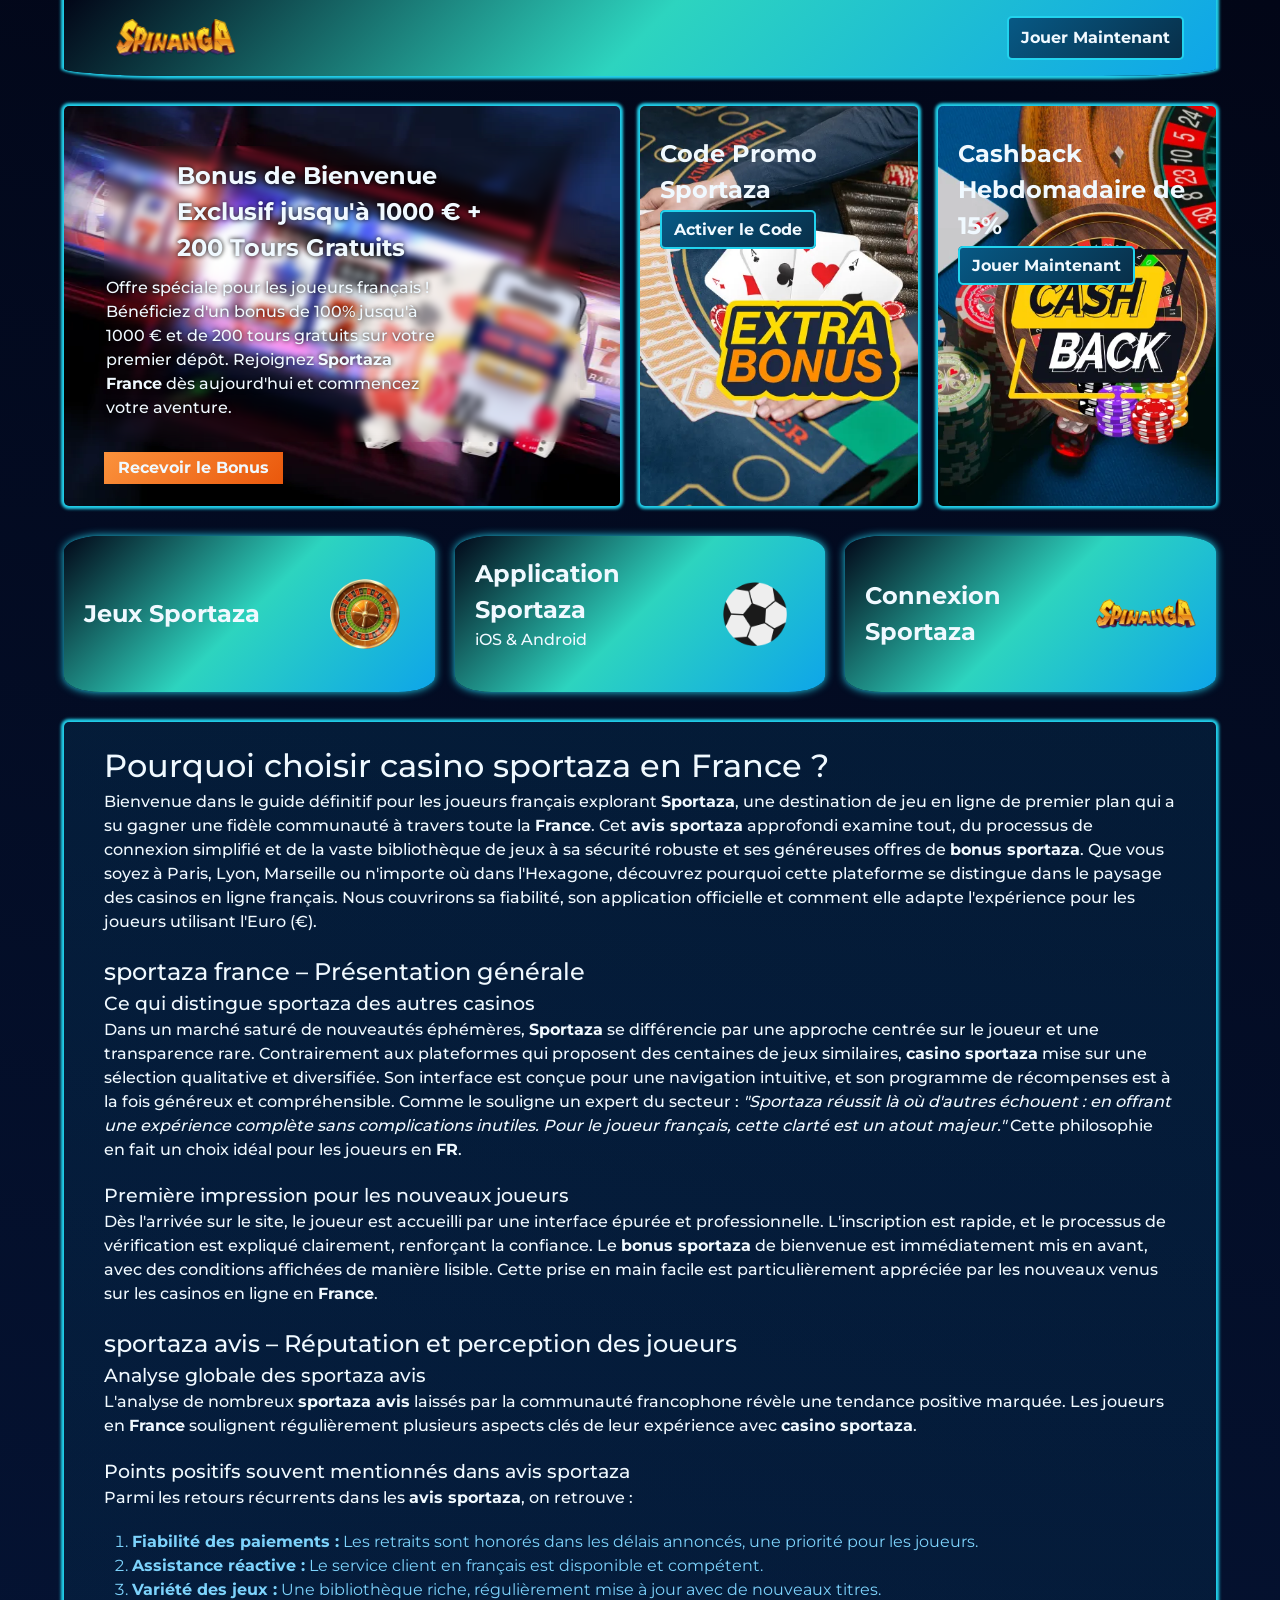
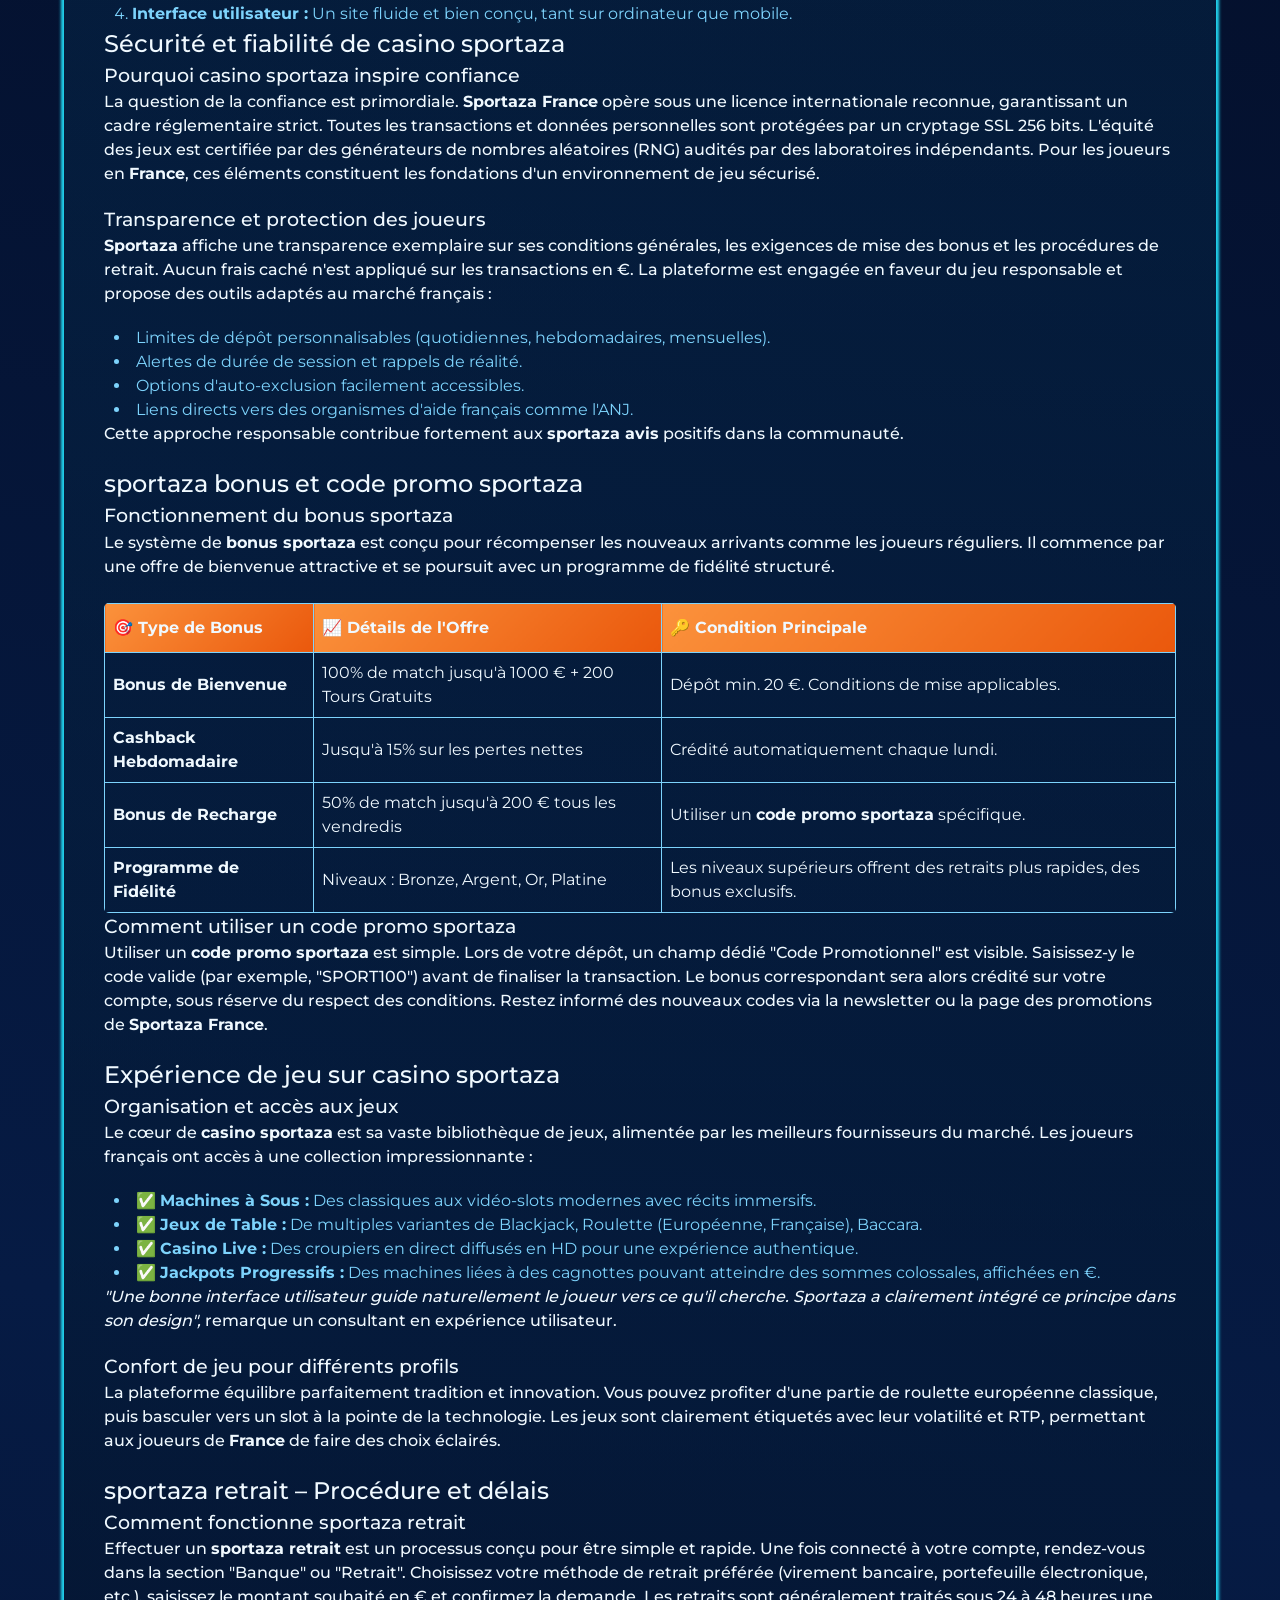
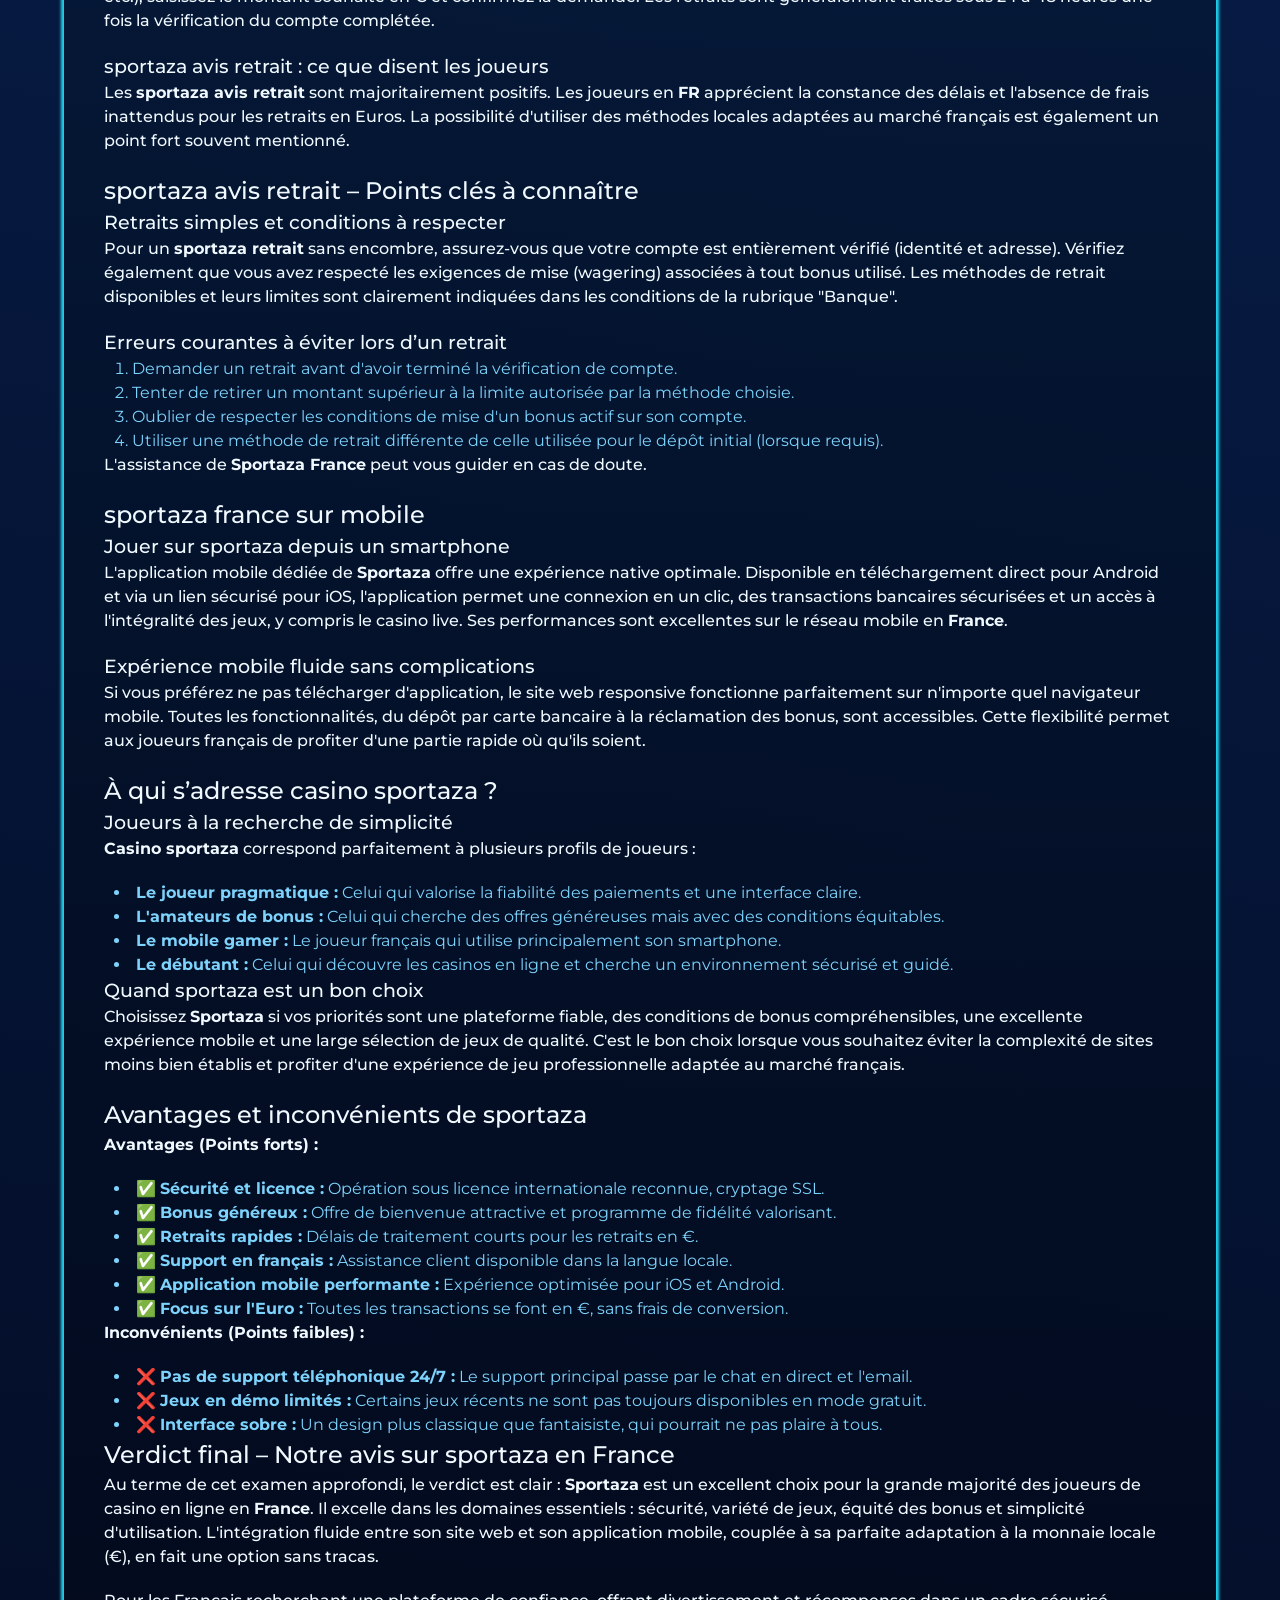
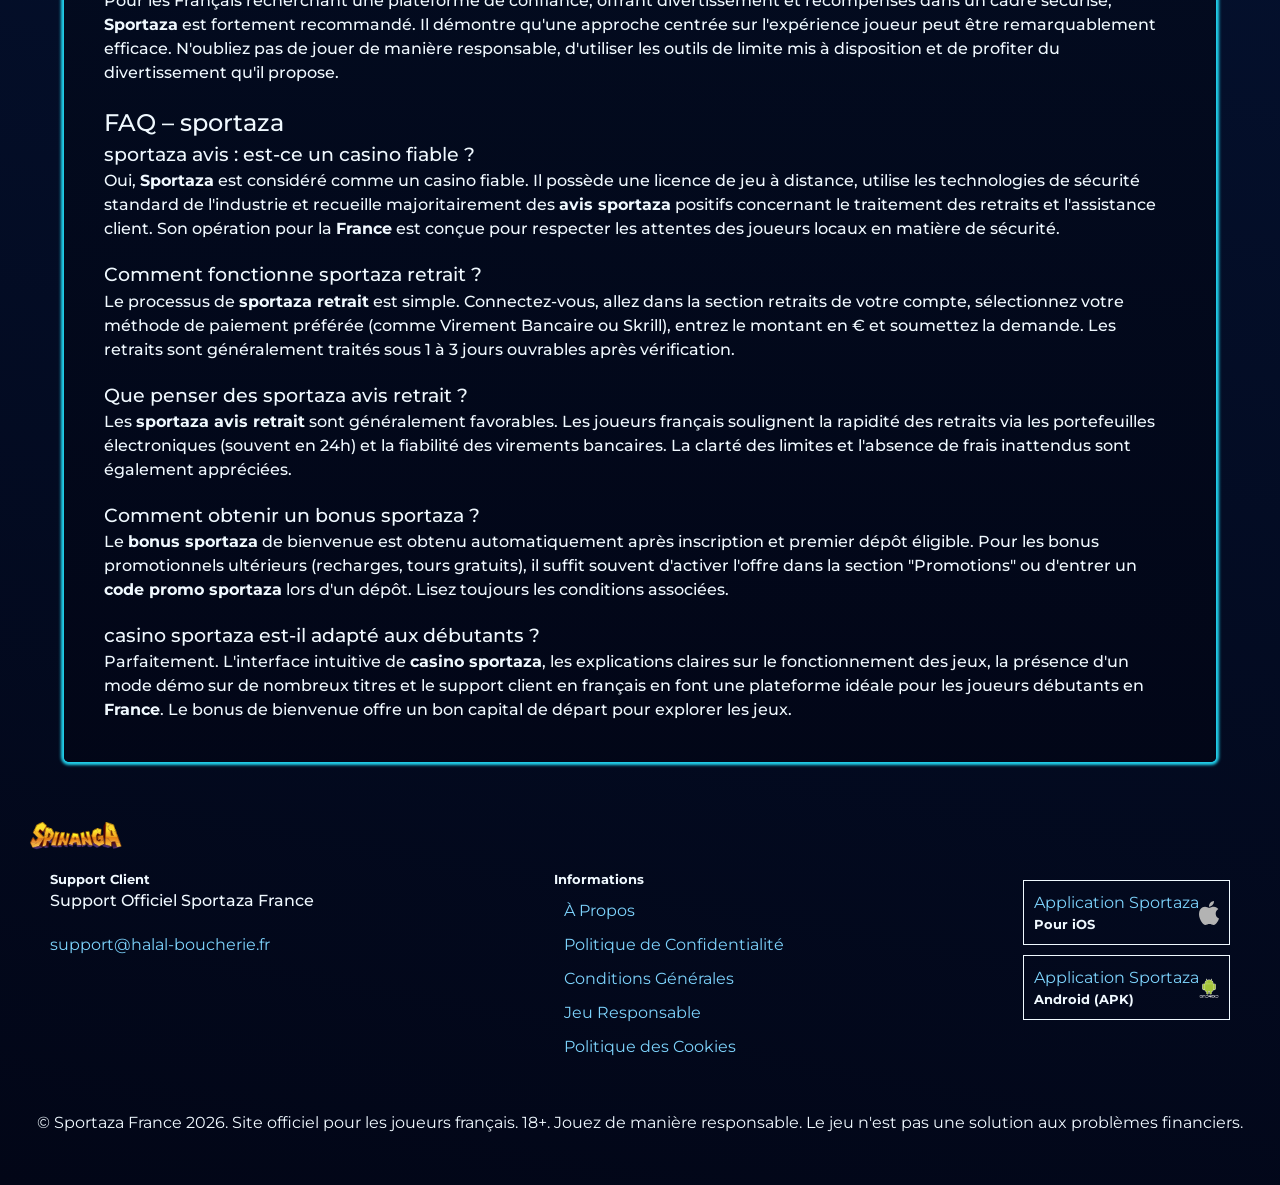
<file: index.html>
<!DOCTYPE html>
<html lang="fr">

<head>
	<meta charset=UTF-8>
	<meta name="viewport" content="width=device-width,initial-scale=1">
	<link rel="stylesheet" href="style.css">
	<link rel="shortcut icon" href="favicon.ico" type=image/x-icon>
	<title>Sportaza avis France – Casino Sportaza, bonus et retrait expliqués</title>
	<meta name=description
		content="Sportaza avis pour la France : casino sportaza, bonus sportaza, code promo sportaza, sportaza retrait et avis retrait détaillés.">
	<meta name=robots content="index, follow">

	<link rel="alternate" hreflang="fr-FR" href="https://www.halal-boucherie.fr/fr-fr/">
	<link rel="alternate" hreflang="x-default" href="https://www.halal-boucherie.fr/">
	<link rel="canonical" href="https://www.halal-boucherie.fr/fr-fr/">

	<meta property=og:title content="Sportaza avis France – Casino Sportaza, bonus et retrait expliqués">
	<meta property=og:description
		content="Sportaza avis pour la France : casino sportaza, bonus sportaza, code promo sportaza, sportaza retrait et avis retrait détaillés.">
	<meta property=og:type content=website>
	<meta property=og:url content=https://www.halal-boucherie.fr />
	<meta property=og:image content=https://www.halal-boucherie.fr/img/logo.webp>
	<meta name=twitter:card content=summary_large_image>
	<meta name=twitter:title content="Sportaza avis France – Casino Sportaza, bonus et retrait expliqués">
	<meta name=twitter:description
		content="Sportaza avis pour la France : casino sportaza, bonus sportaza, code promo sportaza, sportaza retrait et avis retrait détaillés.">
	<meta name=twitter:image content=https://www.halal-boucherie.fr/img/logo.webp>
	<script type=application/ld+json>
        {
            "@context": "https://schema.org",
            "@type": "Organization",
            "name": "Sportaza avis France – Casino Sportaza, bonus et retrait expliqués",
            "url": "https://www.halal-boucherie.fr/",
            "logo": "https://www.halal-boucherie.fr/img/logo.webp",
            "sameAs": []
        }
    </script>
	<script type=application/ld+json>
        {
            "@context": "https://schema.org",
            "@type": "BreadcrumbList",
            "itemListElement": [
                {
                    "@type": "ListItem",
                    "position": 1,
                    "name": "Sportaza Avis France – Le Guide Ultime pour les Joueurs Français",
                    "item": "https://www.halal-boucherie.fr/"
                },
                {
                    "@type": "ListItem",
                    "position": 2,
                    "name": "Site Officiel"
                }
            ]
        }
    </script>
	<script type=application/ld+json>
        {
            "@context": "https://schema.org",
            "@type": "FAQPage",
            "mainEntity": [
                {
                    "@type": "Question",
                    "name": "sportaza avis : est-ce un casino fiable ?",
                    "acceptedAnswer": {
                        "@type": "Answer",
                        "text": "Oui, Sportaza est un casino en ligne fiable, détenant une licence internationale et utilisant un cryptage SSL avancé pour protéger les données des joueurs en France."
                    }
                },
                {
                    "@type": "Question",
                    "name": "Comment fonctionne sportaza retrait ?",
                    "acceptedAnswer": {
                        "@type": "Answer",
                        "text": "Les retraits sur Sportaza sont simples : rendez-vous dans votre compte, section 'Banque', choisissez votre méthode de retrait, indiquez le montant en € et confirmez. Les délais varient selon la méthode."
                    }
                },
                {
                    "@type": "Question",
                    "name": "Que penser des sportaza avis retrait ?",
                    "acceptedAnswer": {
                        "@type": "Answer",
                        "text": "Les avis sur les retraits Sportaza sont majoritairement positifs, les joueurs français soulignant la rapidité des virements bancaires et la fiabilité des portefeuilles électroniques."
                    }
                },
                {
                    "@type": "Question",
                    "name": "Comment obtenir un bonus sportaza ?",
                    "acceptedAnswer": {
                        "@type": "Answer",
                        "text": "Pour obtenir un bonus Sportaza, inscrivez-vous, effectuez un premier dépôt et le bonus de bienvenue est crédité automatiquement. Pour les codes promotionnels, entrez le code promo sportaza dans le champ dédié avant de déposer."
                    }
                },
                {
                    "@type": "Question",
                    "name": "casino sportaza est-il adapté aux débutants ?",
                    "acceptedAnswer": {
                        "@type": "Answer",
                        "text": "Absolument. L'interface intuitive, l'assistance en français et les bonus accessibles font de Sportaza un excellent choix pour les nouveaux joueurs en France."
                    }
                }
            ]
        }
    </script>
</head>

<body>
	<header>
		<a href="/">
			<img src="./img/logo.webp" alt="Sportaza France Logo" width="120" height="50" class="h-logo" />
		</a>
		<a href="/play/" rel="nofollow" class="red-btn">Jouer Maintenant</a>
	</header>

	<main>
		<div class="main-banner">
			<div class="banner-container">
				<div class="title-box">
					<p class="title">Bonus de Bienvenue Exclusif jusqu'à 1000 € + 200 Tours Gratuits</p>
					<p class="txt">
						Offre spéciale pour les joueurs français ! Bénéficiez d'un bonus de 100% jusqu'à 1000 € et de 200 tours
						gratuits sur votre premier dépôt. Rejoignez <strong>Sportaza France</strong> dès aujourd'hui et commencez
						votre aventure.
					</p>
				</div>
				<a href="/play/" rel="nofollow" class="btn-dep">
					Recevoir le Bonus
				</a>
			</div>

			<div class="banner-bonus-gift">
				<p class="title">Code Promo Sportaza</p>
				<a href="/play/" rel="nofollow" class="red-btn">
					Activer le Code
				</a>
			</div>

			<div class="banner-bonus-cash">
				<p class="title">Cashback Hebdomadaire de 15%</p>
				<a href="/play/" rel="nofollow" class="red-btn">
					Jouer Maintenant
				</a>
			</div>
		</div>

		<div class="small-banner">
			<a class="sb-container" href="/play/" rel="nofollow">
				<p class="title">Jeux Sportaza</p>
				<img src="./img/roulette.webp" alt="icône roulette" width="100" height="100" />
			</a>
			<a class="sb-container" href="/play/" rel="nofollow">
				<div>
					<p class="title">Application Sportaza</p>
					<p class="txt">iOS & Android</p>
				</div>
				<img src="./img/football.webp" alt="icône application mobile" width="100" height="100" />
			</a>
			<a class="sb-container" href="/play/" rel="nofollow">
				<p class="title">Connexion Sportaza</p>
				<img src="./img/logo.webp" alt="icône jetons de casino" width="100" height="100" />
			</a>
		</div>

		<div class="main-container">
			<h1>Pourquoi choisir casino sportaza en France ?</h1>
			<p class="txt">
				Bienvenue dans le guide définitif pour les joueurs français explorant <strong>Sportaza</strong>, une destination
				de jeu en ligne de premier plan qui a su gagner une fidèle communauté à travers toute la
				<strong>France</strong>. Cet <strong>avis sportaza</strong> approfondi examine tout, du processus de connexion
				simplifié et de la vaste bibliothèque de jeux à sa sécurité robuste et ses généreuses offres de <strong>bonus
					sportaza</strong>. Que vous soyez à Paris, Lyon, Marseille ou n'importe où dans l'Hexagone, découvrez pourquoi
				cette plateforme se distingue dans le paysage des casinos en ligne français. Nous couvrirons sa fiabilité, son
				application officielle et comment elle adapte l'expérience pour les joueurs utilisant l'Euro (€).
			</p>

			<h2>sportaza france – Présentation générale</h2>
			<h3>Ce qui distingue sportaza des autres casinos</h3>
			<p class="txt">
				Dans un marché saturé de nouveautés éphémères, <strong>Sportaza</strong> se différencie par une approche centrée
				sur le joueur et une transparence rare. Contrairement aux plateformes qui proposent des centaines de jeux
				similaires, <strong>casino sportaza</strong> mise sur une sélection qualitative et diversifiée. Son interface
				est conçue pour une navigation intuitive, et son programme de récompenses est à la fois généreux et
				compréhensible. Comme le souligne un expert du secteur : <em>"Sportaza réussit là où d'autres échouent : en
					offrant une expérience complète sans complications inutiles. Pour le joueur français, cette clarté est un
					atout majeur."</em> Cette philosophie en fait un choix idéal pour les joueurs en <strong>FR</strong>.
			</p>
			<h3>Première impression pour les nouveaux joueurs</h3>
			<p class="txt">
				Dès l'arrivée sur le site, le joueur est accueilli par une interface épurée et professionnelle. L'inscription
				est rapide, et le processus de vérification est expliqué clairement, renforçant la confiance. Le <strong>bonus
					sportaza</strong> de bienvenue est immédiatement mis en avant, avec des conditions affichées de manière
				lisible. Cette prise en main facile est particulièrement appréciée par les nouveaux venus sur les casinos en
				ligne en <strong>France</strong>.
			</p>

			<h2>sportaza avis – Réputation et perception des joueurs</h2>
			<h3>Analyse globale des sportaza avis</h3>
			<p class="txt">
				L'analyse de nombreux <strong>sportaza avis</strong> laissés par la communauté francophone révèle une tendance
				positive marquée. Les joueurs en <strong>France</strong> soulignent régulièrement plusieurs aspects clés de leur
				expérience avec <strong>casino sportaza</strong>.
			</p>
			<h3>Points positifs souvent mentionnés dans avis sportaza</h3>
			<p class="txt">
				Parmi les retours récurrents dans les <strong>avis sportaza</strong>, on retrouve :
			</p>
			<ol>
				<li><strong>Fiabilité des paiements :</strong> Les retraits sont honorés dans les délais annoncés, une priorité
					pour les joueurs.</li>
				<li><strong>Assistance réactive :</strong> Le service client en français est disponible et compétent.</li>
				<li><strong>Variété des jeux :</strong> Une bibliothèque riche, régulièrement mise à jour avec de nouveaux
					titres.</li>
				<li><strong>Interface utilisateur :</strong> Un site fluide et bien conçu, tant sur ordinateur que mobile.</li>
			</ol>

			<h2>Sécurité et fiabilité de casino sportaza</h2>
			<h3>Pourquoi casino sportaza inspire confiance</h3>
			<p class="txt">
				La question de la confiance est primordiale. <strong>Sportaza France</strong> opère sous une licence
				internationale reconnue, garantissant un cadre réglementaire strict. Toutes les transactions et données
				personnelles sont protégées par un cryptage SSL 256 bits. L'équité des jeux est certifiée par des générateurs de
				nombres aléatoires (RNG) audités par des laboratoires indépendants. Pour les joueurs en <strong>France</strong>,
				ces éléments constituent les fondations d'un environnement de jeu sécurisé.
			</p>
			<h3>Transparence et protection des joueurs</h3>
			<p class="txt">
				<strong>Sportaza</strong> affiche une transparence exemplaire sur ses conditions générales, les exigences de
				mise des bonus et les procédures de retrait. Aucun frais caché n'est appliqué sur les transactions en €. La
				plateforme est engagée en faveur du jeu responsable et propose des outils adaptés au marché français :
			</p>
			<ul>
				<li>Limites de dépôt personnalisables (quotidiennes, hebdomadaires, mensuelles).</li>
				<li>Alertes de durée de session et rappels de réalité.</li>
				<li>Options d'auto-exclusion facilement accessibles.</li>
				<li>Liens directs vers des organismes d'aide français comme l'ANJ.</li>
			</ul>
			<p class="txt">
				Cette approche responsable contribue fortement aux <strong>sportaza avis</strong> positifs dans la communauté.
			</p>

			<h2>sportaza bonus et code promo sportaza</h2>
			<h3>Fonctionnement du bonus sportaza</h3>
			<p class="txt">
				Le système de <strong>bonus sportaza</strong> est conçu pour récompenser les nouveaux arrivants comme les
				joueurs réguliers. Il commence par une offre de bienvenue attractive et se poursuit avec un programme de
				fidélité structuré.
			</p>
			<div class="table-wrapper">
				<table>
					<thead>
						<tr>
							<th>🎯 Type de Bonus</th>
							<th>📈 Détails de l'Offre</th>
							<th>🔑 Condition Principale</th>
						</tr>
					</thead>
					<tbody>
						<tr>
							<td><strong>Bonus de Bienvenue</strong></td>
							<td>100% de match jusqu'à 1000 € + 200 Tours Gratuits</td>
							<td>Dépôt min. 20 €. Conditions de mise applicables.</td>
						</tr>
						<tr>
							<td><strong>Cashback Hebdomadaire</strong></td>
							<td>Jusqu'à 15% sur les pertes nettes</td>
							<td>Crédité automatiquement chaque lundi.</td>
						</tr>
						<tr>
							<td><strong>Bonus de Recharge</strong></td>
							<td>50% de match jusqu'à 200 € tous les vendredis</td>
							<td>Utiliser un <strong>code promo sportaza</strong> spécifique.</td>
						</tr>
						<tr>
							<td><strong>Programme de Fidélité</strong></td>
							<td>Niveaux : Bronze, Argent, Or, Platine</td>
							<td>Les niveaux supérieurs offrent des retraits plus rapides, des bonus exclusifs.</td>
						</tr>
					</tbody>
				</table>
			</div>
			<h3>Comment utiliser un code promo sportaza</h3>
			<p class="txt">
				Utiliser un <strong>code promo sportaza</strong> est simple. Lors de votre dépôt, un champ dédié "Code
				Promotionnel" est visible. Saisissez-y le code valide (par exemple, "SPORT100") avant de finaliser la
				transaction. Le bonus correspondant sera alors crédité sur votre compte, sous réserve du respect des conditions.
				Restez informé des nouveaux codes via la newsletter ou la page des promotions de <strong>Sportaza
					France</strong>.
			</p>

			<h2>Expérience de jeu sur casino sportaza</h2>
			<h3>Organisation et accès aux jeux</h3>
			<p class="txt">
				Le cœur de <strong>casino sportaza</strong> est sa vaste bibliothèque de jeux, alimentée par les meilleurs
				fournisseurs du marché. Les joueurs français ont accès à une collection impressionnante :
			</p>
			<ul>
				<li>✅ <strong>Machines à Sous :</strong> Des classiques aux vidéo-slots modernes avec récits immersifs.</li>
				<li>✅ <strong>Jeux de Table :</strong> De multiples variantes de Blackjack, Roulette (Européenne, Française),
					Baccara.</li>
				<li>✅ <strong>Casino Live :</strong> Des croupiers en direct diffusés en HD pour une expérience authentique.
				</li>
				<li>✅ <strong>Jackpots Progressifs :</strong> Des machines liées à des cagnottes pouvant atteindre des sommes
					colossales, affichées en €.</li>
			</ul>
			<p class="txt">
				<em>"Une bonne interface utilisateur guide naturellement le joueur vers ce qu'il cherche. Sportaza a clairement
					intégré ce principe dans son design",</em> remarque un consultant en expérience utilisateur.
			</p>
			<h3>Confort de jeu pour différents profils</h3>
			<p class="txt">
				La plateforme équilibre parfaitement tradition et innovation. Vous pouvez profiter d'une partie de roulette
				européenne classique, puis basculer vers un slot à la pointe de la technologie. Les jeux sont clairement
				étiquetés avec leur volatilité et RTP, permettant aux joueurs de <strong>France</strong> de faire des choix
				éclairés.
			</p>

			<h2>sportaza retrait – Procédure et délais</h2>
			<h3>Comment fonctionne sportaza retrait</h3>
			<p class="txt">
				Effectuer un <strong>sportaza retrait</strong> est un processus conçu pour être simple et rapide. Une fois
				connecté à votre compte, rendez-vous dans la section "Banque" ou "Retrait". Choisissez votre méthode de retrait
				préférée (virement bancaire, portefeuille électronique, etc.), saisissez le montant souhaité en € et confirmez
				la demande. Les retraits sont généralement traités sous 24 à 48 heures une fois la vérification du compte
				complétée.
			</p>
			<h3>sportaza avis retrait : ce que disent les joueurs</h3>
			<p class="txt">
				Les <strong>sportaza avis retrait</strong> sont majoritairement positifs. Les joueurs en <strong>FR</strong>
				apprécient la constance des délais et l'absence de frais inattendus pour les retraits en Euros. La possibilité
				d'utiliser des méthodes locales adaptées au marché français est également un point fort souvent mentionné.
			</p>

			<h2>sportaza avis retrait – Points clés à connaître</h2>
			<h3>Retraits simples et conditions à respecter</h3>
			<p class="txt">
				Pour un <strong>sportaza retrait</strong> sans encombre, assurez-vous que votre compte est entièrement vérifié
				(identité et adresse). Vérifiez également que vous avez respecté les exigences de mise (wagering) associées à
				tout bonus utilisé. Les méthodes de retrait disponibles et leurs limites sont clairement indiquées dans les
				conditions de la rubrique "Banque".
			</p>
			<h3>Erreurs courantes à éviter lors d’un retrait</h3>
			<ol>
				<li>Demander un retrait avant d'avoir terminé la vérification de compte.</li>
				<li>Tenter de retirer un montant supérieur à la limite autorisée par la méthode choisie.</li>
				<li>Oublier de respecter les conditions de mise d'un bonus actif sur son compte.</li>
				<li>Utiliser une méthode de retrait différente de celle utilisée pour le dépôt initial (lorsque requis).</li>
			</ol>
			<p class="txt">
				L'assistance de <strong>Sportaza France</strong> peut vous guider en cas de doute.
			</p>

			<h2>sportaza france sur mobile</h2>
			<h3>Jouer sur sportaza depuis un smartphone</h3>
			<p class="txt">
				L'application mobile dédiée de <strong>Sportaza</strong> offre une expérience native optimale. Disponible en
				téléchargement direct pour Android et via un lien sécurisé pour iOS, l'application permet une connexion en un
				clic, des transactions bancaires sécurisées et un accès à l'intégralité des jeux, y compris le casino live. Ses
				performances sont excellentes sur le réseau mobile en <strong>France</strong>.
			</p>
			<h3>Expérience mobile fluide sans complications</h3>
			<p class="txt">
				Si vous préférez ne pas télécharger d'application, le site web responsive fonctionne parfaitement sur n'importe
				quel navigateur mobile. Toutes les fonctionnalités, du dépôt par carte bancaire à la réclamation des bonus, sont
				accessibles. Cette flexibilité permet aux joueurs français de profiter d'une partie rapide où qu'ils soient.
			</p>

			<h2>À qui s’adresse casino sportaza ?</h2>
			<h3>Joueurs à la recherche de simplicité</h3>
			<p class="txt">
				<strong>Casino sportaza</strong> correspond parfaitement à plusieurs profils de joueurs :
			</p>
			<ul>
				<li><strong>Le joueur pragmatique :</strong> Celui qui valorise la fiabilité des paiements et une interface
					claire.</li>
				<li><strong>L'amateurs de bonus :</strong> Celui qui cherche des offres généreuses mais avec des conditions
					équitables.</li>
				<li><strong>Le mobile gamer :</strong> Le joueur français qui utilise principalement son smartphone.</li>
				<li><strong>Le débutant :</strong> Celui qui découvre les casinos en ligne et cherche un environnement sécurisé
					et guidé.</li>
			</ul>
			<h3>Quand sportaza est un bon choix</h3>
			<p class="txt">
				Choisissez <strong>Sportaza</strong> si vos priorités sont une plateforme fiable, des conditions de bonus
				compréhensibles, une excellente expérience mobile et une large sélection de jeux de qualité. C'est le bon choix
				lorsque vous souhaitez éviter la complexité de sites moins bien établis et profiter d'une expérience de jeu
				professionnelle adaptée au marché français.
			</p>

			<h2>Avantages et inconvénients de sportaza</h2>
			<p class="txt">
				<strong>Avantages (Points forts) :</strong>
			</p>
			<ul>
				<li>✅ <strong>Sécurité et licence :</strong> Opération sous licence internationale reconnue, cryptage SSL.</li>
				<li>✅ <strong>Bonus généreux :</strong> Offre de bienvenue attractive et programme de fidélité valorisant.</li>
				<li>✅ <strong>Retraits rapides :</strong> Délais de traitement courts pour les retraits en €.</li>
				<li>✅ <strong>Support en français :</strong> Assistance client disponible dans la langue locale.</li>
				<li>✅ <strong>Application mobile performante :</strong> Expérience optimisée pour iOS et Android.</li>
				<li>✅ <strong>Focus sur l'Euro :</strong> Toutes les transactions se font en €, sans frais de conversion.</li>
			</ul>
			<p class="txt">
				<strong>Inconvénients (Points faibles) :</strong>
			</p>
			<ul>
				<li>❌ <strong>Pas de support téléphonique 24/7 :</strong> Le support principal passe par le chat en direct et
					l'email.</li>
				<li>❌ <strong>Jeux en démo limités :</strong> Certains jeux récents ne sont pas toujours disponibles en mode
					gratuit.</li>
				<li>❌ <strong>Interface sobre :</strong> Un design plus classique que fantaisiste, qui pourrait ne pas plaire à
					tous.</li>
			</ul>

			<h2>Verdict final – Notre avis sur sportaza en France</h2>
			<p class="txt">
				Au terme de cet examen approfondi, le verdict est clair : <strong>Sportaza</strong> est un excellent choix pour
				la grande majorité des joueurs de casino en ligne en <strong>France</strong>. Il excelle dans les domaines
				essentiels : sécurité, variété de jeux, équité des bonus et simplicité d'utilisation. L'intégration fluide entre
				son site web et son application mobile, couplée à sa parfaite adaptation à la monnaie locale (€), en fait une
				option sans tracas.
			</p>
			<p class="txt">
				Pour les Français recherchant une plateforme de confiance, offrant divertissement et récompenses dans un cadre
				sécurisé, <strong>Sportaza</strong> est fortement recommandé. Il démontre qu'une approche centrée sur
				l'expérience joueur peut être remarquablement efficace. N'oubliez pas de jouer de manière responsable,
				d'utiliser les outils de limite mis à disposition et de profiter du divertissement qu'il propose.
			</p>

			<h2>FAQ – sportaza</h2>
			<h3>sportaza avis : est-ce un casino fiable ?</h3>
			<p class="txt">
				Oui, <strong>Sportaza</strong> est considéré comme un casino fiable. Il possède une licence de jeu à distance,
				utilise les technologies de sécurité standard de l'industrie et recueille majoritairement des <strong>avis
					sportaza</strong> positifs concernant le traitement des retraits et l'assistance client. Son opération pour la
				<strong>France</strong> est conçue pour respecter les attentes des joueurs locaux en matière de sécurité.
			</p>
			<h3>Comment fonctionne sportaza retrait ?</h3>
			<p class="txt">
				Le processus de <strong>sportaza retrait</strong> est simple. Connectez-vous, allez dans la section retraits de
				votre compte, sélectionnez votre méthode de paiement préférée (comme Virement Bancaire ou Skrill), entrez le
				montant en € et soumettez la demande. Les retraits sont généralement traités sous 1 à 3 jours ouvrables après
				vérification.
			</p>
			<h3>Que penser des sportaza avis retrait ?</h3>
			<p class="txt">
				Les <strong>sportaza avis retrait</strong> sont généralement favorables. Les joueurs français soulignent la
				rapidité des retraits via les portefeuilles électroniques (souvent en 24h) et la fiabilité des virements
				bancaires. La clarté des limites et l'absence de frais inattendus sont également appréciées.
			</p>
			<h3>Comment obtenir un bonus sportaza ?</h3>
			<p class="txt">
				Le <strong>bonus sportaza</strong> de bienvenue est obtenu automatiquement après inscription et premier dépôt
				éligible. Pour les bonus promotionnels ultérieurs (recharges, tours gratuits), il suffit souvent d'activer
				l'offre dans la section "Promotions" ou d'entrer un <strong>code promo sportaza</strong> lors d'un dépôt. Lisez
				toujours les conditions associées.
			</p>
			<h3>casino sportaza est-il adapté aux débutants ?</h3>
			<p class="txt">
				Parfaitement. L'interface intuitive de <strong>casino sportaza</strong>, les explications claires sur le
				fonctionnement des jeux, la présence d'un mode démo sur de nombreux titres et le support client en français en
				font une plateforme idéale pour les joueurs débutants en <strong>France</strong>. Le bonus de bienvenue offre un
				bon capital de départ pour explorer les jeux.
			</p>

		</div>
	</main>

	<footer>
		<div class="f-logo">
			<a href="/play/" rel="nofollow">
				<img src="./img/logo.webp" alt="Sportaza France" width="100" height="50" />
			</a>
			<hr />
		</div>

		<div class="f-info">
			<div>
				<p class="f-txt">Support Client</p>
				<p class="txt">Support Officiel Sportaza France</p>
				<a href="mailto:support@halal-boucherie.fr">support@halal-boucherie.fr</a>
			</div>

			<div>
				<p class="f-txt">Informations</p>
				<ul class="list">
					<li><a href="/about-us/">À Propos</a></li>
					<li><a href="/privacy-policy/">Politique de Confidentialité</a></li>
					<li><a href="/terms-and-conditions/">Conditions Générales</a></li>
					<li><a href="/responsible-gambling/">Jeu Responsable</a></li>
					<li><a href="/cookie-policy/">Politique des Cookies</a></li>
				</ul>
			</div>

			<div>
				<a class="ios" href="/play/" rel="nofollow">
					<div>
						<p>Application Sportaza</p>
						<p class="f-txt">Pour iOS</p>
					</div>
					<img src="./img/Apple_logo_grey.svg" alt="Logo Apple" width="20" height="20" />
				</a>

				<a class="ios" href="/play/" rel="nofollow">
					<div>
						<p>Application Sportaza</p>
						<p class="f-txt">Android (APK)</p>
					</div>
					<img src="./img/Android_robot.svg.webp" alt="Logo Android" width="20" height="20" />
				</a>
			</div>
		</div>

		<hr />

		<p class="txt-f">
			© Sportaza France 2026. Site officiel pour les joueurs français. 18+. Jouez de manière responsable. Le jeu n'est
			pas une solution aux problèmes financiers.
		</p>
	</footer>
</body>

</html>
</file>
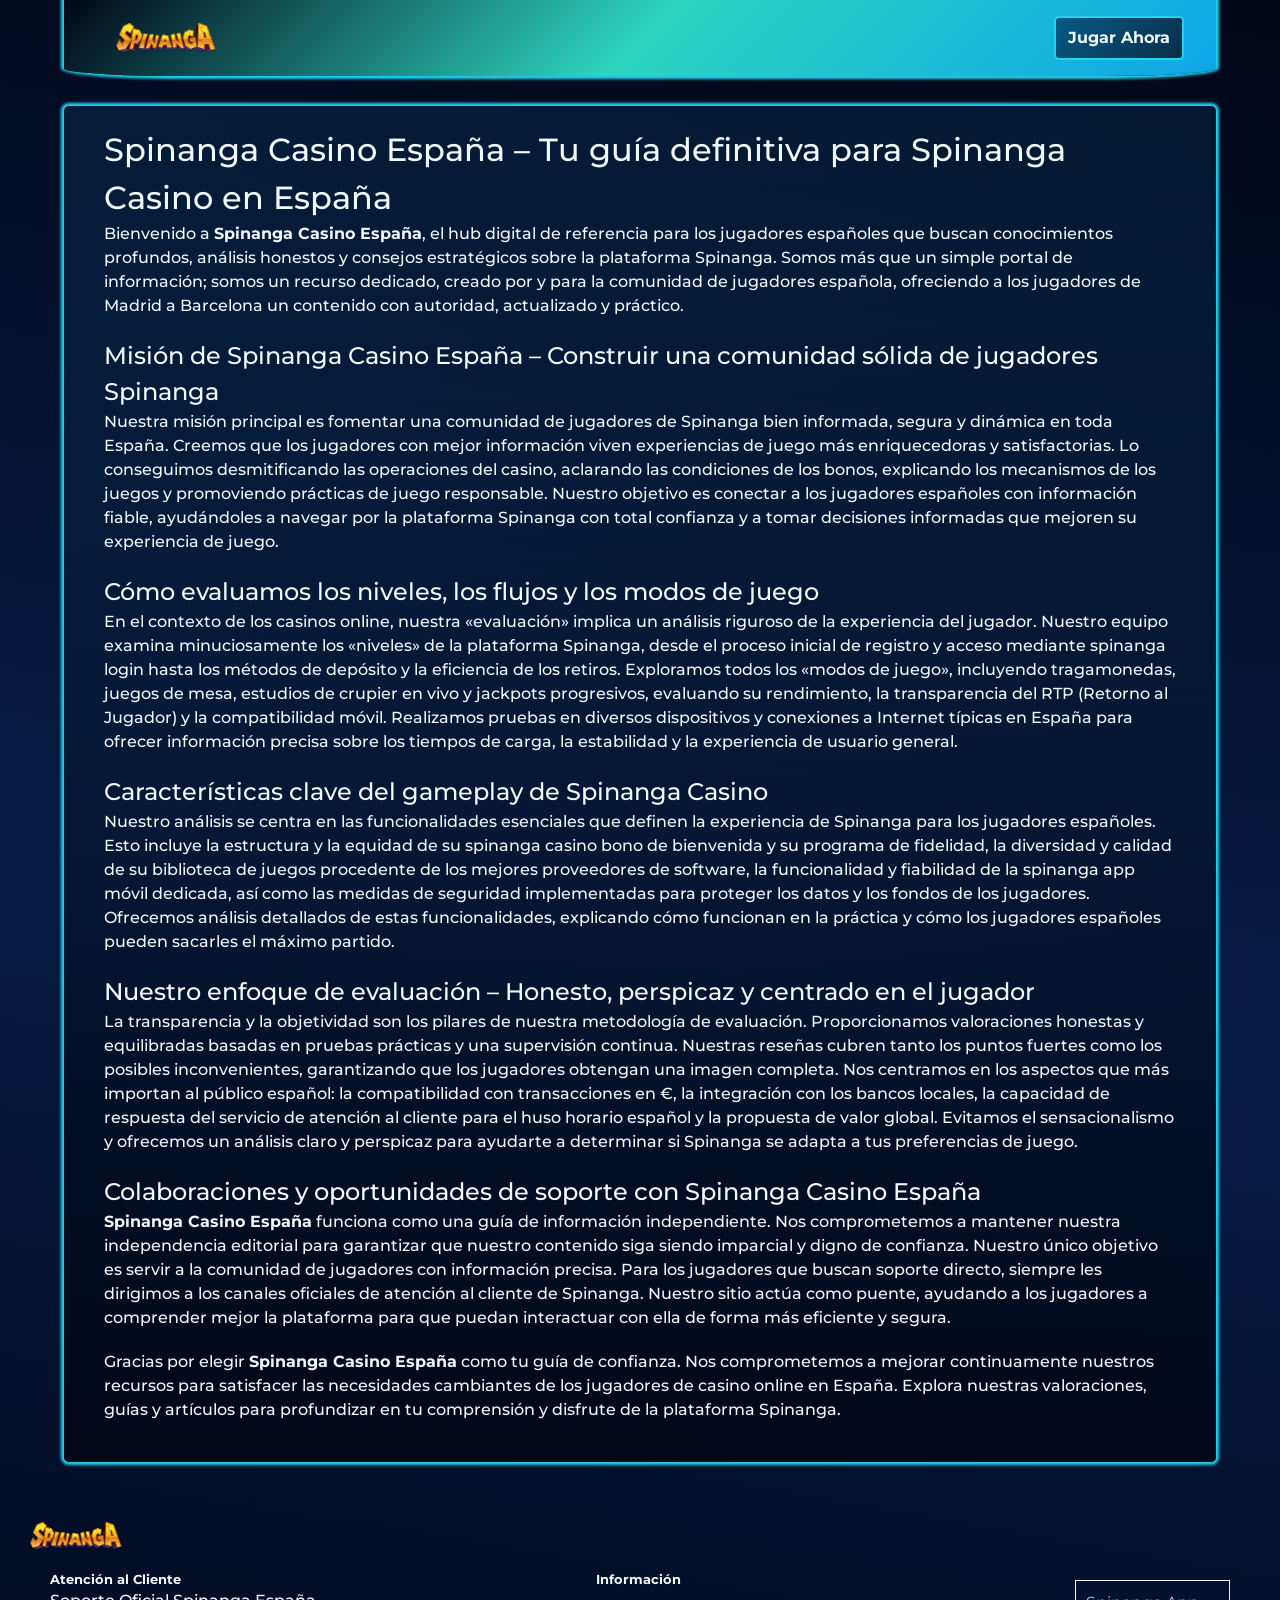
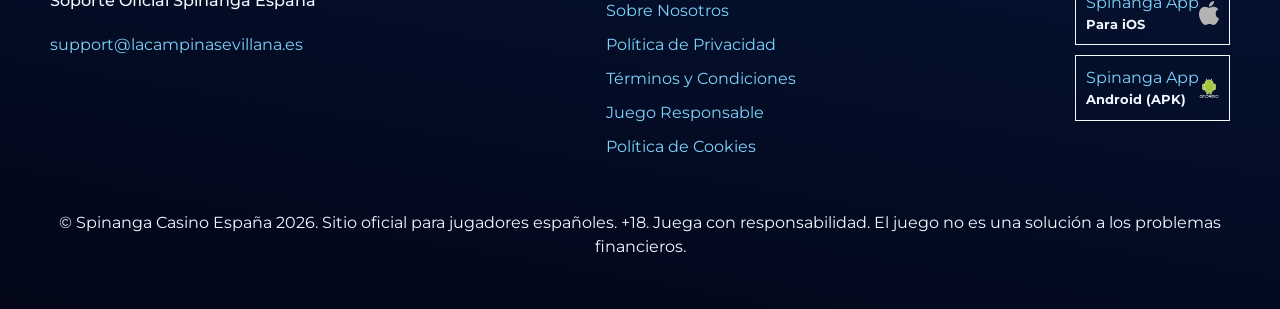
<file: about-us/index.html>
<!DOCTYPE html>
<html lang="es">

<head>
    <meta charset="UTF-8">
    <meta name="viewport" content="width=device-width,initial-scale=1">
    <link rel="stylesheet" href="/style.css">
    <link rel="shortcut icon" href="/favicon.ico" type="image/x-icon">
    <title>Spinanga Casino España – El portal líder de Spinanga Casino en España</title>
    <meta name="description"
        content="Descubre todo sobre Spinanga Casino en España – consejos, guías, estrategias y las últimas actualizaciones para jugadores de toda España.">
    <meta name="robots" content="index, follow">
    <link rel="canonical" href="https://lacampinasevillana.es/about-us/">

    <meta property="og:title" content="Spinanga Casino España – El portal líder de Spinanga Casino en España">
    <meta property="og:description"
        content="Descubre todo sobre Spinanga Casino en España – consejos, guías, estrategias y las últimas actualizaciones para jugadores de toda España.">
    <meta property="og:type" content="website">
    <meta property="og:url" content="https://lacampinasevillana.es/about-us/">
    <meta property="og:image" content="https://lacampinasevillana.es/img/logo.webp">
    <meta name="twitter:card" content="summary_large_image">
    <meta name="twitter:title" content="Spinanga Casino España – El portal líder de Spinanga Casino en España">
    <meta name="twitter:description"
        content="Descubre todo sobre Spinanga Casino en España – consejos, guías, estrategias y las últimas actualizaciones para jugadores de toda España.">
    <meta name="twitter:image" content="https://lacampinasevillana.es/img/logo.webp">
</head>

<body>
    <header>
        <a href="/">
            <img src="/img/logo.webp" alt="Spinanga Casino España Logo" width="100" height="50" class="h-logo" />
        </a>
        <a href="/play/" rel="nofollow" class="red-btn">Jugar Ahora</a>
    </header>

    <main>
        <div class="main-container">
            <h1>Spinanga Casino España – Tu guía definitiva para Spinanga Casino en España</h1>
            <p class="txt">
                Bienvenido a <strong>Spinanga Casino España</strong>, el hub digital de referencia para los jugadores
                españoles que buscan conocimientos profundos, análisis honestos y consejos estratégicos sobre la
                plataforma Spinanga. Somos más que un simple portal de información; somos un recurso dedicado, creado
                por y para la comunidad de jugadores española, ofreciendo a los jugadores de Madrid a Barcelona un
                contenido con autoridad, actualizado y práctico.
            </p>

            <h2>Misión de Spinanga Casino España – Construir una comunidad sólida de jugadores Spinanga</h2>
            <p class="txt">
                Nuestra misión principal es fomentar una comunidad de jugadores de Spinanga bien informada, segura y
                dinámica en toda España. Creemos que los jugadores con mejor información viven experiencias de juego más
                enriquecedoras y satisfactorias. Lo conseguimos desmitificando las operaciones del casino, aclarando las
                condiciones de los bonos, explicando los mecanismos de los juegos y promoviendo prácticas de juego
                responsable. Nuestro objetivo es conectar a los jugadores españoles con información fiable, ayudándoles
                a navegar por la plataforma Spinanga con total confianza y a tomar decisiones informadas que mejoren su
                experiencia de juego.
            </p>

            <h2>Cómo evaluamos los niveles, los flujos y los modos de juego</h2>
            <p class="txt">
                En el contexto de los casinos online, nuestra «evaluación» implica un análisis riguroso de la
                experiencia del jugador. Nuestro equipo examina minuciosamente los «niveles» de la plataforma Spinanga,
                desde el proceso inicial de registro y acceso mediante spinanga login hasta los métodos de depósito y la
                eficiencia de los retiros. Exploramos todos los «modos de juego», incluyendo tragamonedas, juegos de
                mesa, estudios de crupier en vivo y jackpots progresivos, evaluando su rendimiento, la transparencia del
                RTP (Retorno al Jugador) y la compatibilidad móvil. Realizamos pruebas en diversos dispositivos y
                conexiones a Internet típicas en España para ofrecer información precisa sobre los tiempos de carga, la
                estabilidad y la experiencia de usuario general.
            </p>

            <h2>Características clave del gameplay de Spinanga Casino</h2>
            <p class="txt">
                Nuestro análisis se centra en las funcionalidades esenciales que definen la experiencia de Spinanga
                para los jugadores españoles. Esto incluye la estructura y la equidad de su spinanga casino bono de
                bienvenida y su programa de fidelidad, la diversidad y calidad de su biblioteca de juegos procedente de
                los mejores proveedores de software, la funcionalidad y fiabilidad de la spinanga app móvil dedicada,
                así como las medidas de seguridad implementadas para proteger los datos y los fondos de los jugadores.
                Ofrecemos análisis detallados de estas funcionalidades, explicando cómo funcionan en la práctica y cómo
                los jugadores españoles pueden sacarles el máximo partido.
            </p>

            <h2>Nuestro enfoque de evaluación – Honesto, perspicaz y centrado en el jugador</h2>
            <p class="txt">
                La transparencia y la objetividad son los pilares de nuestra metodología de evaluación. Proporcionamos
                valoraciones honestas y equilibradas basadas en pruebas prácticas y una supervisión continua. Nuestras
                reseñas cubren tanto los puntos fuertes como los posibles inconvenientes, garantizando que los jugadores
                obtengan una imagen completa. Nos centramos en los aspectos que más importan al público español: la
                compatibilidad con transacciones en €, la integración con los bancos locales, la capacidad de respuesta
                del servicio de atención al cliente para el huso horario español y la propuesta de valor global.
                Evitamos el sensacionalismo y ofrecemos un análisis claro y perspicaz para ayudarte a determinar si
                Spinanga se adapta a tus preferencias de juego.
            </p>

            <h2>Colaboraciones y oportunidades de soporte con Spinanga Casino España</h2>
            <p class="txt">
                <strong>Spinanga Casino España</strong> funciona como una guía de información independiente. Nos
                comprometemos a mantener nuestra independencia editorial para garantizar que nuestro contenido siga
                siendo imparcial y digno de confianza. Nuestro único objetivo es servir a la comunidad de jugadores con
                información precisa. Para los jugadores que buscan soporte directo, siempre les dirigimos a los canales
                oficiales de atención al cliente de Spinanga. Nuestro sitio actúa como puente, ayudando a los jugadores
                a comprender mejor la plataforma para que puedan interactuar con ella de forma más eficiente y segura.
            </p>

            <p class="txt">
                Gracias por elegir <strong>Spinanga Casino España</strong> como tu guía de confianza. Nos comprometemos
                a mejorar continuamente nuestros recursos para satisfacer las necesidades cambiantes de los jugadores de
                casino online en España. Explora nuestras valoraciones, guías y artículos para profundizar en tu
                comprensión y disfrute de la plataforma Spinanga.
            </p>
        </div>
    </main>

    <footer>
        <div class="f-logo">
            <a href="/" rel="nofollow">
                <img src="/img/logo.webp" alt="Spinanga Casino España" width="100" height="50" />
            </a>
            <hr />
        </div>

        <div class="f-info">
            <div>
                <p class="f-txt">Atención al Cliente</p>
                <p class="txt">Soporte Oficial Spinanga España</p>
                <a href="mailto:support@lacampinasevillana.es">support@lacampinasevillana.es</a>
            </div>

            <div>
                <p class="f-txt">Información</p>
                <ul class="list">
                    <li><a href="/about-us/">Sobre Nosotros</a></li>
                    <li><a href="/privacy-policy/">Política de Privacidad</a></li>
                    <li><a href="/terms-and-conditions/">Términos y Condiciones</a></li>
                    <li><a href="/responsible-gambling/">Juego Responsable</a></li>
                    <li><a href="/cookie-policy/">Política de Cookies</a></li>
                </ul>
            </div>

            <div>
                <a class="ios" href="/play/" rel="nofollow">
                    <div>
                        <p>Spinanga App</p>
                        <p class="f-txt">Para iOS</p>
                    </div>
                    <img src="/img/Apple_logo_grey.svg" alt="Logo Apple" width="20" height="20" />
                </a>

                <a class="ios" href="/play/" rel="nofollow">
                    <div>
                        <p>Spinanga App</p>
                        <p class="f-txt">Android (APK)</p>
                    </div>
                    <img src="/img/Android_robot.svg.webp" alt="Logo Android" width="20" height="20" />
                </a>
            </div>
        </div>

        <hr />

        <p class="txt-f">
            © Spinanga Casino España 2026. Sitio oficial para jugadores españoles. +18. Juega con responsabilidad. El
            juego no es una solución a los problemas financieros.
        </p>
    </footer>
</body>

</html>
</file>
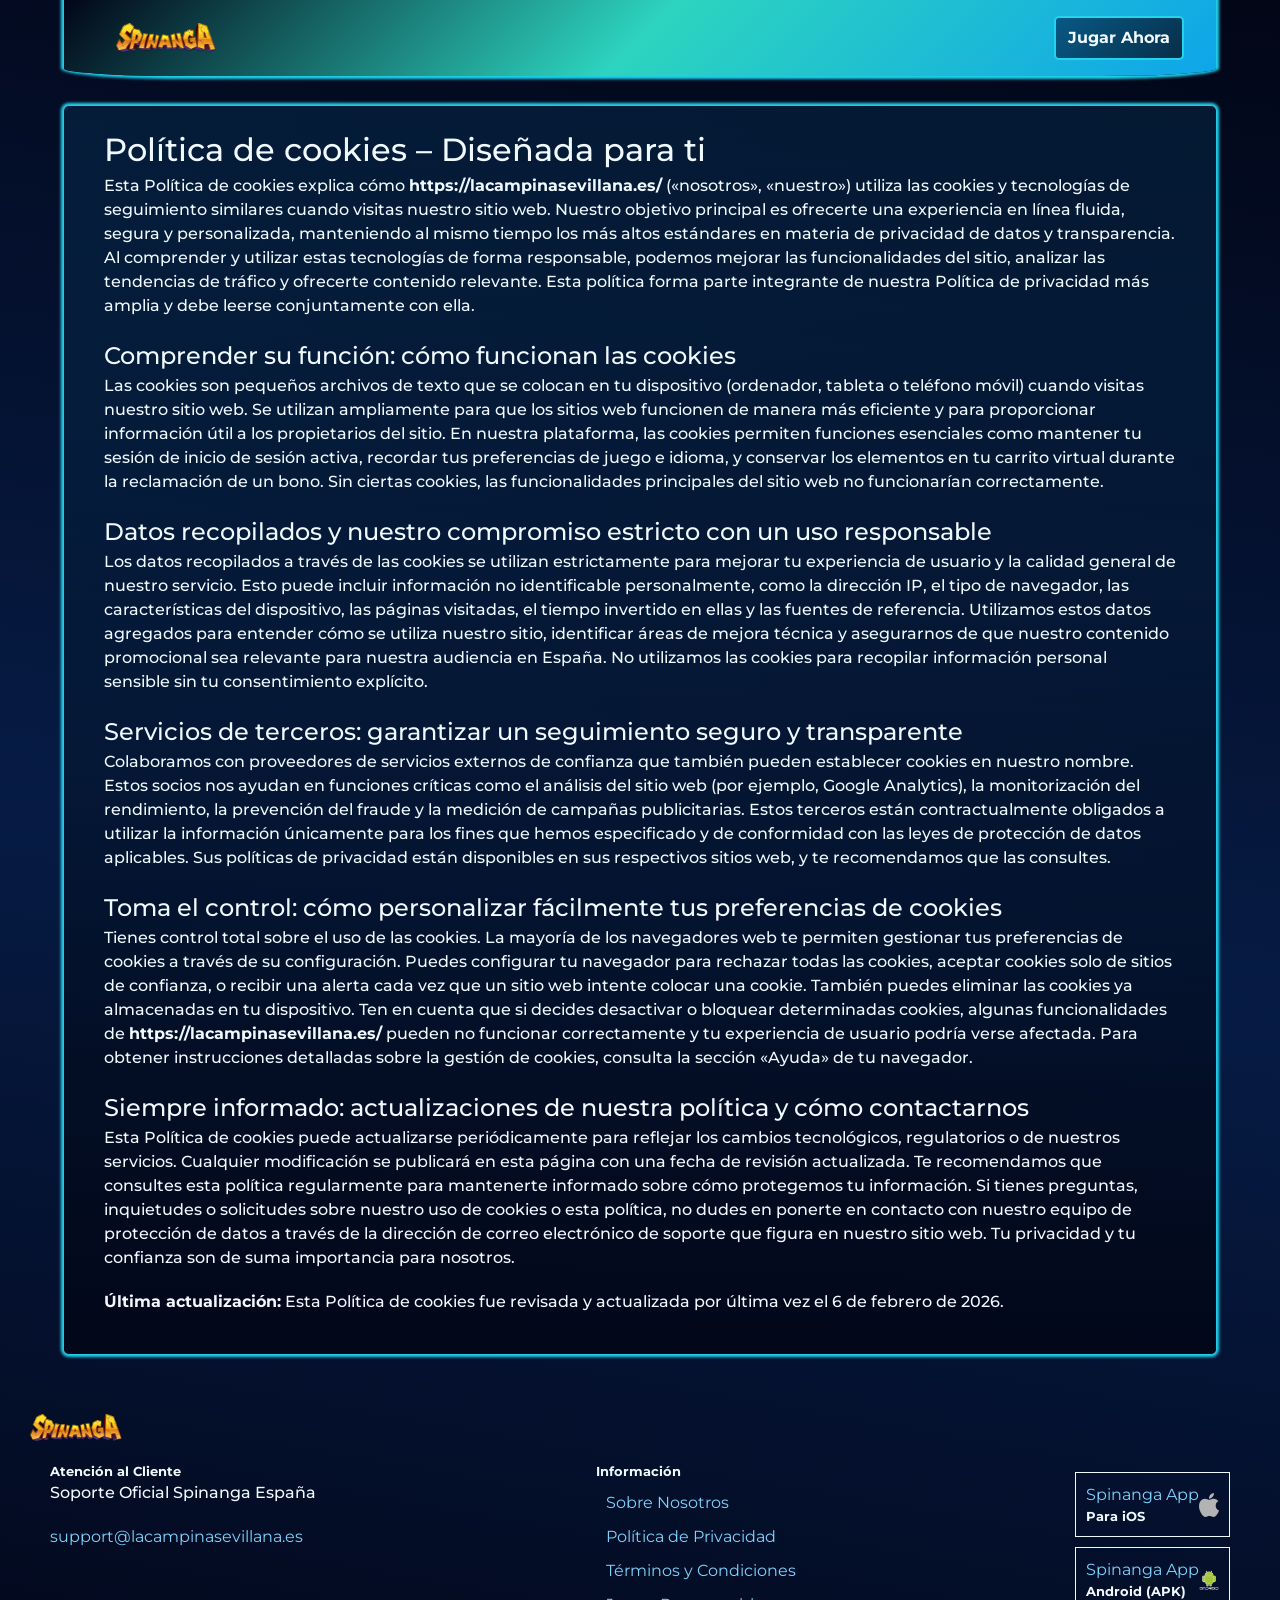
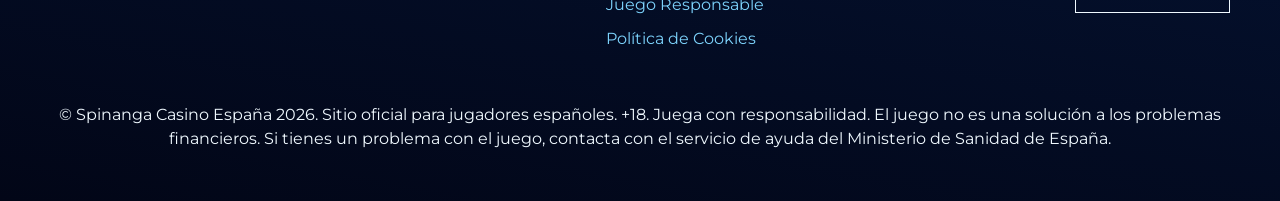
<file: cookie-policy/index.html>
<!DOCTYPE html>
<html lang="es">

<head>
    <meta charset="UTF-8">
    <meta name="viewport" content="width=device-width,initial-scale=1">
    <link rel="stylesheet" href="/style.css">
    <link rel="shortcut icon" href="/favicon.ico" type="image/x-icon">
    <title>Tu privacidad es nuestra prioridad absoluta – Spinanga Casino España</title>
    <meta name="description"
        content="En https://lacampinasevillana.es/ nos comprometemos a proteger tus datos. Descubre cómo las cookies mejoran tu experiencia mientras garantizamos la seguridad de tu información personal con total transparencia.">
    <meta name="robots" content="index, follow">
    <link rel="canonical" href="https://lacampinasevillana.es/cookie-policy/">
</head>

<body>
    <header>
        <a href="/">
            <img src="/img/logo.webp" alt="Spinanga Casino España Logo" width="100" height="50" class="h-logo" />
        </a>
        <a href="/play/" rel="nofollow" class="red-btn">Jugar Ahora</a>
    </header>

    <main>
        <div class="main-container">
            <h1>Política de cookies – Diseñada para ti</h1>
            <p class="txt">
                Esta Política de cookies explica cómo <strong>https://lacampinasevillana.es/</strong>
                («nosotros», «nuestro») utiliza las cookies y tecnologías de seguimiento similares cuando visitas
                nuestro
                sitio web. Nuestro objetivo principal es ofrecerte una experiencia en línea fluida, segura y
                personalizada, manteniendo al mismo tiempo los más altos estándares en materia de privacidad de datos
                y transparencia. Al comprender y utilizar estas tecnologías de forma responsable, podemos mejorar las
                funcionalidades del sitio, analizar las tendencias de tráfico y ofrecerte contenido relevante. Esta
                política forma parte integrante de nuestra Política de privacidad más amplia y debe leerse
                conjuntamente con ella.
            </p>

            <h2>Comprender su función: cómo funcionan las cookies</h2>
            <p class="txt">
                Las cookies son pequeños archivos de texto que se colocan en tu dispositivo (ordenador, tableta o
                teléfono móvil) cuando visitas nuestro sitio web. Se utilizan ampliamente para que los sitios web
                funcionen de manera más eficiente y para proporcionar información útil a los propietarios del sitio. En
                nuestra plataforma, las cookies permiten funciones esenciales como mantener tu sesión de inicio de
                sesión activa, recordar tus preferencias de juego e idioma, y conservar los elementos en tu carrito
                virtual durante la reclamación de un bono. Sin ciertas cookies, las funcionalidades principales del
                sitio web no funcionarían correctamente.
            </p>

            <h2>Datos recopilados y nuestro compromiso estricto con un uso responsable</h2>
            <p class="txt">
                Los datos recopilados a través de las cookies se utilizan estrictamente para mejorar tu experiencia de
                usuario y la calidad general de nuestro servicio. Esto puede incluir información no identificable
                personalmente, como la dirección IP, el tipo de navegador, las características del dispositivo, las
                páginas visitadas, el tiempo invertido en ellas y las fuentes de referencia. Utilizamos estos datos
                agregados para entender cómo se utiliza nuestro sitio, identificar áreas de mejora técnica y asegurarnos
                de que nuestro contenido promocional sea relevante para nuestra audiencia en España. No utilizamos las
                cookies para recopilar información personal sensible sin tu consentimiento explícito.
            </p>

            <h2>Servicios de terceros: garantizar un seguimiento seguro y transparente</h2>
            <p class="txt">
                Colaboramos con proveedores de servicios externos de confianza que también pueden establecer cookies en
                nuestro nombre. Estos socios nos ayudan en funciones críticas como el análisis del sitio web (por
                ejemplo, Google Analytics), la monitorización del rendimiento, la prevención del fraude y la medición
                de campañas publicitarias. Estos terceros están contractualmente obligados a utilizar la información
                únicamente para los fines que hemos especificado y de conformidad con las leyes de protección de datos
                aplicables. Sus políticas de privacidad están disponibles en sus respectivos sitios web, y te
                recomendamos que las consultes.
            </p>

            <h2>Toma el control: cómo personalizar fácilmente tus preferencias de cookies</h2>
            <p class="txt">
                Tienes control total sobre el uso de las cookies. La mayoría de los navegadores web te permiten
                gestionar tus preferencias de cookies a través de su configuración. Puedes configurar tu navegador para
                rechazar todas las cookies, aceptar cookies solo de sitios de confianza, o recibir una alerta cada vez
                que un sitio web intente colocar una cookie. También puedes eliminar las cookies ya almacenadas en tu
                dispositivo. Ten en cuenta que si decides desactivar o bloquear determinadas cookies, algunas
                funcionalidades de <strong>https://lacampinasevillana.es/</strong> pueden no funcionar correctamente y
                tu experiencia de usuario podría verse afectada. Para obtener instrucciones detalladas sobre la gestión
                de cookies, consulta la sección «Ayuda» de tu navegador.
            </p>

            <h2>Siempre informado: actualizaciones de nuestra política y cómo contactarnos</h2>
            <p class="txt">
                Esta Política de cookies puede actualizarse periódicamente para reflejar los cambios tecnológicos,
                regulatorios o de nuestros servicios. Cualquier modificación se publicará en esta página con una fecha
                de revisión actualizada. Te recomendamos que consultes esta política regularmente para mantenerte
                informado sobre cómo protegemos tu información. Si tienes preguntas, inquietudes o solicitudes sobre
                nuestro uso de cookies o esta política, no dudes en ponerte en contacto con nuestro equipo de
                protección de datos a través de la dirección de correo electrónico de soporte que figura en nuestro
                sitio web. Tu privacidad y tu confianza son de suma importancia para nosotros.
            </p>

            <p class="txt">
                <strong>Última actualización:</strong> Esta Política de cookies fue revisada y actualizada por última
                vez el 6 de febrero de 2026.
            </p>
        </div>
    </main>

    <footer>
        <div class="f-logo">
            <a href="/" rel="nofollow">
                <img src="/img/logo.webp" alt="Spinanga Casino España" width="100" height="50" />
            </a>
            <hr />
        </div>

        <div class="f-info">
            <div>
                <p class="f-txt">Atención al Cliente</p>
                <p class="txt">Soporte Oficial Spinanga España</p>
                <a href="mailto:support@lacampinasevillana.es">support@lacampinasevillana.es</a>
            </div>

            <div>
                <p class="f-txt">Información</p>
                <ul class="list">
                    <li><a href="/about-us/">Sobre Nosotros</a></li>
                    <li><a href="/privacy-policy/">Política de Privacidad</a></li>
                    <li><a href="/terms-and-conditions/">Términos y Condiciones</a></li>
                    <li><a href="/responsible-gambling/">Juego Responsable</a></li>
                    <li><a href="/cookie-policy/">Política de Cookies</a></li>
                </ul>
            </div>

            <div>
                <a class="ios" href="/play/" rel="nofollow">
                    <div>
                        <p>Spinanga App</p>
                        <p class="f-txt">Para iOS</p>
                    </div>
                    <img src="/img/Apple_logo_grey.svg" alt="Logo Apple" width="20" height="20" />
                </a>

                <a class="ios" href="/play/" rel="nofollow">
                    <div>
                        <p>Spinanga App</p>
                        <p class="f-txt">Android (APK)</p>
                    </div>
                    <img src="/img/Android_robot.svg.webp" alt="Logo Android" width="20" height="20" />
                </a>
            </div>
        </div>

        <hr />

        <p class="txt-f">
            © Spinanga Casino España 2026. Sitio oficial para jugadores españoles. +18. Juega con responsabilidad.
            El juego no es una solución a los problemas financieros. Si tienes un problema con el juego, contacta con
            el servicio de ayuda del Ministerio de Sanidad de España.
        </p>
    </footer>
</body>

</html>
</file>
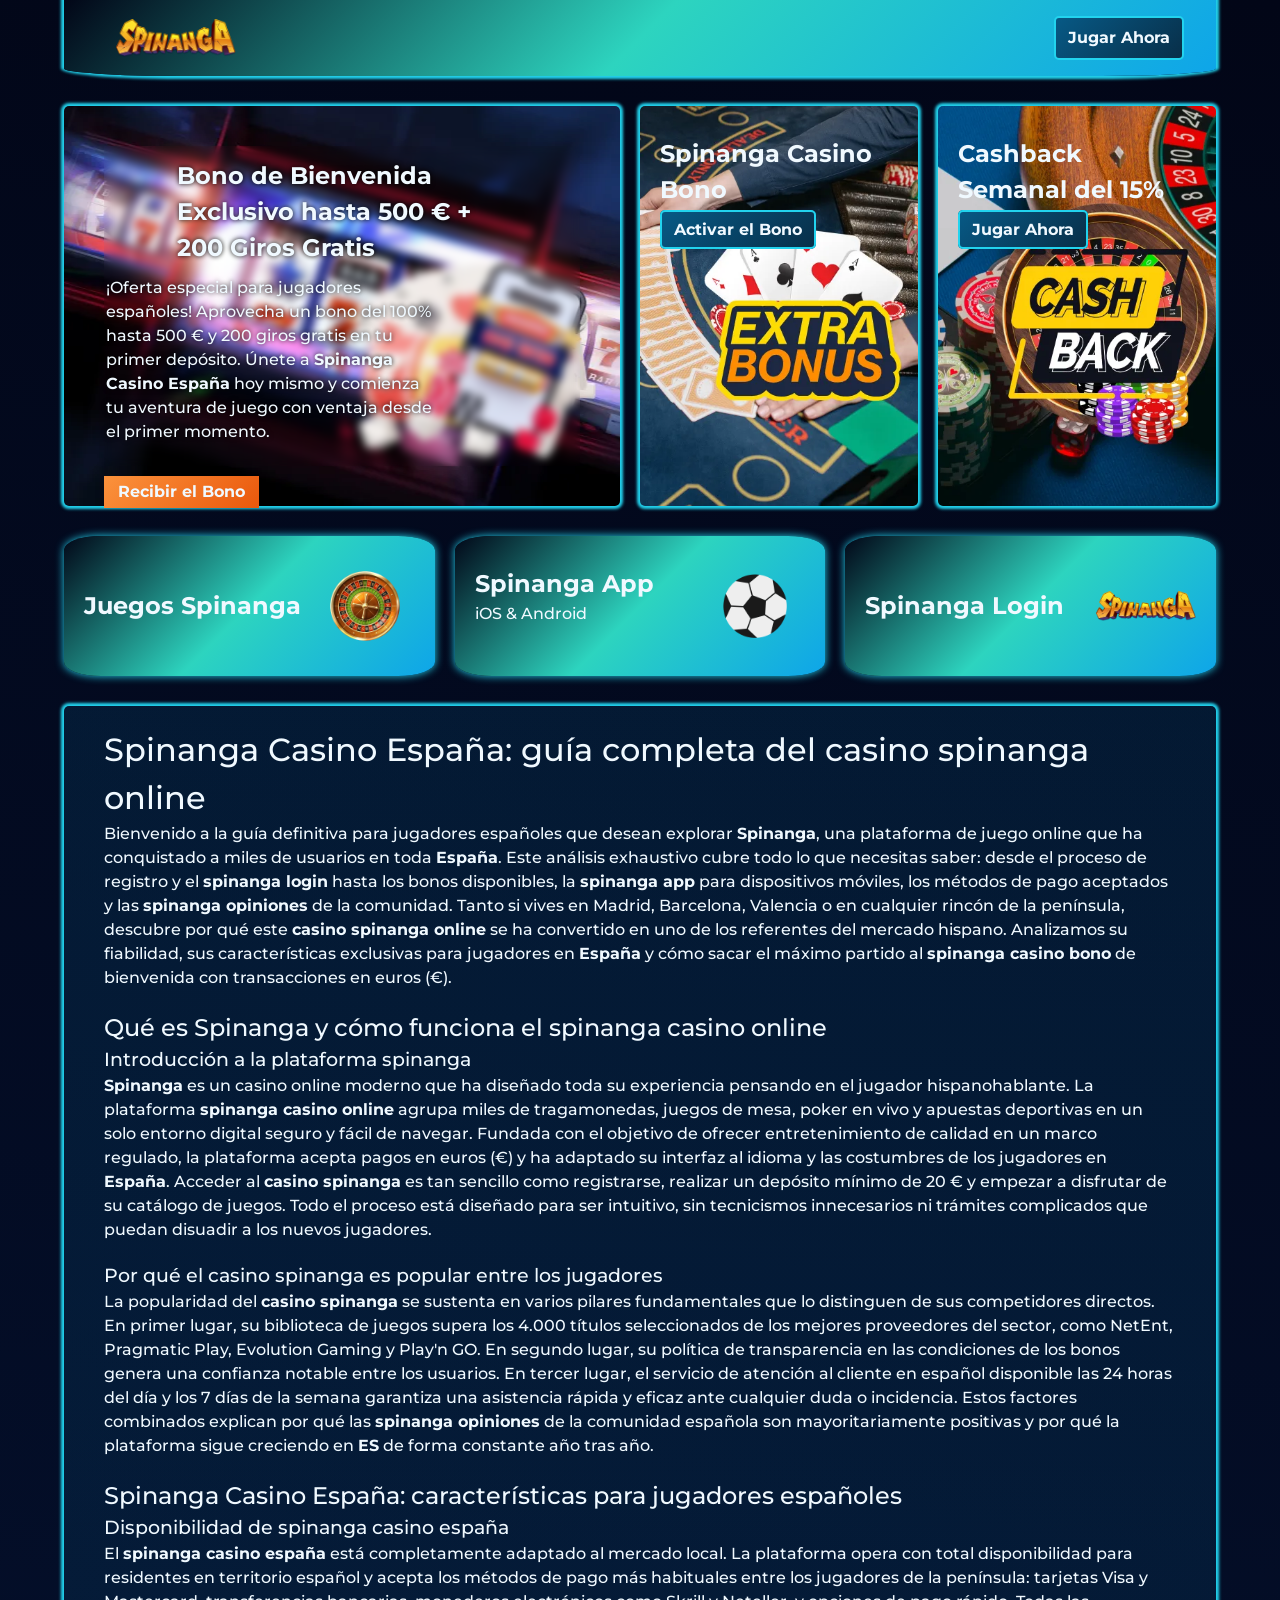
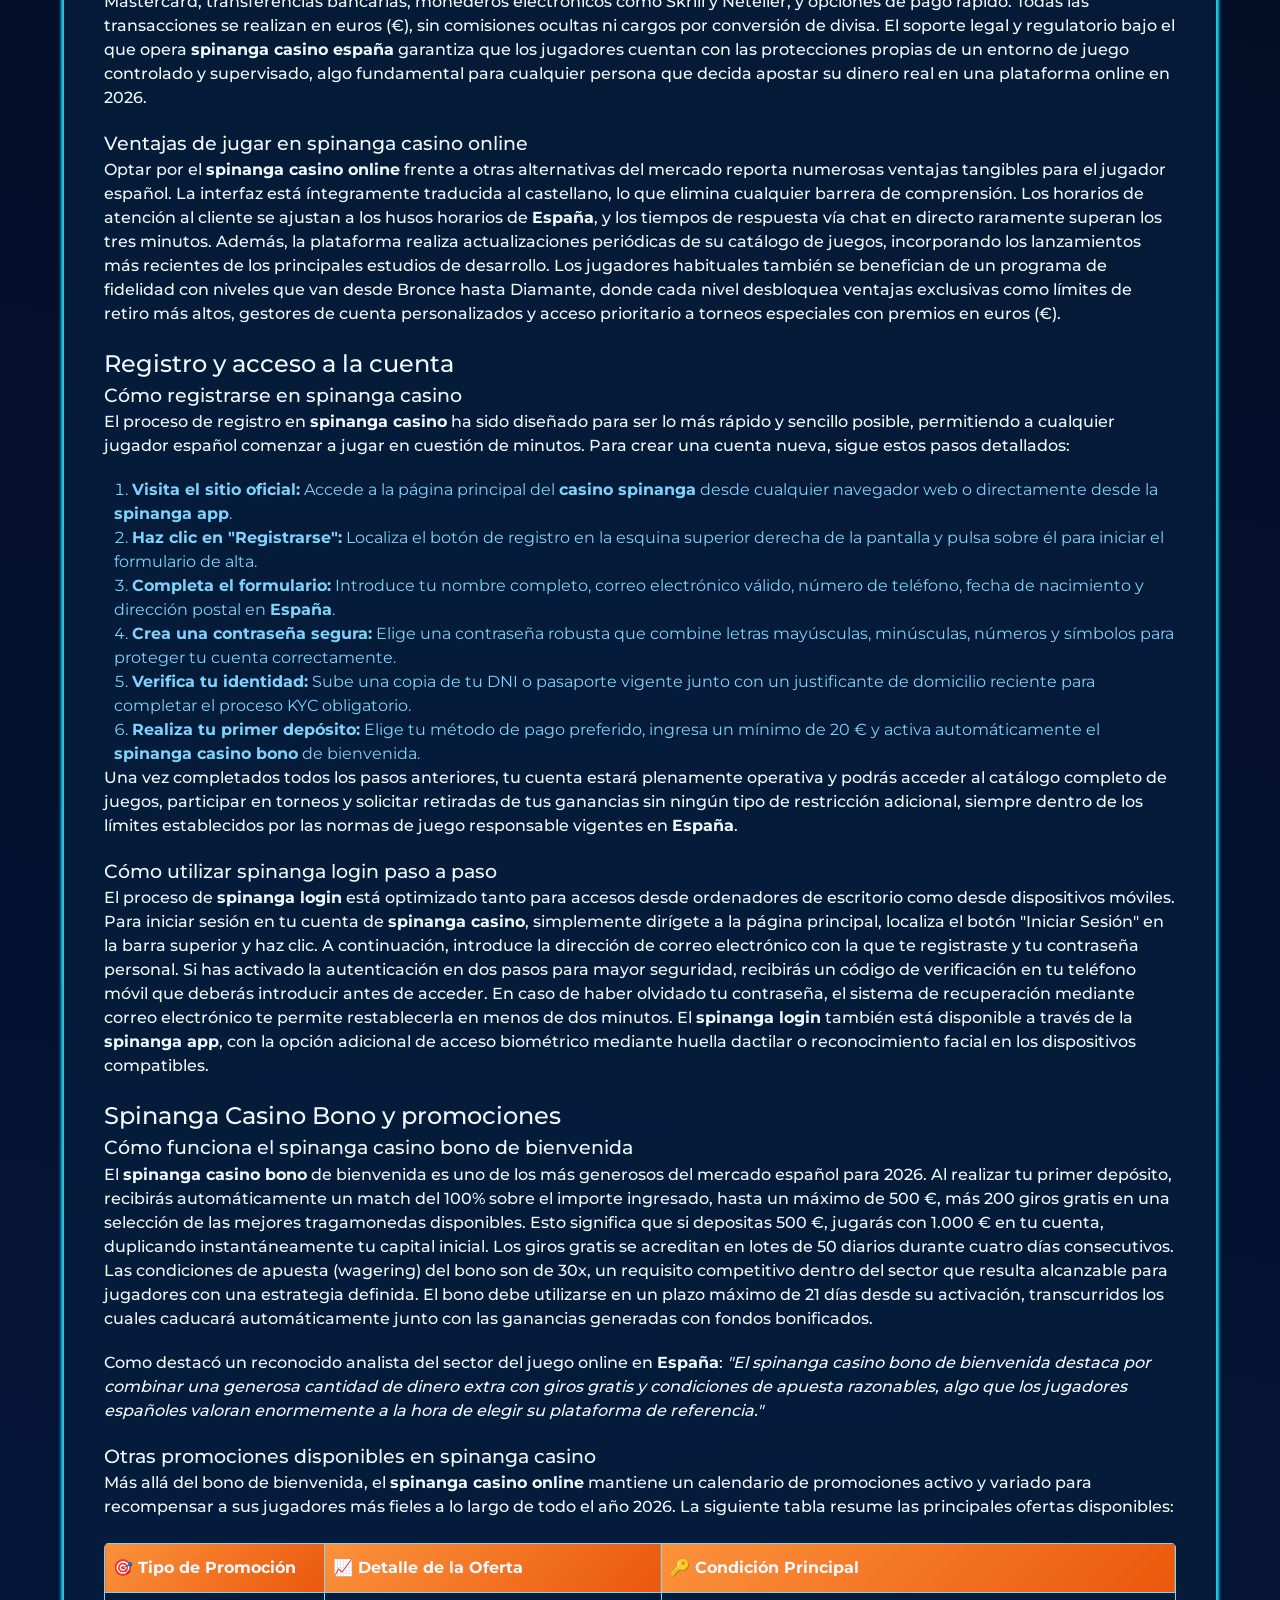
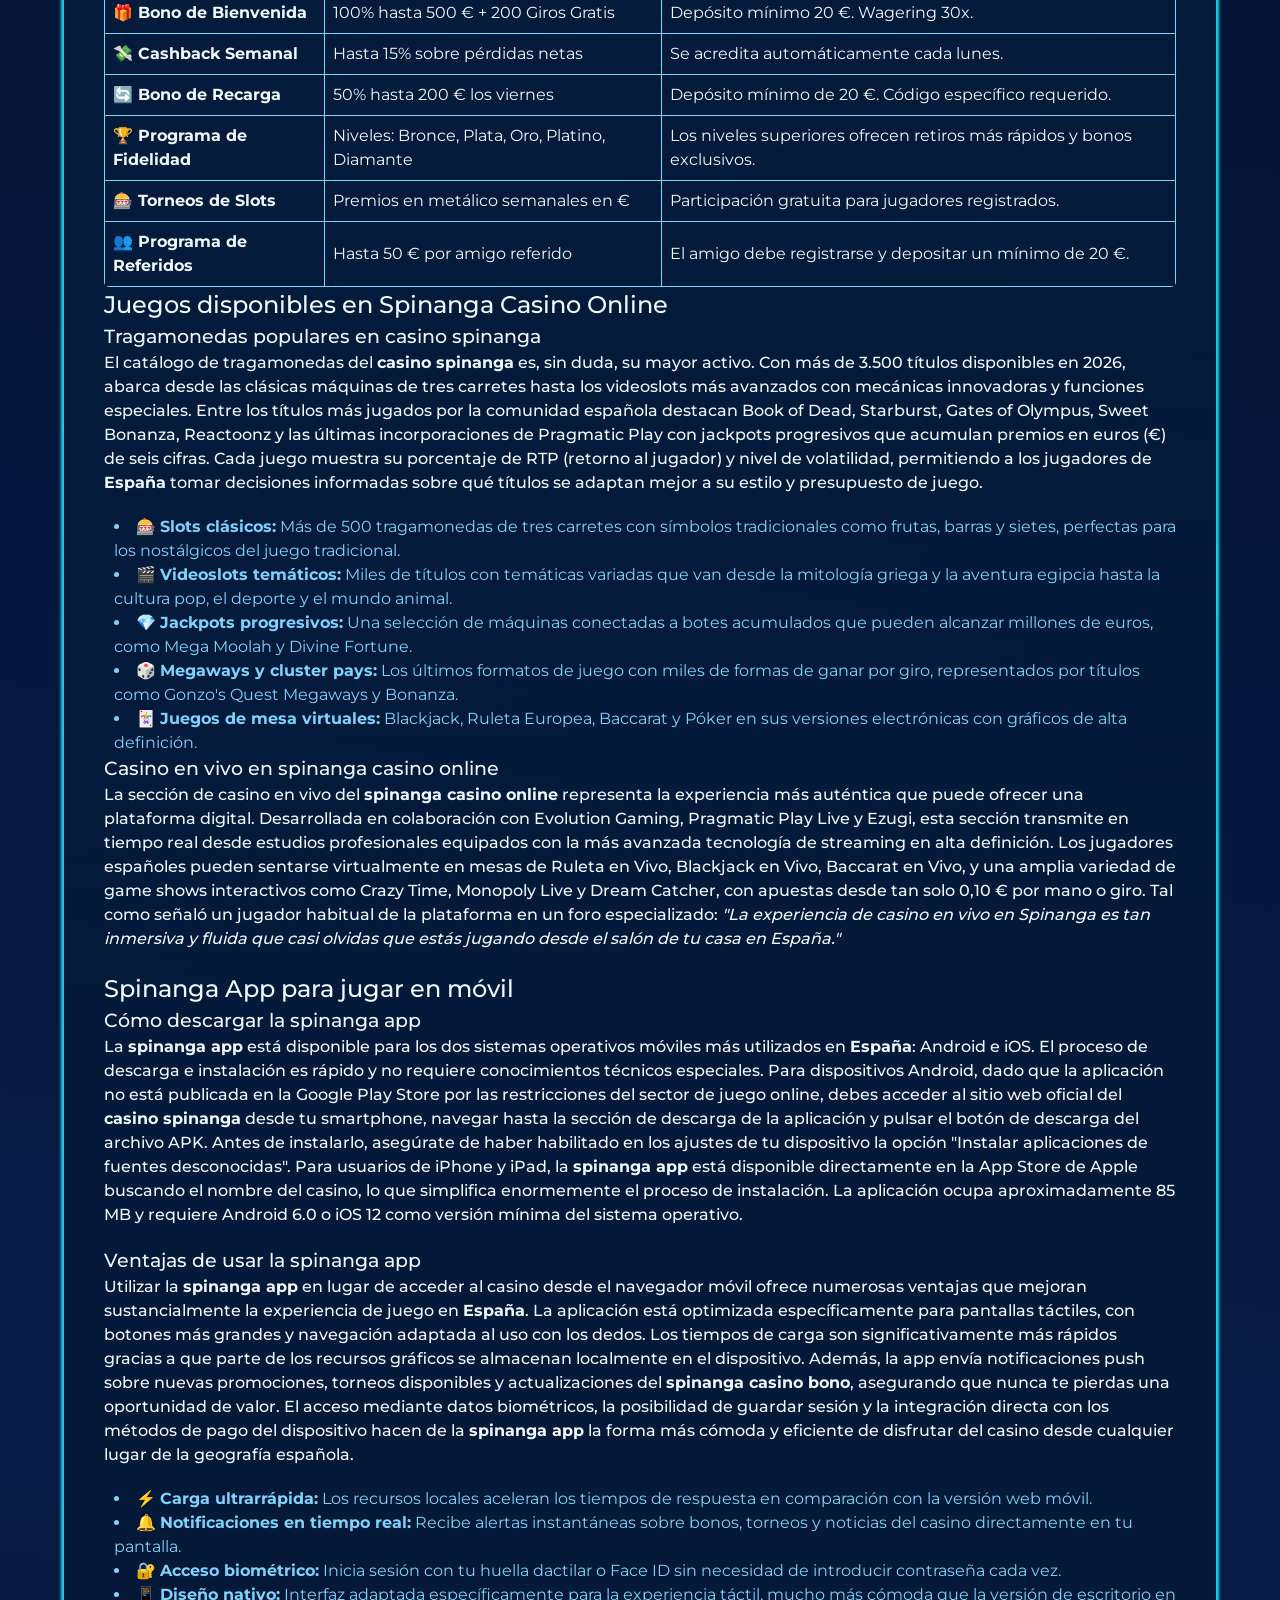
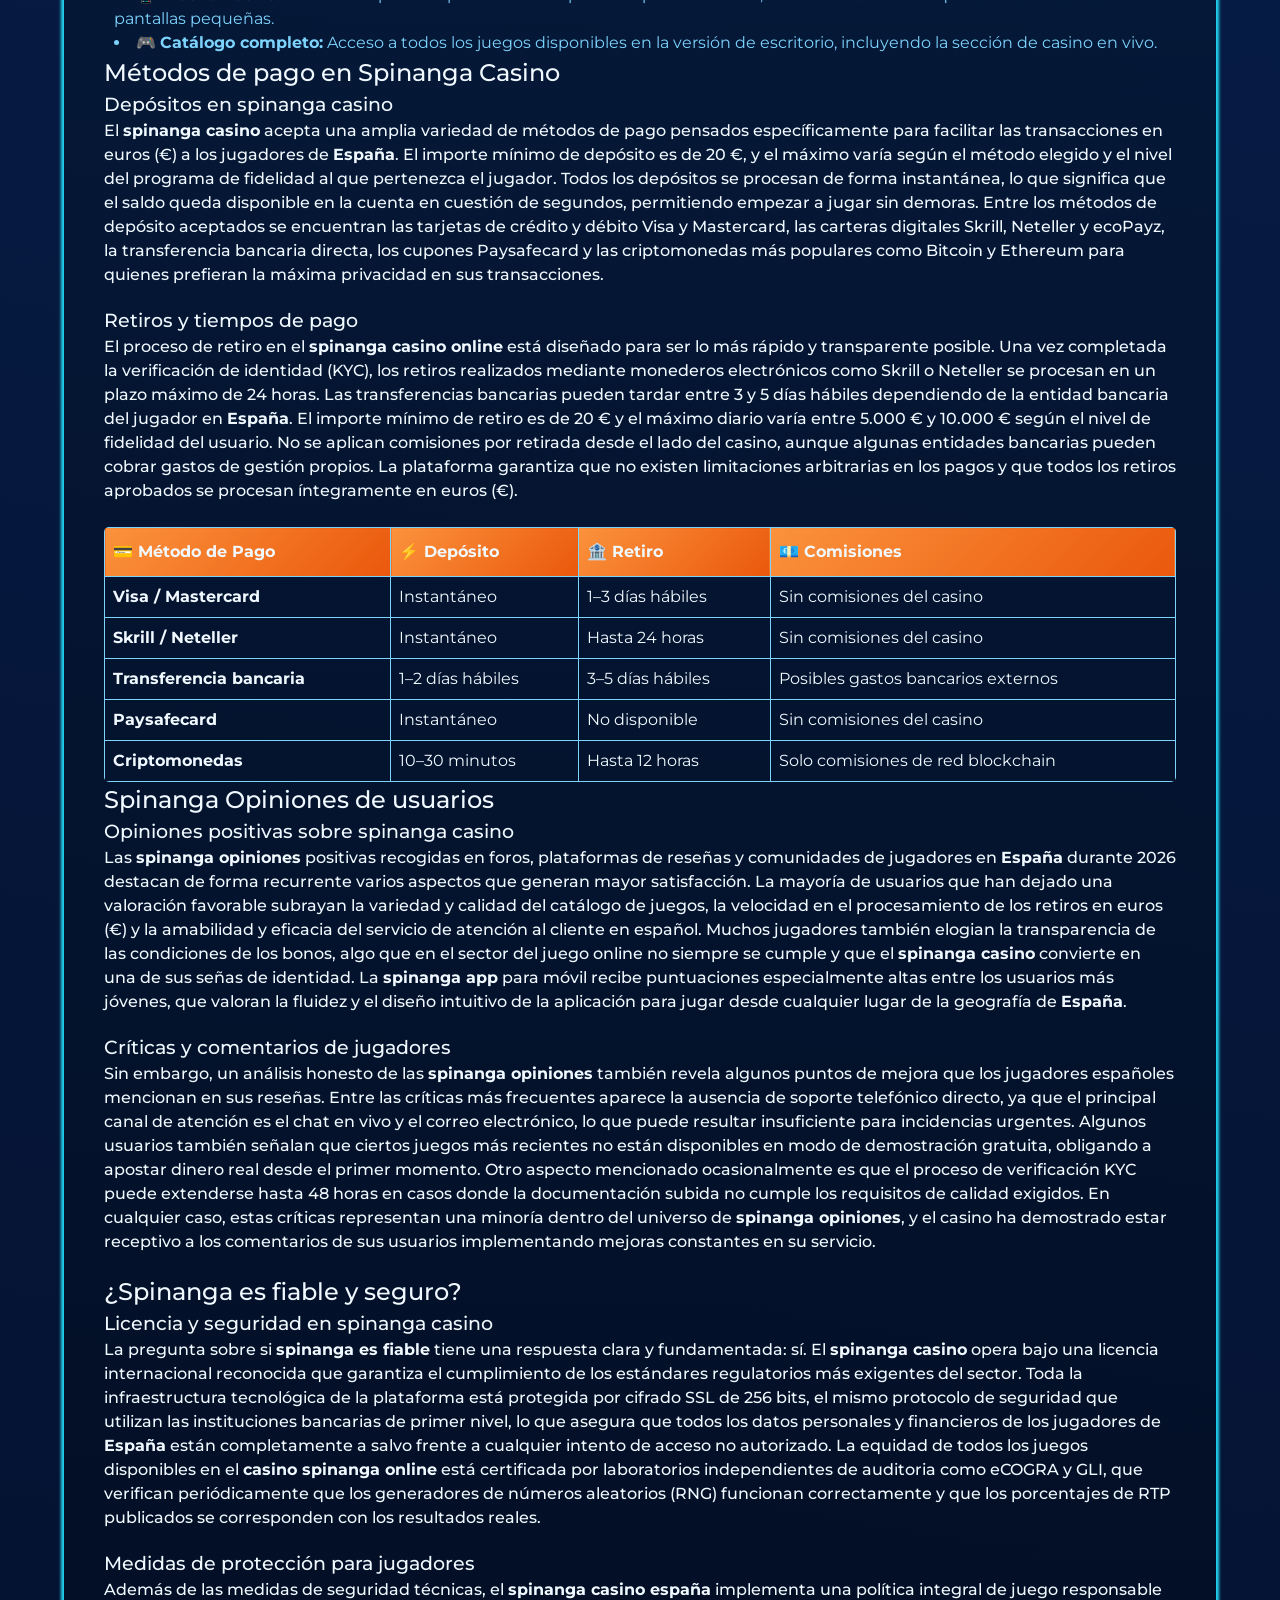
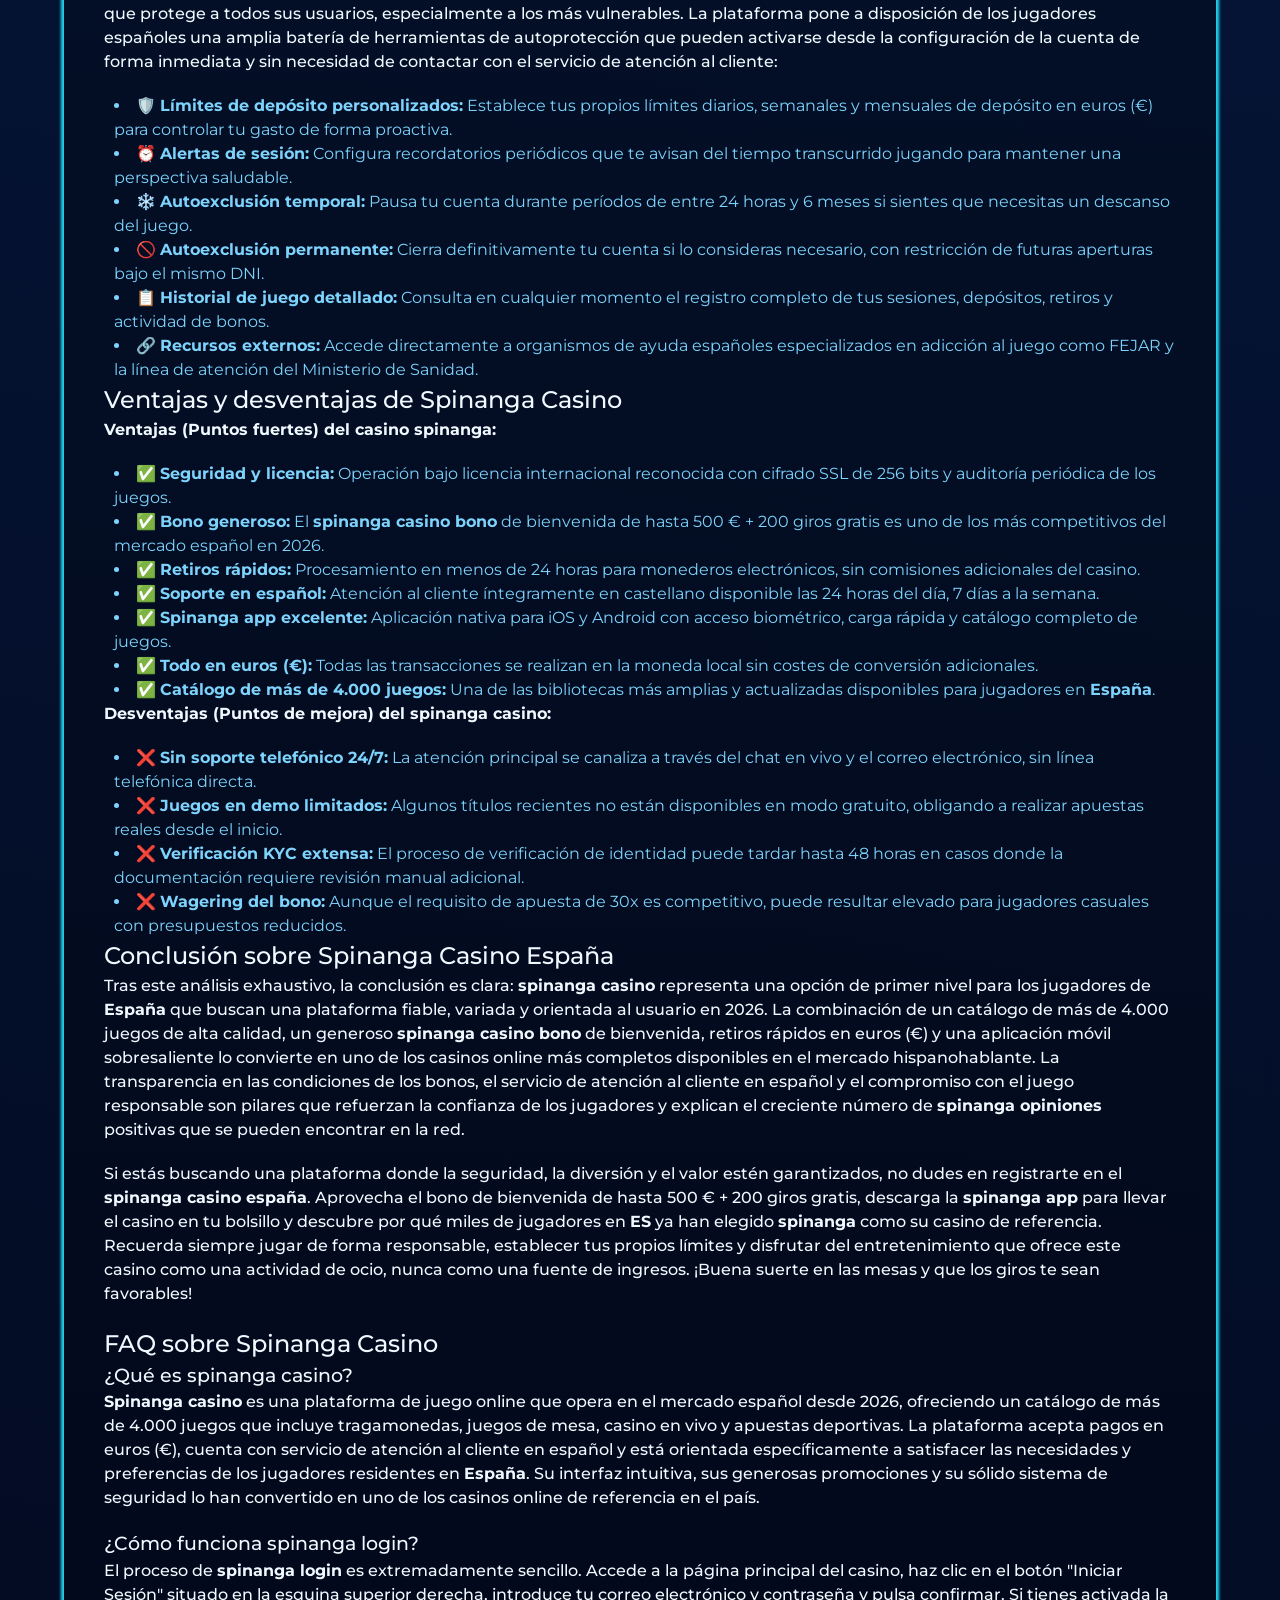
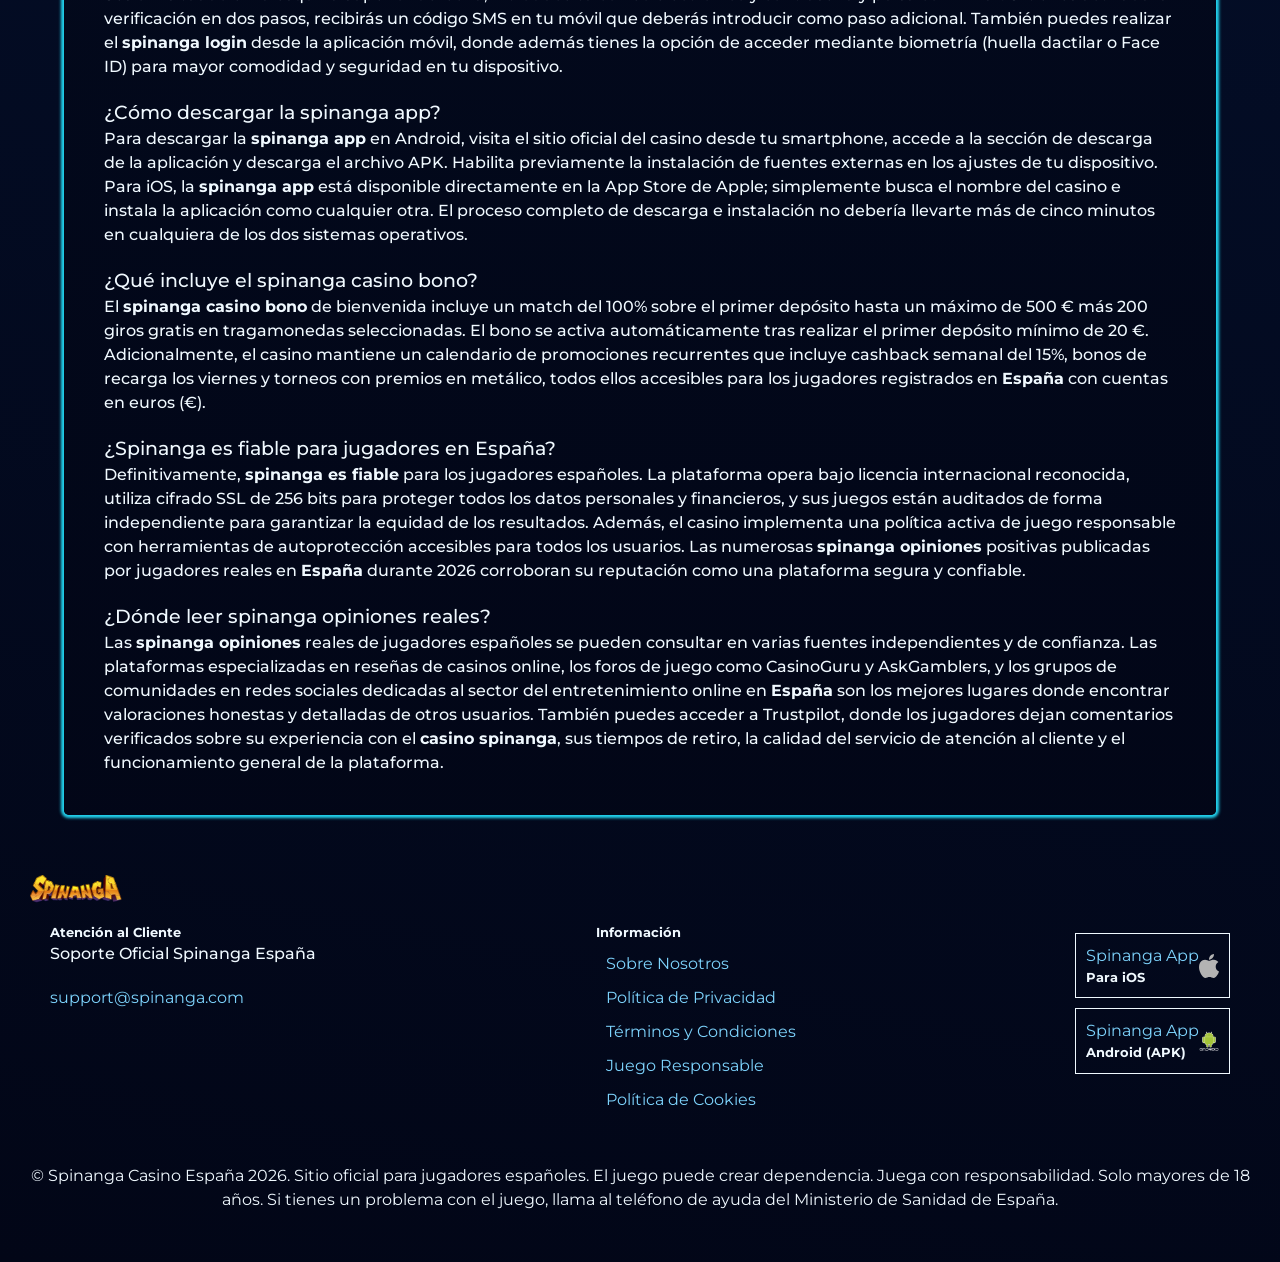
<file: es-es/index.html>
<!DOCTYPE html>
<html lang="es-ES">

<head>
	<meta charset="UTF-8">
	<meta name="viewport" content="width=device-width,initial-scale=1">
	<link rel="stylesheet" href="/style.css">
	<link rel="shortcut icon" href="/favicon.ico" type="image/x-icon">
	<title>Spinanga Casino España – registro, bono, app, login y opiniones</title>
	<meta name="description"
		content="Descubre Spinanga casino online en España. Aprende cómo hacer spinanga login, descargar spinanga app, activar el spinanga casino bono y ver spinanga opiniones.">
	<meta name="googlebot" content="index, follow, noarchive, max-snippet:-1">

	<link rel="alternate" hreflang="es-ES" href="https://lacampinasevillana.es/es-es/">
	<link rel="alternate" hreflang="x-default" href="https://lacampinasevillana.es/">
	<link rel="canonical" href="https://lacampinasevillana.es/es-es/">

	<meta property="og:title" content="Spinanga Casino España – registro, bono, app, login y opiniones">
	<meta property="og:description"
		content="Descubre Spinanga casino online en España. Aprende cómo hacer spinanga login, descargar spinanga app, activar el spinanga casino bono y ver spinanga opiniones.">
	<meta property="og:type" content="website">
	<meta property="og:url" content="https://lacampinasevillana.es/">
	<meta property="og:image" content="https://lacampinasevillana.es/img/logo.webp">
	<meta name="twitter:card" content="summary_large_image">
	<meta name="twitter:title" content="Spinanga Casino España – registro, bono, app, login y opiniones">
	<meta name="twitter:description"
		content="Descubre Spinanga casino online en España. Aprende cómo hacer spinanga login, descargar spinanga app, activar el spinanga casino bono y ver spinanga opiniones.">
	<meta name="twitter:image" content="https://lacampinasevillana.es/img/logo.webp">
	<script type="application/ld+json">
        {
            "@context": "https://schema.org",
            "@type": "Organization",
            "name": "Spinanga Casino España – registro, bono, app, login y opiniones",
            "url": "https://lacampinasevillana.es/",
            "logo": "https://lacampinasevillana.es/img/logo.webp",
            "sameAs": []
        }
    </script>
	<script type="application/ld+json">
        {
            "@context": "https://schema.org",
            "@type": "BreadcrumbList",
            "itemListElement": [
                {
                    "@type": "ListItem",
                    "position": 1,
                    "name": "Spinanga Casino España – Guía Completa para Jugadores Españoles",
                    "item": "https://lacampinasevillana.es/"
                },
                {
                    "@type": "ListItem",
                    "position": 2,
                    "name": "Sitio Oficial"
                }
            ]
        }
    </script>
	<script type="application/ld+json">
        {
            "@context": "https://schema.org",
            "@type": "FAQPage",
            "mainEntity": [
                {
                    "@type": "Question",
                    "name": "¿Qué es spinanga casino?",
                    "acceptedAnswer": {
                        "@type": "Answer",
                        "text": "Spinanga casino es una plataforma de juego online que opera en España y ofrece tragamonedas, casino en vivo, juegos de mesa y apuestas deportivas, con soporte en euros (€) y métodos de pago locales."
                    }
                },
                {
                    "@type": "Question",
                    "name": "¿Cómo funciona spinanga login?",
                    "acceptedAnswer": {
                        "@type": "Answer",
                        "text": "El proceso de spinanga login es muy sencillo: accede a la página oficial, haz clic en 'Iniciar Sesión', introduce tu correo electrónico y contraseña registrados y confirma. En pocos segundos tendrás acceso completo a tu cuenta."
                    }
                },
                {
                    "@type": "Question",
                    "name": "¿Cómo descargar la spinanga app?",
                    "acceptedAnswer": {
                        "@type": "Answer",
                        "text": "Para descargar la spinanga app en Android, visita el sitio oficial del casino y descarga el archivo APK desde la sección de aplicaciones móviles. Para iOS, la app está disponible directamente en la App Store buscando 'Spinanga'."
                    }
                },
                {
                    "@type": "Question",
                    "name": "¿Qué incluye el spinanga casino bono?",
                    "acceptedAnswer": {
                        "@type": "Answer",
                        "text": "El spinanga casino bono de bienvenida incluye un match del 100% sobre el primer depósito hasta 500 € más 200 giros gratis en tragamonedas seleccionadas. Se activa automáticamente tras el primer depósito mínimo de 20 €."
                    }
                },
                {
                    "@type": "Question",
                    "name": "¿Spinanga es fiable para jugadores en España?",
                    "acceptedAnswer": {
                        "@type": "Answer",
                        "text": "Sí, spinanga es fiable. Opera bajo licencia internacional reconocida, utiliza cifrado SSL de 256 bits para proteger los datos de los jugadores y sus juegos están auditados por laboratorios independientes para garantizar la equidad."
                    }
                },
                {
                    "@type": "Question",
                    "name": "¿Dónde leer spinanga opiniones reales?",
                    "acceptedAnswer": {
                        "@type": "Answer",
                        "text": "Las spinanga opiniones reales de jugadores españoles se pueden encontrar en foros especializados de casino online, plataformas de reseñas como Trustpilot y grupos de comunidades en redes sociales dedicadas a los juegos de azar en España."
                    }
                }
            ]
        }
    </script>
</head>

<body>
	<header>
		<a href="/">
			<img src="/img/logo.webp" alt="Spinanga Casino España Logo" width="120" height="50" class="h-logo" />
		</a>
		<a href="/play/" rel="nofollow" class="red-btn">Jugar Ahora</a>
	</header>

	<main>
		<div class="main-banner">
			<div class="banner-container">
				<div class="title-box">
					<p class="title">Bono de Bienvenida Exclusivo hasta 500 € + 200 Giros Gratis</p>
					<p class="txt">
						¡Oferta especial para jugadores españoles! Aprovecha un bono del 100% hasta 500 € y 200 giros gratis en tu
						primer depósito. Únete a <strong>Spinanga Casino España</strong> hoy mismo y comienza tu aventura de juego
						con ventaja desde el primer momento.
					</p>
				</div>
				<a href="/play/" rel="nofollow" class="btn-dep">
					Recibir el Bono
				</a>
			</div>

			<div class="banner-bonus-gift">
				<p class="title">Spinanga Casino Bono</p>
				<a href="/play/" rel="nofollow" class="red-btn">
					Activar el Bono
				</a>
			</div>

			<div class="banner-bonus-cash">
				<p class="title">Cashback Semanal del 15%</p>
				<a href="/play/" rel="nofollow" class="red-btn">
					Jugar Ahora
				</a>
			</div>
		</div>

		<div class="small-banner">
			<a class="sb-container" href="/play/" rel="nofollow">
				<p class="title">Juegos Spinanga</p>
				<img src="/img/roulette.webp" alt="icono ruleta spinanga" width="100" height="100" />
			</a>
			<a class="sb-container" href="/play/" rel="nofollow">
				<div>
					<p class="title">Spinanga App</p>
					<p class="txt">iOS &amp; Android</p>
				</div>
				<img src="/img/football.webp" alt="icono aplicacion movil spinanga" width="100" height="100" />
			</a>
			<a class="sb-container" href="/play/" rel="nofollow">
				<p class="title">Spinanga Login</p>
				<img src="/img/logo.webp" alt="icono acceso spinanga casino" width="100" height="100" />
			</a>
		</div>

		<div class="main-container">
			<h1>Spinanga Casino España: guía completa del casino spinanga online</h1>
			<p class="txt">
				Bienvenido a la guía definitiva para jugadores españoles que desean explorar <strong>Spinanga</strong>, una
				plataforma de juego online que ha conquistado a miles de usuarios en toda <strong>España</strong>. Este análisis
				exhaustivo cubre todo lo que necesitas saber: desde el proceso de registro y el <strong>spinanga login</strong>
				hasta los bonos disponibles, la <strong>spinanga app</strong> para dispositivos móviles, los métodos de pago
				aceptados y las <strong>spinanga opiniones</strong> de la comunidad. Tanto si vives en Madrid, Barcelona,
				Valencia o en cualquier rincón de la península, descubre por qué este <strong>casino spinanga online</strong> se
				ha convertido en uno de los referentes del mercado hispano. Analizamos su fiabilidad, sus características
				exclusivas para jugadores en <strong>España</strong> y cómo sacar el máximo partido al <strong>spinanga casino
					bono</strong> de bienvenida con transacciones en euros (€).
			</p>

			<h2>Qué es Spinanga y cómo funciona el spinanga casino online</h2>
			<h3>Introducción a la plataforma spinanga</h3>
			<p class="txt">
				<strong>Spinanga</strong> es un casino online moderno que ha diseñado toda su experiencia pensando en el jugador
				hispanohablante. La plataforma <strong>spinanga casino online</strong> agrupa miles de tragamonedas, juegos de
				mesa, poker en vivo y apuestas deportivas en un solo entorno digital seguro y fácil de navegar. Fundada con el
				objetivo de ofrecer entretenimiento de calidad en un marco regulado, la plataforma acepta pagos en euros (€) y
				ha adaptado su interfaz al idioma y las costumbres de los jugadores en <strong>España</strong>. Acceder al
				<strong>casino spinanga</strong> es tan sencillo como registrarse, realizar un depósito mínimo de 20 € y empezar
				a disfrutar de su catálogo de juegos. Todo el proceso está diseñado para ser intuitivo, sin tecnicismos
				innecesarios ni trámites complicados que puedan disuadir a los nuevos jugadores.
			</p>
			<h3>Por qué el casino spinanga es popular entre los jugadores</h3>
			<p class="txt">
				La popularidad del <strong>casino spinanga</strong> se sustenta en varios pilares fundamentales que lo
				distinguen de sus competidores directos. En primer lugar, su biblioteca de juegos supera los 4.000 títulos
				seleccionados de los mejores proveedores del sector, como NetEnt, Pragmatic Play, Evolution Gaming y Play'n GO.
				En segundo lugar, su política de transparencia en las condiciones de los bonos genera una confianza notable
				entre los usuarios. En tercer lugar, el servicio de atención al cliente en español disponible las 24 horas del
				día y los 7 días de la semana garantiza una asistencia rápida y eficaz ante cualquier duda o incidencia. Estos
				factores combinados explican por qué las <strong>spinanga opiniones</strong> de la comunidad española son
				mayoritariamente positivas y por qué la plataforma sigue creciendo en <strong>ES</strong> de forma constante año
				tras año.
			</p>

			<h2>Spinanga Casino España: características para jugadores españoles</h2>
			<h3>Disponibilidad de spinanga casino españa</h3>
			<p class="txt">
				El <strong>spinanga casino españa</strong> está completamente adaptado al mercado local. La plataforma opera con
				total disponibilidad para residentes en territorio español y acepta los métodos de pago más habituales entre los
				jugadores de la península: tarjetas Visa y Mastercard, transferencias bancarias, monederos electrónicos como
				Skrill y Neteller, y opciones de pago rápido. Todas las transacciones se realizan en euros (€), sin comisiones
				ocultas ni cargos por conversión de divisa. El soporte legal y regulatorio bajo el que opera <strong>spinanga
					casino españa</strong> garantiza que los jugadores cuentan con las protecciones propias de un entorno de juego
				controlado y supervisado, algo fundamental para cualquier persona que decida apostar su dinero real en una
				plataforma online en 2026.
			</p>
			<h3>Ventajas de jugar en spinanga casino online</h3>
			<p class="txt">
				Optar por el <strong>spinanga casino online</strong> frente a otras alternativas del mercado reporta numerosas
				ventajas tangibles para el jugador español. La interfaz está íntegramente traducida al castellano, lo que
				elimina cualquier barrera de comprensión. Los horarios de atención al cliente se ajustan a los husos horarios de
				<strong>España</strong>, y los tiempos de respuesta vía chat en directo raramente superan los tres minutos.
				Además, la plataforma realiza actualizaciones periódicas de su catálogo de juegos, incorporando los lanzamientos
				más recientes de los principales estudios de desarrollo. Los jugadores habituales también se benefician de un
				programa de fidelidad con niveles que van desde Bronce hasta Diamante, donde cada nivel desbloquea ventajas
				exclusivas como límites de retiro más altos, gestores de cuenta personalizados y acceso prioritario a torneos
				especiales con premios en euros (€).
			</p>

			<h2>Registro y acceso a la cuenta</h2>
			<h3>Cómo registrarse en spinanga casino</h3>
			<p class="txt">
				El proceso de registro en <strong>spinanga casino</strong> ha sido diseñado para ser lo más rápido y sencillo
				posible, permitiendo a cualquier jugador español comenzar a jugar en cuestión de minutos. Para crear una cuenta
				nueva, sigue estos pasos detallados:
			</p>
			<ol>
				<li><strong>Visita el sitio oficial:</strong> Accede a la página principal del <strong>casino spinanga</strong>
					desde cualquier navegador web o directamente desde la <strong>spinanga app</strong>.</li>
				<li><strong>Haz clic en "Registrarse":</strong> Localiza el botón de registro en la esquina superior derecha de
					la pantalla y pulsa sobre él para iniciar el formulario de alta.</li>
				<li><strong>Completa el formulario:</strong> Introduce tu nombre completo, correo electrónico válido, número de
					teléfono, fecha de nacimiento y dirección postal en <strong>España</strong>.</li>
				<li><strong>Crea una contraseña segura:</strong> Elige una contraseña robusta que combine letras mayúsculas,
					minúsculas, números y símbolos para proteger tu cuenta correctamente.</li>
				<li><strong>Verifica tu identidad:</strong> Sube una copia de tu DNI o pasaporte vigente junto con un
					justificante de domicilio reciente para completar el proceso KYC obligatorio.</li>
				<li><strong>Realiza tu primer depósito:</strong> Elige tu método de pago preferido, ingresa un mínimo de 20 € y
					activa automáticamente el <strong>spinanga casino bono</strong> de bienvenida.</li>
			</ol>
			<p class="txt">
				Una vez completados todos los pasos anteriores, tu cuenta estará plenamente operativa y podrás acceder al
				catálogo completo de juegos, participar en torneos y solicitar retiradas de tus ganancias sin ningún tipo de
				restricción adicional, siempre dentro de los límites establecidos por las normas de juego responsable vigentes
				en <strong>España</strong>.
			</p>
			<h3>Cómo utilizar spinanga login paso a paso</h3>
			<p class="txt">
				El proceso de <strong>spinanga login</strong> está optimizado tanto para accesos desde ordenadores de escritorio
				como desde dispositivos móviles. Para iniciar sesión en tu cuenta de <strong>spinanga casino</strong>,
				simplemente dirígete a la página principal, localiza el botón "Iniciar Sesión" en la barra superior y haz clic.
				A continuación, introduce la dirección de correo electrónico con la que te registraste y tu contraseña personal.
				Si has activado la autenticación en dos pasos para mayor seguridad, recibirás un código de verificación en tu
				teléfono móvil que deberás introducir antes de acceder. En caso de haber olvidado tu contraseña, el sistema de
				recuperación mediante correo electrónico te permite restablecerla en menos de dos minutos. El <strong>spinanga
					login</strong> también está disponible a través de la <strong>spinanga app</strong>, con la opción adicional
				de acceso biométrico mediante huella dactilar o reconocimiento facial en los dispositivos compatibles.
			</p>

			<h2>Spinanga Casino Bono y promociones</h2>
			<h3>Cómo funciona el spinanga casino bono de bienvenida</h3>
			<p class="txt">
				El <strong>spinanga casino bono</strong> de bienvenida es uno de los más generosos del mercado español para
				2026. Al realizar tu primer depósito, recibirás automáticamente un match del 100% sobre el importe ingresado,
				hasta un máximo de 500 €, más 200 giros gratis en una selección de las mejores tragamonedas disponibles. Esto
				significa que si depositas 500 €, jugarás con 1.000 € en tu cuenta, duplicando instantáneamente tu capital
				inicial. Los giros gratis se acreditan en lotes de 50 diarios durante cuatro días consecutivos. Las condiciones
				de apuesta (wagering) del bono son de 30x, un requisito competitivo dentro del sector que resulta alcanzable
				para jugadores con una estrategia definida. El bono debe utilizarse en un plazo máximo de 21 días desde su
				activación, transcurridos los cuales caducará automáticamente junto con las ganancias generadas con fondos
				bonificados.
			</p>
			<p class="txt">
				Como destacó un reconocido analista del sector del juego online en <strong>España</strong>: <em>"El spinanga
					casino bono de bienvenida destaca por combinar una generosa cantidad de dinero extra con giros gratis y
					condiciones de apuesta razonables, algo que los jugadores españoles valoran enormemente a la hora de elegir su
					plataforma de referencia."</em>
			</p>
			<h3>Otras promociones disponibles en spinanga casino</h3>
			<p class="txt">
				Más allá del bono de bienvenida, el <strong>spinanga casino online</strong> mantiene un calendario de
				promociones activo y variado para recompensar a sus jugadores más fieles a lo largo de todo el año 2026. La
				siguiente tabla resume las principales ofertas disponibles:
			</p>
			<div class="table-wrapper">
				<table>
					<thead>
						<tr>
							<th>🎯 Tipo de Promoción</th>
							<th>📈 Detalle de la Oferta</th>
							<th>🔑 Condición Principal</th>
						</tr>
					</thead>
					<tbody>
						<tr>
							<td><strong>🎁 Bono de Bienvenida</strong></td>
							<td>100% hasta 500 € + 200 Giros Gratis</td>
							<td>Depósito mínimo 20 €. Wagering 30x.</td>
						</tr>
						<tr>
							<td><strong>💸 Cashback Semanal</strong></td>
							<td>Hasta 15% sobre pérdidas netas</td>
							<td>Se acredita automáticamente cada lunes.</td>
						</tr>
						<tr>
							<td><strong>🔄 Bono de Recarga</strong></td>
							<td>50% hasta 200 € los viernes</td>
							<td>Depósito mínimo de 20 €. Código específico requerido.</td>
						</tr>
						<tr>
							<td><strong>🏆 Programa de Fidelidad</strong></td>
							<td>Niveles: Bronce, Plata, Oro, Platino, Diamante</td>
							<td>Los niveles superiores ofrecen retiros más rápidos y bonos exclusivos.</td>
						</tr>
						<tr>
							<td><strong>🎰 Torneos de Slots</strong></td>
							<td>Premios en metálico semanales en €</td>
							<td>Participación gratuita para jugadores registrados.</td>
						</tr>
						<tr>
							<td><strong>👥 Programa de Referidos</strong></td>
							<td>Hasta 50 € por amigo referido</td>
							<td>El amigo debe registrarse y depositar un mínimo de 20 €.</td>
						</tr>
					</tbody>
				</table>
			</div>

			<h2>Juegos disponibles en Spinanga Casino Online</h2>
			<h3>Tragamonedas populares en casino spinanga</h3>
			<p class="txt">
				El catálogo de tragamonedas del <strong>casino spinanga</strong> es, sin duda, su mayor activo. Con más de 3.500
				títulos disponibles en 2026, abarca desde las clásicas máquinas de tres carretes hasta los videoslots más
				avanzados con mecánicas innovadoras y funciones especiales. Entre los títulos más jugados por la comunidad
				española destacan Book of Dead, Starburst, Gates of Olympus, Sweet Bonanza, Reactoonz y las últimas
				incorporaciones de Pragmatic Play con jackpots progresivos que acumulan premios en euros (€) de seis cifras.
				Cada juego muestra su porcentaje de RTP (retorno al jugador) y nivel de volatilidad, permitiendo a los jugadores
				de <strong>España</strong> tomar decisiones informadas sobre qué títulos se adaptan mejor a su estilo y
				presupuesto de juego.
			</p>
			<ul>
				<li>🎰 <strong>Slots clásicos:</strong> Más de 500 tragamonedas de tres carretes con símbolos tradicionales como
					frutas, barras y sietes, perfectas para los nostálgicos del juego tradicional.</li>
				<li>🎬 <strong>Videoslots temáticos:</strong> Miles de títulos con temáticas variadas que van desde la mitología
					griega y la aventura egipcia hasta la cultura pop, el deporte y el mundo animal.</li>
				<li>💎 <strong>Jackpots progresivos:</strong> Una selección de máquinas conectadas a botes acumulados que pueden
					alcanzar millones de euros, como Mega Moolah y Divine Fortune.</li>
				<li>🎲 <strong>Megaways y cluster pays:</strong> Los últimos formatos de juego con miles de formas de ganar por
					giro, representados por títulos como Gonzo's Quest Megaways y Bonanza.</li>
				<li>🃏 <strong>Juegos de mesa virtuales:</strong> Blackjack, Ruleta Europea, Baccarat y Póker en sus versiones
					electrónicas con gráficos de alta definición.</li>
			</ul>
			<h3>Casino en vivo en spinanga casino online</h3>
			<p class="txt">
				La sección de casino en vivo del <strong>spinanga casino online</strong> representa la experiencia más auténtica
				que puede ofrecer una plataforma digital. Desarrollada en colaboración con Evolution Gaming, Pragmatic Play Live
				y Ezugi, esta sección transmite en tiempo real desde estudios profesionales equipados con la más avanzada
				tecnología de streaming en alta definición. Los jugadores españoles pueden sentarse virtualmente en mesas de
				Ruleta en Vivo, Blackjack en Vivo, Baccarat en Vivo, y una amplia variedad de game shows interactivos como Crazy
				Time, Monopoly Live y Dream Catcher, con apuestas desde tan solo 0,10 € por mano o giro. Tal como señaló un
				jugador habitual de la plataforma en un foro especializado: <em>"La experiencia de casino en vivo en Spinanga es
					tan inmersiva y fluida que casi olvidas que estás jugando desde el salón de tu casa en España."</em>
			</p>

			<h2>Spinanga App para jugar en móvil</h2>
			<h3>Cómo descargar la spinanga app</h3>
			<p class="txt">
				La <strong>spinanga app</strong> está disponible para los dos sistemas operativos móviles más utilizados en
				<strong>España</strong>: Android e iOS. El proceso de descarga e instalación es rápido y no requiere
				conocimientos técnicos especiales. Para dispositivos Android, dado que la aplicación no está publicada en la
				Google Play Store por las restricciones del sector de juego online, debes acceder al sitio web oficial del
				<strong>casino spinanga</strong> desde tu smartphone, navegar hasta la sección de descarga de la aplicación y
				pulsar el botón de descarga del archivo APK. Antes de instalarlo, asegúrate de haber habilitado en los ajustes
				de tu dispositivo la opción "Instalar aplicaciones de fuentes desconocidas". Para usuarios de iPhone y iPad, la
				<strong>spinanga app</strong> está disponible directamente en la App Store de Apple buscando el nombre del
				casino, lo que simplifica enormemente el proceso de instalación. La aplicación ocupa aproximadamente 85 MB y
				requiere Android 6.0 o iOS 12 como versión mínima del sistema operativo.
			</p>
			<h3>Ventajas de usar la spinanga app</h3>
			<p class="txt">
				Utilizar la <strong>spinanga app</strong> en lugar de acceder al casino desde el navegador móvil ofrece
				numerosas ventajas que mejoran sustancialmente la experiencia de juego en <strong>España</strong>. La aplicación
				está optimizada específicamente para pantallas táctiles, con botones más grandes y navegación adaptada al uso
				con los dedos. Los tiempos de carga son significativamente más rápidos gracias a que parte de los recursos
				gráficos se almacenan localmente en el dispositivo. Además, la app envía notificaciones push sobre nuevas
				promociones, torneos disponibles y actualizaciones del <strong>spinanga casino bono</strong>, asegurando que
				nunca te pierdas una oportunidad de valor. El acceso mediante datos biométricos, la posibilidad de guardar
				sesión y la integración directa con los métodos de pago del dispositivo hacen de la <strong>spinanga
					app</strong> la forma más cómoda y eficiente de disfrutar del casino desde cualquier lugar de la geografía
				española.
			</p>
			<ul>
				<li>⚡ <strong>Carga ultrarrápida:</strong> Los recursos locales aceleran los tiempos de respuesta en comparación
					con la versión web móvil.</li>
				<li>🔔 <strong>Notificaciones en tiempo real:</strong> Recibe alertas instantáneas sobre bonos, torneos y
					noticias del casino directamente en tu pantalla.</li>
				<li>🔐 <strong>Acceso biométrico:</strong> Inicia sesión con tu huella dactilar o Face ID sin necesidad de
					introducir contraseña cada vez.</li>
				<li>📱 <strong>Diseño nativo:</strong> Interfaz adaptada específicamente para la experiencia táctil, mucho más
					cómoda que la versión de escritorio en pantallas pequeñas.</li>
				<li>🎮 <strong>Catálogo completo:</strong> Acceso a todos los juegos disponibles en la versión de escritorio,
					incluyendo la sección de casino en vivo.</li>
			</ul>

			<h2>Métodos de pago en Spinanga Casino</h2>
			<h3>Depósitos en spinanga casino</h3>
			<p class="txt">
				El <strong>spinanga casino</strong> acepta una amplia variedad de métodos de pago pensados específicamente para
				facilitar las transacciones en euros (€) a los jugadores de <strong>España</strong>. El importe mínimo de
				depósito es de 20 €, y el máximo varía según el método elegido y el nivel del programa de fidelidad al que
				pertenezca el jugador. Todos los depósitos se procesan de forma instantánea, lo que significa que el saldo queda
				disponible en la cuenta en cuestión de segundos, permitiendo empezar a jugar sin demoras. Entre los métodos de
				depósito aceptados se encuentran las tarjetas de crédito y débito Visa y Mastercard, las carteras digitales
				Skrill, Neteller y ecoPayz, la transferencia bancaria directa, los cupones Paysafecard y las criptomonedas más
				populares como Bitcoin y Ethereum para quienes prefieran la máxima privacidad en sus transacciones.
			</p>
			<h3>Retiros y tiempos de pago</h3>
			<p class="txt">
				El proceso de retiro en el <strong>spinanga casino online</strong> está diseñado para ser lo más rápido y
				transparente posible. Una vez completada la verificación de identidad (KYC), los retiros realizados mediante
				monederos electrónicos como Skrill o Neteller se procesan en un plazo máximo de 24 horas. Las transferencias
				bancarias pueden tardar entre 3 y 5 días hábiles dependiendo de la entidad bancaria del jugador en
				<strong>España</strong>. El importe mínimo de retiro es de 20 € y el máximo diario varía entre 5.000 € y 10.000
				€ según el nivel de fidelidad del usuario. No se aplican comisiones por retirada desde el lado del casino,
				aunque algunas entidades bancarias pueden cobrar gastos de gestión propios. La plataforma garantiza que no
				existen limitaciones arbitrarias en los pagos y que todos los retiros aprobados se procesan íntegramente en
				euros (€).
			</p>
			<div class="table-wrapper">
				<table>
					<thead>
						<tr>
							<th>💳 Método de Pago</th>
							<th>⚡ Depósito</th>
							<th>🏦 Retiro</th>
							<th>💶 Comisiones</th>
						</tr>
					</thead>
					<tbody>
						<tr>
							<td><strong>Visa / Mastercard</strong></td>
							<td>Instantáneo</td>
							<td>1–3 días hábiles</td>
							<td>Sin comisiones del casino</td>
						</tr>
						<tr>
							<td><strong>Skrill / Neteller</strong></td>
							<td>Instantáneo</td>
							<td>Hasta 24 horas</td>
							<td>Sin comisiones del casino</td>
						</tr>
						<tr>
							<td><strong>Transferencia bancaria</strong></td>
							<td>1–2 días hábiles</td>
							<td>3–5 días hábiles</td>
							<td>Posibles gastos bancarios externos</td>
						</tr>
						<tr>
							<td><strong>Paysafecard</strong></td>
							<td>Instantáneo</td>
							<td>No disponible</td>
							<td>Sin comisiones del casino</td>
						</tr>
						<tr>
							<td><strong>Criptomonedas</strong></td>
							<td>10–30 minutos</td>
							<td>Hasta 12 horas</td>
							<td>Solo comisiones de red blockchain</td>
						</tr>
					</tbody>
				</table>
			</div>

			<h2>Spinanga Opiniones de usuarios</h2>
			<h3>Opiniones positivas sobre spinanga casino</h3>
			<p class="txt">
				Las <strong>spinanga opiniones</strong> positivas recogidas en foros, plataformas de reseñas y comunidades de
				jugadores en <strong>España</strong> durante 2026 destacan de forma recurrente varios aspectos que generan mayor
				satisfacción. La mayoría de usuarios que han dejado una valoración favorable subrayan la variedad y calidad del
				catálogo de juegos, la velocidad en el procesamiento de los retiros en euros (€) y la amabilidad y eficacia del
				servicio de atención al cliente en español. Muchos jugadores también elogian la transparencia de las condiciones
				de los bonos, algo que en el sector del juego online no siempre se cumple y que el <strong>spinanga
					casino</strong> convierte en una de sus señas de identidad. La <strong>spinanga app</strong> para móvil recibe
				puntuaciones especialmente altas entre los usuarios más jóvenes, que valoran la fluidez y el diseño intuitivo de
				la aplicación para jugar desde cualquier lugar de la geografía de <strong>España</strong>.
			</p>
			<h3>Críticas y comentarios de jugadores</h3>
			<p class="txt">
				Sin embargo, un análisis honesto de las <strong>spinanga opiniones</strong> también revela algunos puntos de
				mejora que los jugadores españoles mencionan en sus reseñas. Entre las críticas más frecuentes aparece la
				ausencia de soporte telefónico directo, ya que el principal canal de atención es el chat en vivo y el correo
				electrónico, lo que puede resultar insuficiente para incidencias urgentes. Algunos usuarios también señalan que
				ciertos juegos más recientes no están disponibles en modo de demostración gratuita, obligando a apostar dinero
				real desde el primer momento. Otro aspecto mencionado ocasionalmente es que el proceso de verificación KYC puede
				extenderse hasta 48 horas en casos donde la documentación subida no cumple los requisitos de calidad exigidos.
				En cualquier caso, estas críticas representan una minoría dentro del universo de <strong>spinanga
					opiniones</strong>, y el casino ha demostrado estar receptivo a los comentarios de sus usuarios implementando
				mejoras constantes en su servicio.
			</p>

			<h2>¿Spinanga es fiable y seguro?</h2>
			<h3>Licencia y seguridad en spinanga casino</h3>
			<p class="txt">
				La pregunta sobre si <strong>spinanga es fiable</strong> tiene una respuesta clara y fundamentada: sí. El
				<strong>spinanga casino</strong> opera bajo una licencia internacional reconocida que garantiza el cumplimiento
				de los estándares regulatorios más exigentes del sector. Toda la infraestructura tecnológica de la plataforma
				está protegida por cifrado SSL de 256 bits, el mismo protocolo de seguridad que utilizan las instituciones
				bancarias de primer nivel, lo que asegura que todos los datos personales y financieros de los jugadores de
				<strong>España</strong> están completamente a salvo frente a cualquier intento de acceso no autorizado. La
				equidad de todos los juegos disponibles en el <strong>casino spinanga online</strong> está certificada por
				laboratorios independientes de auditoria como eCOGRA y GLI, que verifican periódicamente que los generadores de
				números aleatorios (RNG) funcionan correctamente y que los porcentajes de RTP publicados se corresponden con los
				resultados reales.
			</p>
			<h3>Medidas de protección para jugadores</h3>
			<p class="txt">
				Además de las medidas de seguridad técnicas, el <strong>spinanga casino españa</strong> implementa una política
				integral de juego responsable que protege a todos sus usuarios, especialmente a los más vulnerables. La
				plataforma pone a disposición de los jugadores españoles una amplia batería de herramientas de autoprotección
				que pueden activarse desde la configuración de la cuenta de forma inmediata y sin necesidad de contactar con el
				servicio de atención al cliente:
			</p>
			<ul>
				<li>🛡️ <strong>Límites de depósito personalizados:</strong> Establece tus propios límites diarios, semanales y
					mensuales de depósito en euros (€) para controlar tu gasto de forma proactiva.</li>
				<li>⏰ <strong>Alertas de sesión:</strong> Configura recordatorios periódicos que te avisan del tiempo
					transcurrido jugando para mantener una perspectiva saludable.</li>
				<li>❄️ <strong>Autoexclusión temporal:</strong> Pausa tu cuenta durante períodos de entre 24 horas y 6 meses si
					sientes que necesitas un descanso del juego.</li>
				<li>🚫 <strong>Autoexclusión permanente:</strong> Cierra definitivamente tu cuenta si lo consideras necesario,
					con restricción de futuras aperturas bajo el mismo DNI.</li>
				<li>📋 <strong>Historial de juego detallado:</strong> Consulta en cualquier momento el registro completo de tus
					sesiones, depósitos, retiros y actividad de bonos.</li>
				<li>🔗 <strong>Recursos externos:</strong> Accede directamente a organismos de ayuda españoles especializados en
					adicción al juego como FEJAR y la línea de atención del Ministerio de Sanidad.</li>
			</ul>

			<h2>Ventajas y desventajas de Spinanga Casino</h2>
			<p class="txt">
				<strong>Ventajas (Puntos fuertes) del casino spinanga:</strong>
			</p>
			<ul>
				<li>✅ <strong>Seguridad y licencia:</strong> Operación bajo licencia internacional reconocida con cifrado SSL de
					256 bits y auditoría periódica de los juegos.</li>
				<li>✅ <strong>Bono generoso:</strong> El <strong>spinanga casino bono</strong> de bienvenida de hasta 500 € +
					200 giros gratis es uno de los más competitivos del mercado español en 2026.</li>
				<li>✅ <strong>Retiros rápidos:</strong> Procesamiento en menos de 24 horas para monederos electrónicos, sin
					comisiones adicionales del casino.</li>
				<li>✅ <strong>Soporte en español:</strong> Atención al cliente íntegramente en castellano disponible las 24
					horas del día, 7 días a la semana.</li>
				<li>✅ <strong>Spinanga app excelente:</strong> Aplicación nativa para iOS y Android con acceso biométrico, carga
					rápida y catálogo completo de juegos.</li>
				<li>✅ <strong>Todo en euros (€):</strong> Todas las transacciones se realizan en la moneda local sin costes de
					conversión adicionales.</li>
				<li>✅ <strong>Catálogo de más de 4.000 juegos:</strong> Una de las bibliotecas más amplias y actualizadas
					disponibles para jugadores en <strong>España</strong>.</li>
			</ul>
			<p class="txt">
				<strong>Desventajas (Puntos de mejora) del spinanga casino:</strong>
			</p>
			<ul>
				<li>❌ <strong>Sin soporte telefónico 24/7:</strong> La atención principal se canaliza a través del chat en vivo
					y el correo electrónico, sin línea telefónica directa.</li>
				<li>❌ <strong>Juegos en demo limitados:</strong> Algunos títulos recientes no están disponibles en modo
					gratuito, obligando a realizar apuestas reales desde el inicio.</li>
				<li>❌ <strong>Verificación KYC extensa:</strong> El proceso de verificación de identidad puede tardar hasta 48
					horas en casos donde la documentación requiere revisión manual adicional.</li>
				<li>❌ <strong>Wagering del bono:</strong> Aunque el requisito de apuesta de 30x es competitivo, puede resultar
					elevado para jugadores casuales con presupuestos reducidos.</li>
			</ul>

			<h2>Conclusión sobre Spinanga Casino España</h2>
			<p class="txt">
				Tras este análisis exhaustivo, la conclusión es clara: <strong>spinanga casino</strong> representa una opción de
				primer nivel para los jugadores de <strong>España</strong> que buscan una plataforma fiable, variada y orientada
				al usuario en 2026. La combinación de un catálogo de más de 4.000 juegos de alta calidad, un generoso
				<strong>spinanga casino bono</strong> de bienvenida, retiros rápidos en euros (€) y una aplicación móvil
				sobresaliente lo convierte en uno de los casinos online más completos disponibles en el mercado hispanohablante.
				La transparencia en las condiciones de los bonos, el servicio de atención al cliente en español y el compromiso
				con el juego responsable son pilares que refuerzan la confianza de los jugadores y explican el creciente número
				de <strong>spinanga opiniones</strong> positivas que se pueden encontrar en la red.
			</p>
			<p class="txt">
				Si estás buscando una plataforma donde la seguridad, la diversión y el valor estén garantizados, no dudes en
				registrarte en el <strong>spinanga casino españa</strong>. Aprovecha el bono de bienvenida de hasta 500 € + 200
				giros gratis, descarga la <strong>spinanga app</strong> para llevar el casino en tu bolsillo y descubre por qué
				miles de jugadores en <strong>ES</strong> ya han elegido <strong>spinanga</strong> como su casino de referencia.
				Recuerda siempre jugar de forma responsable, establecer tus propios límites y disfrutar del entretenimiento que
				ofrece este casino como una actividad de ocio, nunca como una fuente de ingresos. ¡Buena suerte en las mesas y
				que los giros te sean favorables!
			</p>

			<h2>FAQ sobre Spinanga Casino</h2>
			<h3>¿Qué es spinanga casino?</h3>
			<p class="txt">
				<strong>Spinanga casino</strong> es una plataforma de juego online que opera en el mercado español desde 2026,
				ofreciendo un catálogo de más de 4.000 juegos que incluye tragamonedas, juegos de mesa, casino en vivo y
				apuestas deportivas. La plataforma acepta pagos en euros (€), cuenta con servicio de atención al cliente en
				español y está orientada específicamente a satisfacer las necesidades y preferencias de los jugadores residentes
				en <strong>España</strong>. Su interfaz intuitiva, sus generosas promociones y su sólido sistema de seguridad lo
				han convertido en uno de los casinos online de referencia en el país.
			</p>
			<h3>¿Cómo funciona spinanga login?</h3>
			<p class="txt">
				El proceso de <strong>spinanga login</strong> es extremadamente sencillo. Accede a la página principal del
				casino, haz clic en el botón "Iniciar Sesión" situado en la esquina superior derecha, introduce tu correo
				electrónico y contraseña y pulsa confirmar. Si tienes activada la verificación en dos pasos, recibirás un código
				SMS en tu móvil que deberás introducir como paso adicional. También puedes realizar el <strong>spinanga
					login</strong> desde la aplicación móvil, donde además tienes la opción de acceder mediante biometría (huella
				dactilar o Face ID) para mayor comodidad y seguridad en tu dispositivo.
			</p>
			<h3>¿Cómo descargar la spinanga app?</h3>
			<p class="txt">
				Para descargar la <strong>spinanga app</strong> en Android, visita el sitio oficial del casino desde tu
				smartphone, accede a la sección de descarga de la aplicación y descarga el archivo APK. Habilita previamente la
				instalación de fuentes externas en los ajustes de tu dispositivo. Para iOS, la <strong>spinanga app</strong>
				está disponible directamente en la App Store de Apple; simplemente busca el nombre del casino e instala la
				aplicación como cualquier otra. El proceso completo de descarga e instalación no debería llevarte más de cinco
				minutos en cualquiera de los dos sistemas operativos.
			</p>
			<h3>¿Qué incluye el spinanga casino bono?</h3>
			<p class="txt">
				El <strong>spinanga casino bono</strong> de bienvenida incluye un match del 100% sobre el primer depósito hasta
				un máximo de 500 € más 200 giros gratis en tragamonedas seleccionadas. El bono se activa automáticamente tras
				realizar el primer depósito mínimo de 20 €. Adicionalmente, el casino mantiene un calendario de promociones
				recurrentes que incluye cashback semanal del 15%, bonos de recarga los viernes y torneos con premios en
				metálico, todos ellos accesibles para los jugadores registrados en <strong>España</strong> con cuentas en euros
				(€).
			</p>
			<h3>¿Spinanga es fiable para jugadores en España?</h3>
			<p class="txt">
				Definitivamente, <strong>spinanga es fiable</strong> para los jugadores españoles. La plataforma opera bajo
				licencia internacional reconocida, utiliza cifrado SSL de 256 bits para proteger todos los datos personales y
				financieros, y sus juegos están auditados de forma independiente para garantizar la equidad de los resultados.
				Además, el casino implementa una política activa de juego responsable con herramientas de autoprotección
				accesibles para todos los usuarios. Las numerosas <strong>spinanga opiniones</strong> positivas publicadas por
				jugadores reales en <strong>España</strong> durante 2026 corroboran su reputación como una plataforma segura y
				confiable.
			</p>
			<h3>¿Dónde leer spinanga opiniones reales?</h3>
			<p class="txt">
				Las <strong>spinanga opiniones</strong> reales de jugadores españoles se pueden consultar en varias fuentes
				independientes y de confianza. Las plataformas especializadas en reseñas de casinos online, los foros de juego
				como CasinoGuru y AskGamblers, y los grupos de comunidades en redes sociales dedicadas al sector del
				entretenimiento online en <strong>España</strong> son los mejores lugares donde encontrar valoraciones honestas
				y detalladas de otros usuarios. También puedes acceder a Trustpilot, donde los jugadores dejan comentarios
				verificados sobre su experiencia con el <strong>casino spinanga</strong>, sus tiempos de retiro, la calidad del
				servicio de atención al cliente y el funcionamiento general de la plataforma.
			</p>

		</div>
	</main>

	<footer>
		<div class="f-logo">
			<a href="/" rel="nofollow">
				<img src="/img/logo.webp" alt="Spinanga Casino España" width="100" height="50" />
			</a>
			<hr />
		</div>

		<div class="f-info">
			<div>
				<p class="f-txt">Atención al Cliente</p>
				<p class="txt">Soporte Oficial Spinanga España</p>
				<a href="mailto:support@spinanga.com">support@spinanga.com</a>
			</div>

			<div>
				<p class="f-txt">Información</p>
				<ul class="list">
					<li><a href="/about-us/">Sobre Nosotros</a></li>
					<li><a href="/privacy-policy/">Política de Privacidad</a></li>
					<li><a href="/terms-and-conditions/">Términos y Condiciones</a></li>
					<li><a href="/responsible-gambling/">Juego Responsable</a></li>
					<li><a href="/cookie-policy/">Política de Cookies</a></li>
				</ul>
			</div>

			<div>
				<a class="ios" href="/play/" rel="nofollow">
					<div>
						<p>Spinanga App</p>
						<p class="f-txt">Para iOS</p>
					</div>
					<img src="/img/Apple_logo_grey.svg" alt="Logo Apple" width="20" height="20" />
				</a>

				<a class="ios" href="/play/" rel="nofollow">
					<div>
						<p>Spinanga App</p>
						<p class="f-txt">Android (APK)</p>
					</div>
					<img src="/img/Android_robot.svg.webp" alt="Logo Android" width="20" height="20" />
				</a>
			</div>
		</div>

		<hr />

		<p class="txt-f">
			© Spinanga Casino España 2026. Sitio oficial para jugadores españoles. El juego puede crear dependencia. Juega con
			responsabilidad. Solo mayores de 18 años. Si tienes un problema con el juego, llama al teléfono de ayuda del
			Ministerio de Sanidad de España.
		</p>
	</footer>

</body>

</html>
</file>
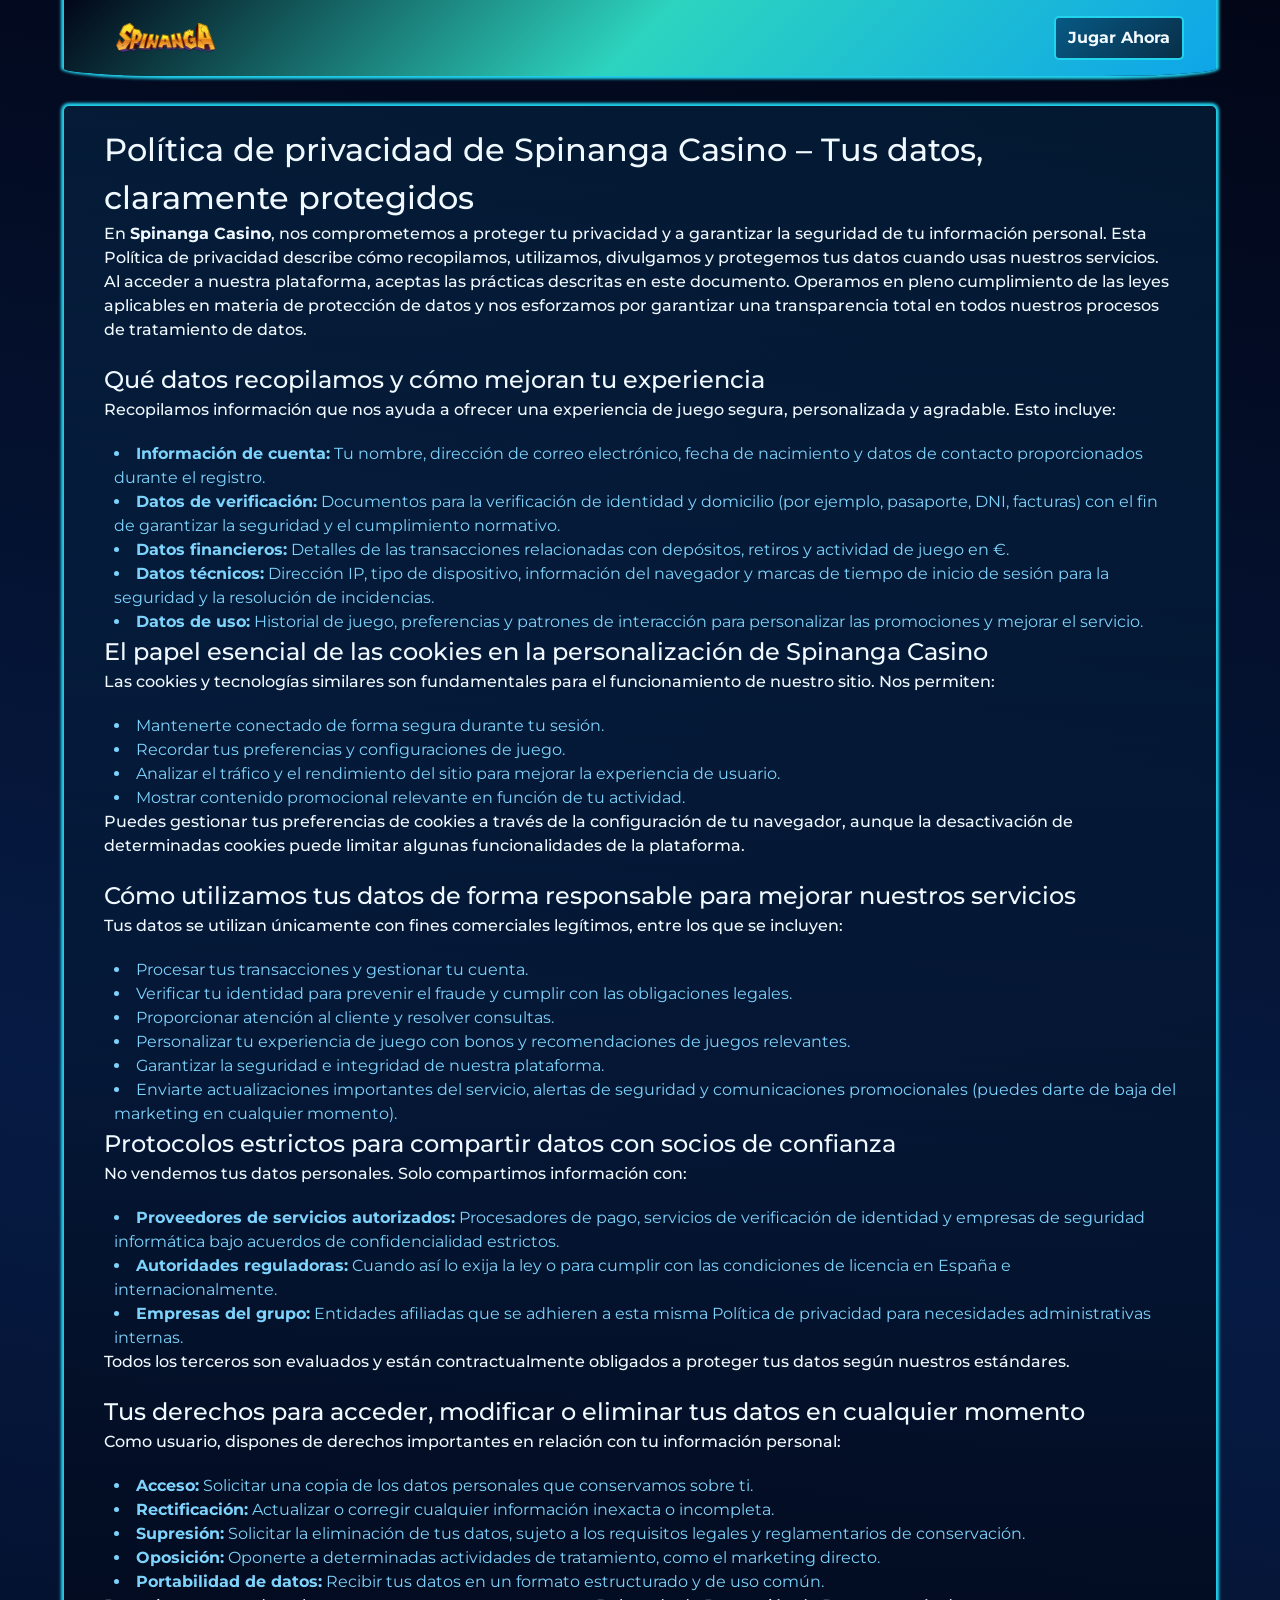
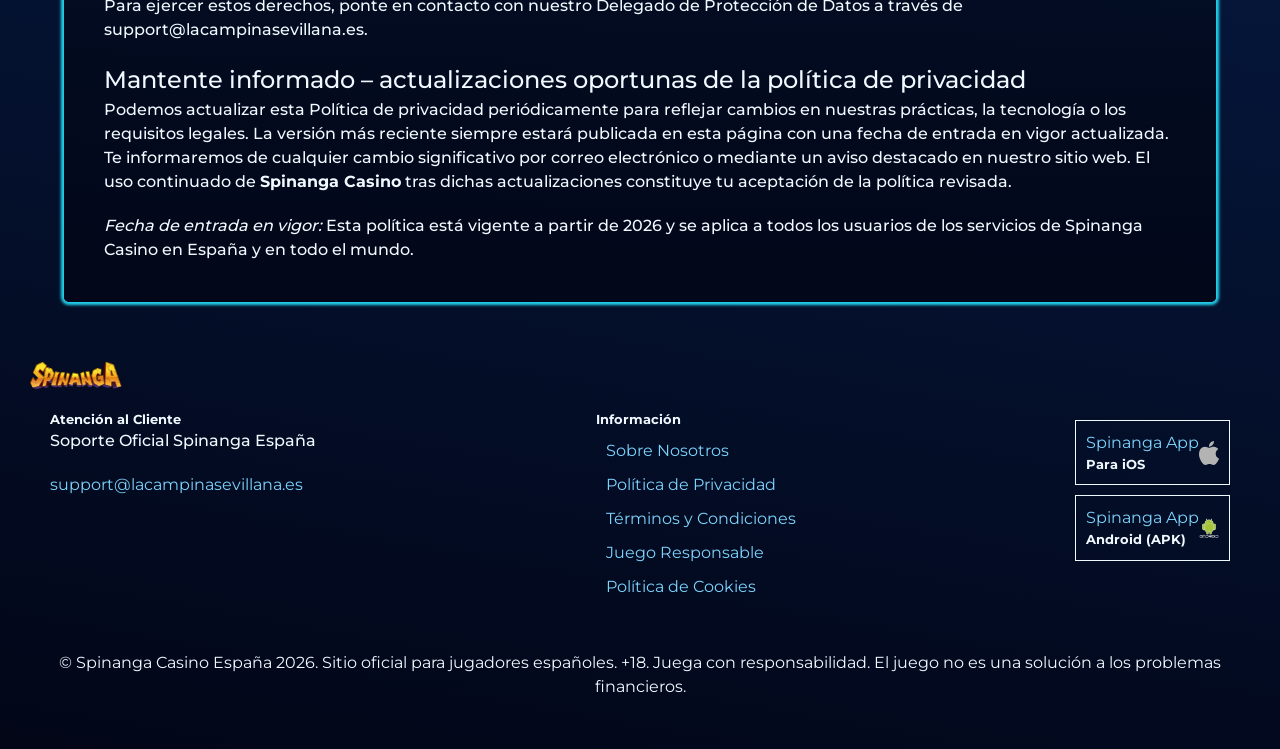
<file: privacy-policy/index.html>
<!DOCTYPE html>
<html lang="es">

<head>
    <meta charset="UTF-8">
    <meta name="viewport" content="width=device-width,initial-scale=1">
    <link rel="stylesheet" href="/style.css">
    <link rel="shortcut icon" href="/favicon.ico" type="image/x-icon">
    <title>Spinanga Casino – Nuestro compromiso con la transparencia de datos</title>
    <meta name="description"
        content="Spinanga Casino garantiza total transparencia en el tratamiento de datos. Descubre cómo recopilamos, protegemos y utilizamos tu información de forma segura para una experiencia más personalizada.">
    <meta name="robots" content="index, follow">
    <link rel="canonical" href="https://lacampinasevillana.es/privacy-policy/">

    <meta property="og:title" content="Spinanga Casino – Nuestro compromiso con la transparencia de datos">
    <meta property="og:description"
        content="Spinanga Casino garantiza total transparencia en el tratamiento de datos. Descubre cómo recopilamos, protegemos y utilizamos tu información de forma segura para una experiencia más personalizada.">
    <meta property="og:type" content="website">
    <meta property="og:url" content="https://lacampinasevillana.es/privacy-policy/">
    <meta property="og:image" content="https://lacampinasevillana.es/img/logo.webp">
    <meta name="twitter:card" content="summary_large_image">
    <meta name="twitter:title" content="Spinanga Casino – Nuestro compromiso con la transparencia de datos">
    <meta name="twitter:description"
        content="Spinanga Casino garantiza total transparencia en el tratamiento de datos. Descubre cómo recopilamos, protegemos y utilizamos tu información de forma segura para una experiencia más personalizada.">
    <meta name="twitter:image" content="https://lacampinasevillana.es/img/logo.webp">
</head>

<body>
    <header>
        <a href="/">
            <img src="/img/logo.webp" alt="Spinanga Casino España Logo" width="100" height="50" class="h-logo" />
        </a>
        <a href="/play/" rel="nofollow" class="red-btn">Jugar Ahora</a>
    </header>

    <main>
        <div class="main-container">
            <h1>Política de privacidad de Spinanga Casino – Tus datos, claramente protegidos</h1>
            <p class="txt">
                En <strong>Spinanga Casino</strong>, nos comprometemos a proteger tu privacidad y a garantizar la
                seguridad de tu información personal. Esta Política de privacidad describe cómo recopilamos, utilizamos,
                divulgamos y protegemos tus datos cuando usas nuestros servicios. Al acceder a nuestra plataforma,
                aceptas las prácticas descritas en este documento. Operamos en pleno cumplimiento de las leyes
                aplicables en materia de protección de datos y nos esforzamos por garantizar una transparencia total en
                todos nuestros procesos de tratamiento de datos.
            </p>

            <h2>Qué datos recopilamos y cómo mejoran tu experiencia</h2>
            <p class="txt">
                Recopilamos información que nos ayuda a ofrecer una experiencia de juego segura, personalizada y
                agradable. Esto incluye:
            </p>
            <ul>
                <li><strong>Información de cuenta:</strong> Tu nombre, dirección de correo electrónico, fecha de
                    nacimiento y datos de contacto proporcionados durante el registro.</li>
                <li><strong>Datos de verificación:</strong> Documentos para la verificación de identidad y domicilio
                    (por ejemplo, pasaporte, DNI, facturas) con el fin de garantizar la seguridad y el cumplimiento
                    normativo.</li>
                <li><strong>Datos financieros:</strong> Detalles de las transacciones relacionadas con depósitos,
                    retiros y actividad de juego en €.</li>
                <li><strong>Datos técnicos:</strong> Dirección IP, tipo de dispositivo, información del navegador y
                    marcas de tiempo de inicio de sesión para la seguridad y la resolución de incidencias.</li>
                <li><strong>Datos de uso:</strong> Historial de juego, preferencias y patrones de interacción para
                    personalizar las promociones y mejorar el servicio.</li>
            </ul>

            <h2>El papel esencial de las cookies en la personalización de Spinanga Casino</h2>
            <p class="txt">
                Las cookies y tecnologías similares son fundamentales para el funcionamiento de nuestro sitio. Nos
                permiten:
            </p>
            <ul>
                <li>Mantenerte conectado de forma segura durante tu sesión.</li>
                <li>Recordar tus preferencias y configuraciones de juego.</li>
                <li>Analizar el tráfico y el rendimiento del sitio para mejorar la experiencia de usuario.</li>
                <li>Mostrar contenido promocional relevante en función de tu actividad.</li>
            </ul>
            <p class="txt">
                Puedes gestionar tus preferencias de cookies a través de la configuración de tu navegador, aunque la
                desactivación de determinadas cookies puede limitar algunas funcionalidades de la plataforma.
            </p>

            <h2>Cómo utilizamos tus datos de forma responsable para mejorar nuestros servicios</h2>
            <p class="txt">
                Tus datos se utilizan únicamente con fines comerciales legítimos, entre los que se incluyen:
            </p>
            <ul>
                <li>Procesar tus transacciones y gestionar tu cuenta.</li>
                <li>Verificar tu identidad para prevenir el fraude y cumplir con las obligaciones legales.</li>
                <li>Proporcionar atención al cliente y resolver consultas.</li>
                <li>Personalizar tu experiencia de juego con bonos y recomendaciones de juegos relevantes.</li>
                <li>Garantizar la seguridad e integridad de nuestra plataforma.</li>
                <li>Enviarte actualizaciones importantes del servicio, alertas de seguridad y comunicaciones
                    promocionales (puedes darte de baja del marketing en cualquier momento).</li>
            </ul>

            <h2>Protocolos estrictos para compartir datos con socios de confianza</h2>
            <p class="txt">
                No vendemos tus datos personales. Solo compartimos información con:
            </p>
            <ul>
                <li><strong>Proveedores de servicios autorizados:</strong> Procesadores de pago, servicios de
                    verificación de identidad y empresas de seguridad informática bajo acuerdos de confidencialidad
                    estrictos.</li>
                <li><strong>Autoridades reguladoras:</strong> Cuando así lo exija la ley o para cumplir con las
                    condiciones de licencia en España e internacionalmente.</li>
                <li><strong>Empresas del grupo:</strong> Entidades afiliadas que se adhieren a esta misma Política de
                    privacidad para necesidades administrativas internas.</li>
            </ul>
            <p class="txt">
                Todos los terceros son evaluados y están contractualmente obligados a proteger tus datos según nuestros
                estándares.
            </p>

            <h2>Tus derechos para acceder, modificar o eliminar tus datos en cualquier momento</h2>
            <p class="txt">
                Como usuario, dispones de derechos importantes en relación con tu información personal:
            </p>
            <ul>
                <li><strong>Acceso:</strong> Solicitar una copia de los datos personales que conservamos sobre ti.</li>
                <li><strong>Rectificación:</strong> Actualizar o corregir cualquier información inexacta o
                    incompleta.</li>
                <li><strong>Supresión:</strong> Solicitar la eliminación de tus datos, sujeto a los requisitos legales y
                    reglamentarios de conservación.</li>
                <li><strong>Oposición:</strong> Oponerte a determinadas actividades de tratamiento, como el marketing
                    directo.</li>
                <li><strong>Portabilidad de datos:</strong> Recibir tus datos en un formato estructurado y de uso
                    común.</li>
            </ul>
            <p class="txt">
                Para ejercer estos derechos, ponte en contacto con nuestro Delegado de Protección de Datos a través de
                <a href="mailto:support@lacampinasevillana.es">support@lacampinasevillana.es</a>.
            </p>

            <h2>Mantente informado – actualizaciones oportunas de la política de privacidad</h2>
            <p class="txt">
                Podemos actualizar esta Política de privacidad periódicamente para reflejar cambios en nuestras
                prácticas, la tecnología o los requisitos legales. La versión más reciente siempre estará publicada en
                esta página con una fecha de entrada en vigor actualizada. Te informaremos de cualquier cambio
                significativo por correo electrónico o mediante un aviso destacado en nuestro sitio web. El uso
                continuado de <strong>Spinanga Casino</strong> tras dichas actualizaciones constituye tu aceptación de
                la política revisada.
            </p>
            <p class="txt">
                <em>Fecha de entrada en vigor:</em> Esta política está vigente a partir de 2026 y se aplica a todos los
                usuarios de los servicios de Spinanga Casino en España y en todo el mundo.
            </p>
        </div>
    </main>

    <footer>
        <div class="f-logo">
            <a href="/" rel="nofollow">
                <img src="/img/logo.webp" alt="Spinanga Casino España" width="100" height="50" />
            </a>
            <hr />
        </div>

        <div class="f-info">
            <div>
                <p class="f-txt">Atención al Cliente</p>
                <p class="txt">Soporte Oficial Spinanga España</p>
                <a href="mailto:support@lacampinasevillana.es">support@lacampinasevillana.es</a>
            </div>

            <div>
                <p class="f-txt">Información</p>
                <ul class="list">
                    <li><a href="/about-us/">Sobre Nosotros</a></li>
                    <li><a href="/privacy-policy/">Política de Privacidad</a></li>
                    <li><a href="/terms-and-conditions/">Términos y Condiciones</a></li>
                    <li><a href="/responsible-gambling/">Juego Responsable</a></li>
                    <li><a href="/cookie-policy/">Política de Cookies</a></li>
                </ul>
            </div>

            <div>
                <a class="ios" href="/play/" rel="nofollow">
                    <div>
                        <p>Spinanga App</p>
                        <p class="f-txt">Para iOS</p>
                    </div>
                    <img src="/img/Apple_logo_grey.svg" alt="Logo Apple" width="20" height="20" />
                </a>

                <a class="ios" href="/play/" rel="nofollow">
                    <div>
                        <p>Spinanga App</p>
                        <p class="f-txt">Android (APK)</p>
                    </div>
                    <img src="/img/Android_robot.svg.webp" alt="Logo Android" width="20" height="20" />
                </a>
            </div>
        </div>

        <hr />

        <p class="txt-f">
            © Spinanga Casino España 2026. Sitio oficial para jugadores españoles. +18. Juega con responsabilidad. El
            juego no es una solución a los problemas financieros.
        </p>
    </footer>
</body>

</html>
</file>
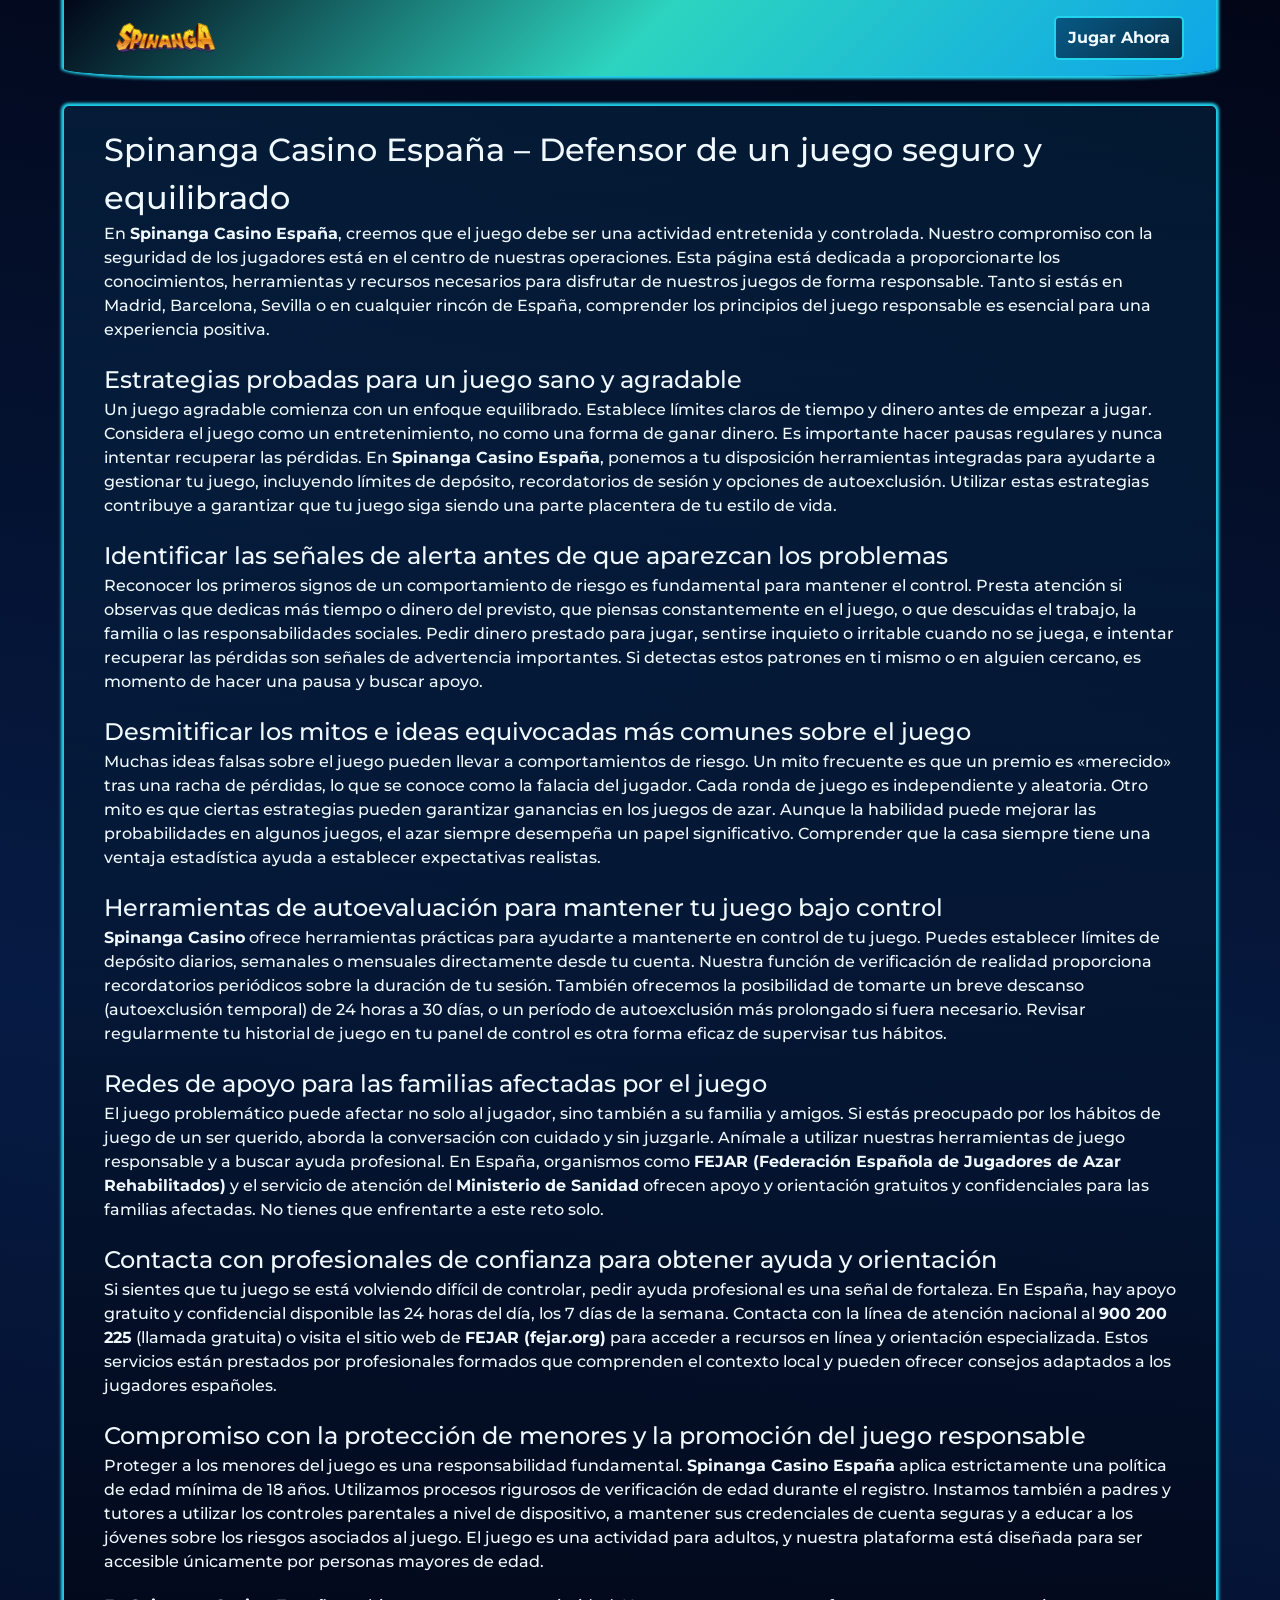
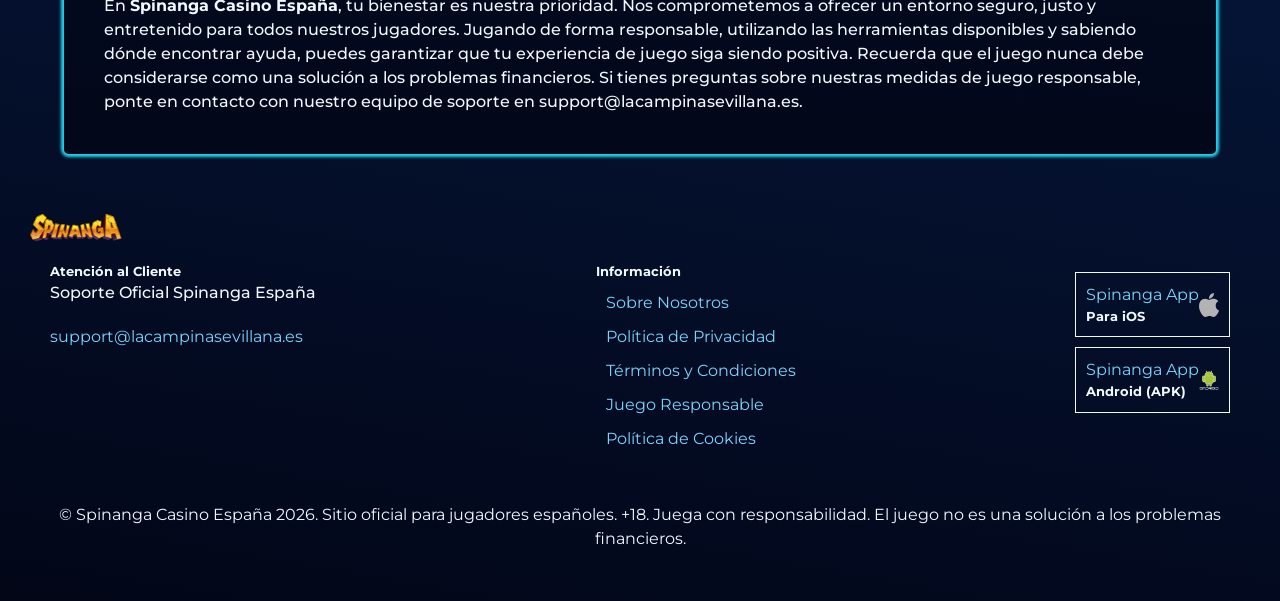
<file: responsible-gambling/index.html>
<!DOCTYPE html>
<html lang="es">

<head>
    <meta charset="UTF-8">
    <meta name="viewport" content="width=device-width,initial-scale=1">
    <link rel="stylesheet" href="/style.css">
    <link rel="shortcut icon" href="/favicon.ico" type="image/x-icon">
    <title>Dominar el juego responsable con Spinanga Casino España</title>
    <meta name="description"
        content="Spinanga Casino España te ayuda a jugar de forma inteligente y a mantener el control. Aprende a reconocer comportamientos de riesgo, utiliza herramientas de autogestión eficaces y encuentra ayuda profesional para un juego seguro.">
    <meta name="robots" content="index, follow">
    <link rel="canonical" href="https://lacampinasevillana.es/responsible-gambling/">

    <meta property="og:title" content="Dominar el juego responsable con Spinanga Casino España">
    <meta property="og:description"
        content="Spinanga Casino España te ayuda a jugar de forma inteligente y a mantener el control. Aprende a reconocer comportamientos de riesgo, utiliza herramientas de autogestión eficaces y encuentra ayuda profesional para un juego seguro.">
    <meta property="og:type" content="website">
    <meta property="og:url" content="https://lacampinasevillana.es/responsible-gambling/">
    <meta property="og:image" content="https://lacampinasevillana.es/img/logo.webp">
    <meta name="twitter:card" content="summary_large_image">
    <meta name="twitter:title" content="Dominar el juego responsable con Spinanga Casino España">
    <meta name="twitter:description"
        content="Spinanga Casino España te ayuda a jugar de forma inteligente y a mantener el control. Aprende a reconocer comportamientos de riesgo, utiliza herramientas de autogestión eficaces y encuentra ayuda profesional para un juego seguro.">
    <meta name="twitter:image" content="https://lacampinasevillana.es/img/logo.webp">
</head>

<body>
    <header>
        <a href="/">
            <img src="/img/logo.webp" alt="Spinanga Casino España Logo" width="100" height="50" class="h-logo" />
        </a>
        <a href="/play/" rel="nofollow" class="red-btn">Jugar Ahora</a>
    </header>

    <main>
        <div class="main-container">
            <h1>Spinanga Casino España – Defensor de un juego seguro y equilibrado</h1>
            <p class="txt">
                En <strong>Spinanga Casino España</strong>, creemos que el juego debe ser una actividad entretenida y
                controlada. Nuestro compromiso con la seguridad de los jugadores está en el centro de nuestras
                operaciones. Esta página está dedicada a proporcionarte los conocimientos, herramientas y recursos
                necesarios para disfrutar de nuestros juegos de forma responsable. Tanto si estás en Madrid, Barcelona,
                Sevilla o en cualquier rincón de España, comprender los principios del juego responsable es esencial
                para una experiencia positiva.
            </p>

            <h2>Estrategias probadas para un juego sano y agradable</h2>
            <p class="txt">
                Un juego agradable comienza con un enfoque equilibrado. Establece límites claros de tiempo y dinero
                antes de empezar a jugar. Considera el juego como un entretenimiento, no como una forma de ganar
                dinero. Es importante hacer pausas regulares y nunca intentar recuperar las pérdidas. En
                <strong>Spinanga Casino España</strong>, ponemos a tu disposición herramientas integradas para ayudarte
                a gestionar tu juego, incluyendo límites de depósito, recordatorios de sesión y opciones de
                autoexclusión. Utilizar estas estrategias contribuye a garantizar que tu juego siga siendo una parte
                placentera de tu estilo de vida.
            </p>

            <h2>Identificar las señales de alerta antes de que aparezcan los problemas</h2>
            <p class="txt">
                Reconocer los primeros signos de un comportamiento de riesgo es fundamental para mantener el control.
                Presta atención si observas que dedicas más tiempo o dinero del previsto, que piensas constantemente en
                el juego, o que descuidas el trabajo, la familia o las responsabilidades sociales. Pedir dinero
                prestado para jugar, sentirse inquieto o irritable cuando no se juega, e intentar recuperar las
                pérdidas son señales de advertencia importantes. Si detectas estos patrones en ti mismo o en alguien
                cercano, es momento de hacer una pausa y buscar apoyo.
            </p>

            <h2>Desmitificar los mitos e ideas equivocadas más comunes sobre el juego</h2>
            <p class="txt">
                Muchas ideas falsas sobre el juego pueden llevar a comportamientos de riesgo. Un mito frecuente es que
                un premio es «merecido» tras una racha de pérdidas, lo que se conoce como la falacia del jugador. Cada
                ronda de juego es independiente y aleatoria. Otro mito es que ciertas estrategias pueden garantizar
                ganancias en los juegos de azar. Aunque la habilidad puede mejorar las probabilidades en algunos juegos,
                el azar siempre desempeña un papel significativo. Comprender que la casa siempre tiene una ventaja
                estadística ayuda a establecer expectativas realistas.
            </p>

            <h2>Herramientas de autoevaluación para mantener tu juego bajo control</h2>
            <p class="txt">
                <strong>Spinanga Casino</strong> ofrece herramientas prácticas para ayudarte a mantenerte en control de
                tu juego. Puedes establecer límites de depósito diarios, semanales o mensuales directamente desde tu
                cuenta. Nuestra función de verificación de realidad proporciona recordatorios periódicos sobre la
                duración de tu sesión. También ofrecemos la posibilidad de tomarte un breve descanso (autoexclusión
                temporal) de 24 horas a 30 días, o un período de autoexclusión más prolongado si fuera necesario.
                Revisar regularmente tu historial de juego en tu panel de control es otra forma eficaz de supervisar
                tus hábitos.
            </p>

            <h2>Redes de apoyo para las familias afectadas por el juego</h2>
            <p class="txt">
                El juego problemático puede afectar no solo al jugador, sino también a su familia y amigos. Si estás
                preocupado por los hábitos de juego de un ser querido, aborda la conversación con cuidado y sin
                juzgarle. Anímale a utilizar nuestras herramientas de juego responsable y a buscar ayuda profesional.
                En España, organismos como <strong>FEJAR (Federación Española de Jugadores de Azar
                    Rehabilitados)</strong> y el servicio de atención del <strong>Ministerio de Sanidad</strong> ofrecen
                apoyo y orientación gratuitos y confidenciales para las familias afectadas. No tienes que enfrentarte
                a este reto solo.
            </p>

            <h2>Contacta con profesionales de confianza para obtener ayuda y orientación</h2>
            <p class="txt">
                Si sientes que tu juego se está volviendo difícil de controlar, pedir ayuda profesional es una señal
                de fortaleza. En España, hay apoyo gratuito y confidencial disponible las 24 horas del día, los 7 días
                de la semana. Contacta con la línea de atención nacional al <strong>900 200 225</strong> (llamada
                gratuita) o visita el sitio web de <strong>FEJAR (fejar.org)</strong> para acceder a recursos en línea
                y orientación especializada. Estos servicios están prestados por profesionales formados que comprenden
                el contexto local y pueden ofrecer consejos adaptados a los jugadores españoles.
            </p>

            <h2>Compromiso con la protección de menores y la promoción del juego responsable</h2>
            <p class="txt">
                Proteger a los menores del juego es una responsabilidad fundamental. <strong>Spinanga Casino
                    España</strong> aplica estrictamente una política de edad mínima de 18 años. Utilizamos procesos
                rigurosos de verificación de edad durante el registro. Instamos también a padres y tutores a utilizar
                los controles parentales a nivel de dispositivo, a mantener sus credenciales de cuenta seguras y a
                educar a los jóvenes sobre los riesgos asociados al juego. El juego es una actividad para adultos, y
                nuestra plataforma está diseñada para ser accesible únicamente por personas mayores de edad.
            </p>

            <p class="txt">
                En <strong>Spinanga Casino España</strong>, tu bienestar es nuestra prioridad. Nos comprometemos a
                ofrecer un entorno seguro, justo y entretenido para todos nuestros jugadores. Jugando de forma
                responsable, utilizando las herramientas disponibles y sabiendo dónde encontrar ayuda, puedes garantizar
                que tu experiencia de juego siga siendo positiva. Recuerda que el juego nunca debe considerarse como
                una solución a los problemas financieros. Si tienes preguntas sobre nuestras medidas de juego
                responsable, ponte en contacto con nuestro equipo de soporte en <a
                    href="mailto:support@lacampinasevillana.es">support@lacampinasevillana.es</a>.
            </p>
        </div>
    </main>

    <footer>
        <div class="f-logo">
            <a href="/" rel="nofollow">
                <img src="/img/logo.webp" alt="Spinanga Casino España" width="100" height="50" />
            </a>
            <hr />
        </div>

        <div class="f-info">
            <div>
                <p class="f-txt">Atención al Cliente</p>
                <p class="txt">Soporte Oficial Spinanga España</p>
                <a href="mailto:support@lacampinasevillana.es">support@lacampinasevillana.es</a>
            </div>

            <div>
                <p class="f-txt">Información</p>
                <ul class="list">
                    <li><a href="/about-us/">Sobre Nosotros</a></li>
                    <li><a href="/privacy-policy/">Política de Privacidad</a></li>
                    <li><a href="/terms-and-conditions/">Términos y Condiciones</a></li>
                    <li><a href="/responsible-gambling/">Juego Responsable</a></li>
                    <li><a href="/cookie-policy/">Política de Cookies</a></li>
                </ul>
            </div>

            <div>
                <a class="ios" href="/play/" rel="nofollow">
                    <div>
                        <p>Spinanga App</p>
                        <p class="f-txt">Para iOS</p>
                    </div>
                    <img src="/img/Apple_logo_grey.svg" alt="Logo Apple" width="20" height="20" />
                </a>

                <a class="ios" href="/play/" rel="nofollow">
                    <div>
                        <p>Spinanga App</p>
                        <p class="f-txt">Android (APK)</p>
                    </div>
                    <img src="/img/Android_robot.svg.webp" alt="Logo Android" width="20" height="20" />
                </a>
            </div>
        </div>

        <hr />

        <p class="txt-f">
            © Spinanga Casino España 2026. Sitio oficial para jugadores españoles. +18. Juega con responsabilidad. El
            juego no es una solución a los problemas financieros.
        </p>
    </footer>
</body>

</html>
</file>
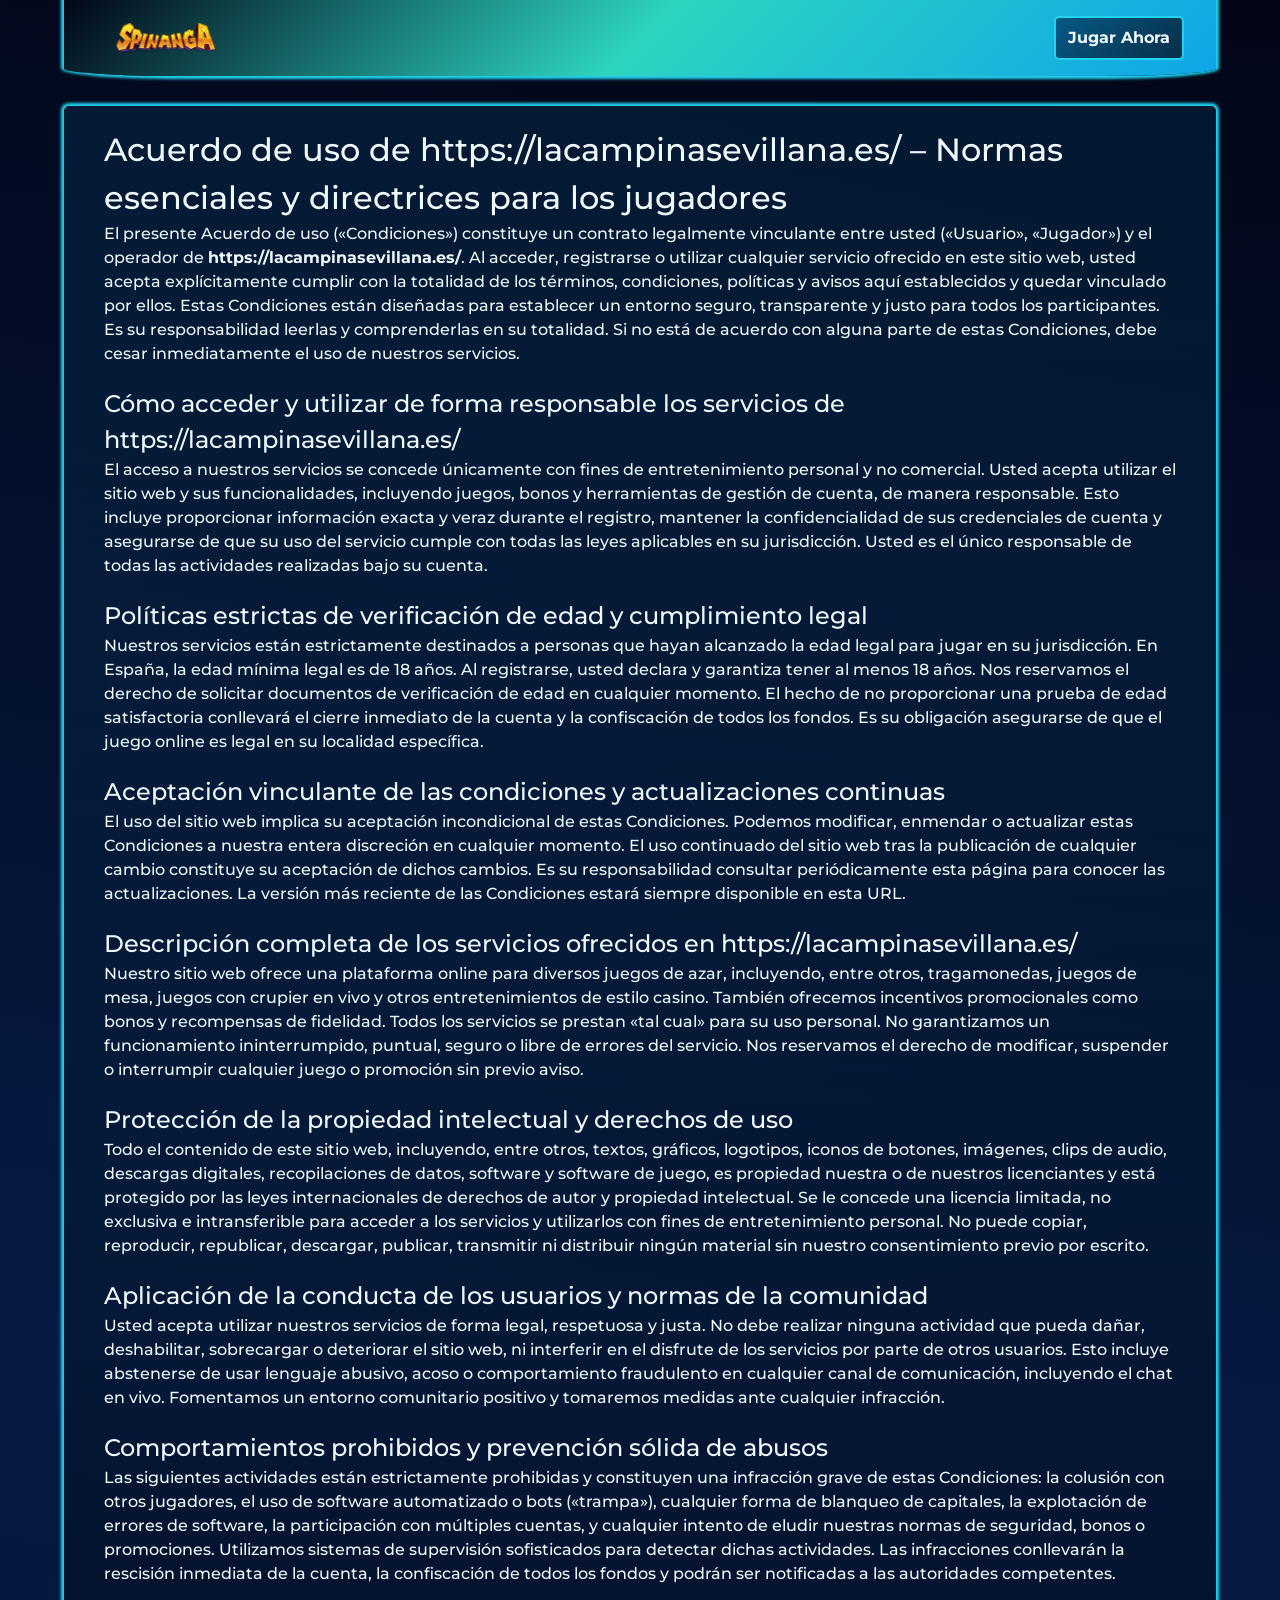
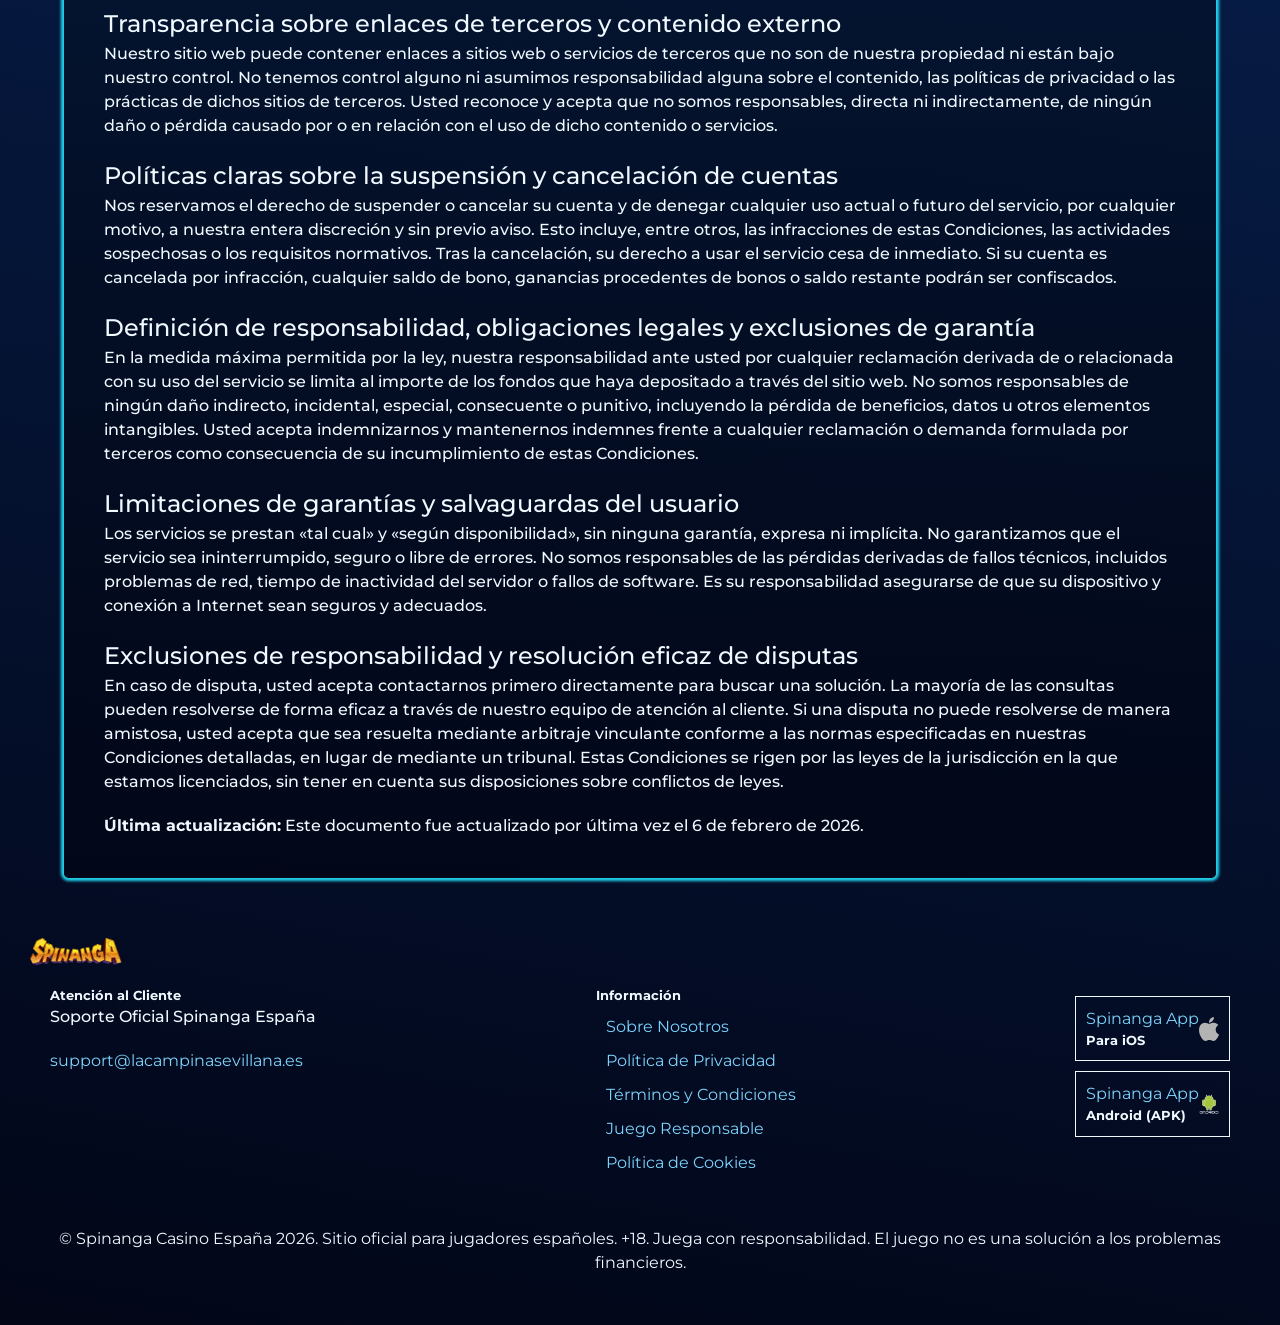
<file: terms-and-conditions/index.html>
<!DOCTYPE html>
<html lang="es">

<head>
    <meta charset="UTF-8">
    <meta name="viewport" content="width=device-width,initial-scale=1">
    <link rel="stylesheet" href="/style.css">
    <link rel="shortcut icon" href="/favicon.ico" type="image/x-icon">
    <title>Acuerdo de uso y responsabilidades del jugador en https://lacampinasevillana.es/</title>
    <meta name="description"
        content="Al usar https://lacampinasevillana.es/, aceptas condiciones claras diseñadas para proteger tus derechos y garantizar una experiencia de juego segura, transparente y justa.">
    <meta name="robots" content="index, follow">
    <link rel="canonical" href="https://lacampinasevillana.es/terms-and-conditions/">
</head>

<body>
    <header>
        <a href="/">
            <img src="/img/logo.webp" alt="Spinanga Casino España Logo" width="100" height="50" class="h-logo" />
        </a>
        <a href="/play/" rel="nofollow" class="red-btn">Jugar Ahora</a>
    </header>

    <main>
        <div class="main-container">
            <h1>Acuerdo de uso de https://lacampinasevillana.es/ – Normas esenciales y directrices para los jugadores
            </h1>
            <p class="txt">
                El presente Acuerdo de uso («Condiciones») constituye un contrato legalmente vinculante entre usted
                («Usuario», «Jugador») y el operador de <strong>https://lacampinasevillana.es/</strong>. Al acceder,
                registrarse o utilizar cualquier servicio ofrecido en este sitio web, usted acepta explícitamente
                cumplir con la totalidad de los términos, condiciones, políticas y avisos aquí establecidos y quedar
                vinculado por ellos. Estas Condiciones están diseñadas para establecer un entorno seguro, transparente
                y justo para todos los participantes. Es su responsabilidad leerlas y comprenderlas en su totalidad.
                Si no está de acuerdo con alguna parte de estas Condiciones, debe cesar inmediatamente el uso de
                nuestros servicios.
            </p>

            <h2>Cómo acceder y utilizar de forma responsable los servicios de https://lacampinasevillana.es/</h2>
            <p class="txt">
                El acceso a nuestros servicios se concede únicamente con fines de entretenimiento personal y no
                comercial. Usted acepta utilizar el sitio web y sus funcionalidades, incluyendo juegos, bonos y
                herramientas de gestión de cuenta, de manera responsable. Esto incluye proporcionar información
                exacta y veraz durante el registro, mantener la confidencialidad de sus credenciales de cuenta y
                asegurarse de que su uso del servicio cumple con todas las leyes aplicables en su jurisdicción. Usted
                es el único responsable de todas las actividades realizadas bajo su cuenta.
            </p>

            <h2>Políticas estrictas de verificación de edad y cumplimiento legal</h2>
            <p class="txt">
                Nuestros servicios están estrictamente destinados a personas que hayan alcanzado la edad legal para
                jugar en su jurisdicción. En España, la edad mínima legal es de 18 años. Al registrarse, usted declara
                y garantiza tener al menos 18 años. Nos reservamos el derecho de solicitar documentos de verificación
                de edad en cualquier momento. El hecho de no proporcionar una prueba de edad satisfactoria conllevará
                el cierre inmediato de la cuenta y la confiscación de todos los fondos. Es su obligación asegurarse
                de que el juego online es legal en su localidad específica.
            </p>

            <h2>Aceptación vinculante de las condiciones y actualizaciones continuas</h2>
            <p class="txt">
                El uso del sitio web implica su aceptación incondicional de estas Condiciones. Podemos modificar,
                enmendar o actualizar estas Condiciones a nuestra entera discreción en cualquier momento. El uso
                continuado del sitio web tras la publicación de cualquier cambio constituye su aceptación de dichos
                cambios. Es su responsabilidad consultar periódicamente esta página para conocer las actualizaciones.
                La versión más reciente de las Condiciones estará siempre disponible en esta URL.
            </p>

            <h2>Descripción completa de los servicios ofrecidos en https://lacampinasevillana.es/</h2>
            <p class="txt">
                Nuestro sitio web ofrece una plataforma online para diversos juegos de azar, incluyendo, entre otros,
                tragamonedas, juegos de mesa, juegos con crupier en vivo y otros entretenimientos de estilo casino.
                También ofrecemos incentivos promocionales como bonos y recompensas de fidelidad. Todos los servicios
                se prestan «tal cual» para su uso personal. No garantizamos un funcionamiento ininterrumpido, puntual,
                seguro o libre de errores del servicio. Nos reservamos el derecho de modificar, suspender o
                interrumpir cualquier juego o promoción sin previo aviso.
            </p>

            <h2>Protección de la propiedad intelectual y derechos de uso</h2>
            <p class="txt">
                Todo el contenido de este sitio web, incluyendo, entre otros, textos, gráficos, logotipos, iconos de
                botones, imágenes, clips de audio, descargas digitales, recopilaciones de datos, software y software
                de juego, es propiedad nuestra o de nuestros licenciantes y está protegido por las leyes
                internacionales de derechos de autor y propiedad intelectual. Se le concede una licencia limitada,
                no exclusiva e intransferible para acceder a los servicios y utilizarlos con fines de entretenimiento
                personal. No puede copiar, reproducir, republicar, descargar, publicar, transmitir ni distribuir
                ningún material sin nuestro consentimiento previo por escrito.
            </p>

            <h2>Aplicación de la conducta de los usuarios y normas de la comunidad</h2>
            <p class="txt">
                Usted acepta utilizar nuestros servicios de forma legal, respetuosa y justa. No debe realizar ninguna
                actividad que pueda dañar, deshabilitar, sobrecargar o deteriorar el sitio web, ni interferir en el
                disfrute de los servicios por parte de otros usuarios. Esto incluye abstenerse de usar lenguaje
                abusivo, acoso o comportamiento fraudulento en cualquier canal de comunicación, incluyendo el chat en
                vivo. Fomentamos un entorno comunitario positivo y tomaremos medidas ante cualquier infracción.
            </p>

            <h2>Comportamientos prohibidos y prevención sólida de abusos</h2>
            <p class="txt">
                Las siguientes actividades están estrictamente prohibidas y constituyen una infracción grave de estas
                Condiciones: la colusión con otros jugadores, el uso de software automatizado o bots («trampa»),
                cualquier forma de blanqueo de capitales, la explotación de errores de software, la participación con
                múltiples cuentas, y cualquier intento de eludir nuestras normas de seguridad, bonos o promociones.
                Utilizamos sistemas de supervisión sofisticados para detectar dichas actividades. Las infracciones
                conllevarán la rescisión inmediata de la cuenta, la confiscación de todos los fondos y podrán ser
                notificadas a las autoridades competentes.
            </p>

            <h2>Transparencia sobre enlaces de terceros y contenido externo</h2>
            <p class="txt">
                Nuestro sitio web puede contener enlaces a sitios web o servicios de terceros que no son de nuestra
                propiedad ni están bajo nuestro control. No tenemos control alguno ni asumimos responsabilidad alguna
                sobre el contenido, las políticas de privacidad o las prácticas de dichos sitios de terceros. Usted
                reconoce y acepta que no somos responsables, directa ni indirectamente, de ningún daño o pérdida
                causado por o en relación con el uso de dicho contenido o servicios.
            </p>

            <h2>Políticas claras sobre la suspensión y cancelación de cuentas</h2>
            <p class="txt">
                Nos reservamos el derecho de suspender o cancelar su cuenta y de denegar cualquier uso actual o futuro
                del servicio, por cualquier motivo, a nuestra entera discreción y sin previo aviso. Esto incluye,
                entre otros, las infracciones de estas Condiciones, las actividades sospechosas o los requisitos
                normativos. Tras la cancelación, su derecho a usar el servicio cesa de inmediato. Si su cuenta es
                cancelada por infracción, cualquier saldo de bono, ganancias procedentes de bonos o saldo restante
                podrán ser confiscados.
            </p>

            <h2>Definición de responsabilidad, obligaciones legales y exclusiones de garantía</h2>
            <p class="txt">
                En la medida máxima permitida por la ley, nuestra responsabilidad ante usted por cualquier reclamación
                derivada de o relacionada con su uso del servicio se limita al importe de los fondos que haya
                depositado a través del sitio web. No somos responsables de ningún daño indirecto, incidental,
                especial, consecuente o punitivo, incluyendo la pérdida de beneficios, datos u otros elementos
                intangibles. Usted acepta indemnizarnos y mantenernos indemnes frente a cualquier reclamación o
                demanda formulada por terceros como consecuencia de su incumplimiento de estas Condiciones.
            </p>

            <h2>Limitaciones de garantías y salvaguardas del usuario</h2>
            <p class="txt">
                Los servicios se prestan «tal cual» y «según disponibilidad», sin ninguna garantía, expresa ni
                implícita. No garantizamos que el servicio sea ininterrumpido, seguro o libre de errores. No somos
                responsables de las pérdidas derivadas de fallos técnicos, incluidos problemas de red, tiempo de
                inactividad del servidor o fallos de software. Es su responsabilidad asegurarse de que su dispositivo
                y conexión a Internet sean seguros y adecuados.
            </p>

            <h2>Exclusiones de responsabilidad y resolución eficaz de disputas</h2>
            <p class="txt">
                En caso de disputa, usted acepta contactarnos primero directamente para buscar una solución. La mayoría
                de las consultas pueden resolverse de forma eficaz a través de nuestro equipo de atención al cliente.
                Si una disputa no puede resolverse de manera amistosa, usted acepta que sea resuelta mediante arbitraje
                vinculante conforme a las normas especificadas en nuestras Condiciones detalladas, en lugar de
                mediante un tribunal. Estas Condiciones se rigen por las leyes de la jurisdicción en la que estamos
                licenciados, sin tener en cuenta sus disposiciones sobre conflictos de leyes.
            </p>

            <p class="txt">
                <strong>Última actualización:</strong> Este documento fue actualizado por última vez el 6 de febrero
                de 2026.
            </p>
        </div>
    </main>

    <footer>
        <div class="f-logo">
            <a href="/play/" rel="nofollow">
                <img src="/img/logo.webp" alt="Spinanga Casino España" width="100" height="50" />
            </a>
            <hr />
        </div>

        <div class="f-info">
            <div>
                <p class="f-txt">Atención al Cliente</p>
                <p class="txt">Soporte Oficial Spinanga España</p>
                <a href="mailto:support@lacampinasevillana.es">support@lacampinasevillana.es</a>
            </div>

            <div>
                <p class="f-txt">Información</p>
                <ul class="list">
                    <li><a href="/about-us/">Sobre Nosotros</a></li>
                    <li><a href="/privacy-policy/">Política de Privacidad</a></li>
                    <li><a href="/terms-and-conditions/">Términos y Condiciones</a></li>
                    <li><a href="/responsible-gambling/">Juego Responsable</a></li>
                    <li><a href="/cookie-policy/">Política de Cookies</a></li>
                </ul>
            </div>

            <div>
                <a class="ios" href="/play/" rel="nofollow">
                    <div>
                        <p>Spinanga App</p>
                        <p class="f-txt">Para iOS</p>
                    </div>
                    <img src="/img/Apple_logo_grey.svg" alt="Logo Apple" width="20" height="20" />
                </a>

                <a class="ios" href="/play/" rel="nofollow">
                    <div>
                        <p>Spinanga App</p>
                        <p class="f-txt">Android (APK)</p>
                    </div>
                    <img src="/img/Android_robot.svg.webp" alt="Logo Android" width="20" height="20" />
                </a>
            </div>
        </div>

        <hr />

        <p class="txt-f">
            © Spinanga Casino España 2026. Sitio oficial para jugadores españoles. +18. Juega con responsabilidad. El
            juego no es una solución a los problemas financieros.
        </p>
    </footer>
</body>

</html>
</file>
<file: style.css>
@font-face {
	font-family: Montserrat;
	src: url('./font/Montserrat-Regular.ttf') format('truetype');
	font-weight: 400;
	font-style: normal;
}
@font-face {
	font-family: Montserrat;
	src: url('./font/Montserrat-Medium.ttf') format('truetype');
	font-weight: 500;
	font-style: normal;
}
@font-face {
	font-family: Montserrat;
	src: url('./font/Montserrat-Bold.ttf') format('truetype');
	font-weight: 700;
	font-style: normal;
}

:root {
	--background: linear-gradient(190deg, #020617 0%, #061b44 50%, #020617 100%);
	--header: linear-gradient(135deg, #020617, #2dd4bf, #0ea5e9);
	--btn: linear-gradient(135deg, #fb923c, #ea580c);
	--container: linear-gradient(180deg, rgba(14, 165, 233, 0.1), rgba(2, 6, 23, 0.9));
	--second-btn: linear-gradient(135deg, #075985, #082f49);
	--border-radius: 5px;
	--white: #f0f9ff;
	--grey: #7dd3fc;
	--dark: #020617;
	--dark-second: #0c4a6e;

	--border: #22d3ee;
}

* {
	margin: 0;
	padding: 0;
	box-sizing: border-box;
	scroll-behavior: smooth;
	/* border: 1px solid red; */
}

ul,
ol {
	list-style-position: inside;
	padding-left: 10px;
}

a {
	text-decoration: none;
	color: inherit;
}

img,
video {
	max-width: 100%;
	height: auto;
	display: block;
}

button {
	all: unset;
	cursor: pointer;
	box-sizing: border-box;
}

input,
textarea,
button,
select {
	font: inherit;
	border: none;
	outline: none;
}

h1,
h2,
h3,
h4,
h5,
h6 {
	font-weight: 500;
	color: var(--white);
}

body {
	font-family: 'Montserrat', sans-serif;
	font-size: 1rem;
	line-height: 1.5;
	background: var(--background);
	color: var(--grey);
	box-sizing: border-box;
}

main {
	width: 90%;
	gap: 30px;
	margin: 30px auto;
}

.title {
	font-size: 1.5rem;
	font-weight: 700;
	color: var(--white);
	margin: 10px auto;
}

.txt {
	font-size: 1rem;
	font-weight: 500;
	color: var(--white);
	margin-bottom: 20px;
}
/* normilize end */

header {
	position: relative;
	display: flex;
	align-items: center;
	justify-content: space-between;
	width: 90%;
	margin: 0 auto;
	padding: 16px 32px;
	background: var(--header);
	box-shadow: 0 0 3px 3px var(--border);
	border-bottom-right-radius: 10%;
	border-bottom-left-radius: 10%;
	position: sticky;
	top: 0;
	z-index: 150;
	overflow: hidden;
}

@keyframes spinSlow {
	from {
		transform: rotate(0deg);
	}
	to {
		transform: rotate(360deg);
	}
}

.h-logo {
	margin-left: 20px;
	z-index: 150;
	border-radius: 5px;
}

.h-btn {
	display: flex;
	align-items: center;
	justify-content: space-between;
	width: 30%;
}

.inherit-btn {
	padding: 8px 12px;
	border: 2px solid var(--second-btn);
	font-size: 1rem;
	color: var(--white);
	font-weight: 700;
	transition: transform 0.5s ease;
}

.inherit-btn:hover {
	background: var(--second-btn);
	transform: scale(1.2);
}

.red-btn {
	position: relative;
	background: var(--second-btn);
	padding: 8px 12px;
	border: 2px solid var(--border);
	border-radius: var(--border-radius);
	font-size: 1rem;
	color: var(--white);
	font-weight: 700;
	z-index: 1;
	transition: all 0.4s ease;
}

.red-btn:hover {
	transform: scale(0.95);
	box-shadow: 0 0 13px var(--border);
}

.arrow {
	position: fixed;
	top: 50%;
	left: 2%;
	width: 2px;
	height: 120px;
	background: linear-gradient(
		to bottom,
		var(--grey) 0%,
		var(--grey) 40%,
		var(--border) 50%,
		var(--grey) 60%,
		var(--grey) 100%
	);
	background-size: 100% 250%;
	animation: scroll-flow 0.9s infinite linear;
}

.arrow::before {
	content: '';
	position: absolute;
	bottom: 3px;
	left: -1px;
	width: 10px;
	height: 10px;
	border-left: 2px solid var(--grey);
	border-bottom: 2px solid var(--grey);
	transform: rotate(-45deg) translateX(-50%);
	animation: arrow-glow 0.9s infinite linear;
}

@keyframes scroll-flow {
	0% {
		background-position: 0% 100%;
	}
	100% {
		background-position: 0% 0%;
	}
}

@keyframes arrow-glow {
	0%,
	80% {
		border-color: var(--grey);
	}
	90% {
		border-color: var(--border);
	}
	100% {
		border-color: var(--grey);
	}
}

.main-banner,
.small-banner {
	display: flex;
	align-items: stretch;
	justify-content: space-between;
	gap: 20px;
	margin: 30px auto;
}

.banner-container {
	background-image: url(./img/1.webp);
	background-repeat: no-repeat;
	background-position: 65%;
	background-size: cover;
	display: flex;
	flex-direction: column;
	align-items: start;
	justify-content: space-evenly;
	padding: 40px;
	width: 50%;
	height: 400px;
	gap: 10px;
}

.banner-container p {
	width: 70%;
	text-shadow: 0 0 5px #000;
}

.title-box {
	backdrop-filter: blur(4px);
	padding: 2px;
	border: 5px;
}

.info-box {
	margin: 20px auto;
	width: 80%;
	display: flex;
	flex-direction: column;
	align-items: center;
	justify-content: center;
}

.info-box img {
	width: 60%;
	height: auto;
	border-radius: 20px;
}

.info-txt {
	font-size: 1rem;
	font-weight: 400;
	color: var(--white);
	margin: 8px auto;
}

.btn-dep {
	padding: 4px 14px;
	font-size: 1rem;
	background: var(--btn);
	color: var(--white);
	font-weight: 800;
	border: 3px solid var(--btn);
	box-shadow:
		1px 1px 2px var(--btn),
		0 0 1em var(--btn),
		0 0 0.2em #fff;
	transition: transform 0.5s ease;
}

.btn-dep:hover {
	transform: scale(1.2);
}

.btn-dep:active {
	background: var(--btn);
	box-shadow: 0 5px var(--header);
	transform: translateY(4px);
}

.banner-bonus-gift {
	background-image: url(img/2.webp);
	padding: 20px;
	background-size: cover;
	background-repeat: no-repeat;
	width: 25%;
}

.banner-bonus-cash {
	background-image: url(img/3.webp);
	padding: 20px;
	background-size: cover;
	background-repeat: no-repeat;
	width: 25%;
}

.sb-container {
	position: relative;
	display: flex;
	align-items: center;
	justify-content: space-between;
	padding: 20px;
	width: 100%;
	margin: 0 auto;
	background: var(--header);
	box-shadow: 0 0 8px var(--border);
	border-radius: 10%;
	transition: all 0.5s ease;
	overflow: hidden;
	z-index: 1;
}

.sb-container::before {
	content: '';
	position: absolute;
	inset: 0;
	background: var(--header);
	opacity: 0;
	transform: rotate(180deg);
	transition: opacity 0.6s ease;
	z-index: -1;
}

.sb-container:hover::before {
	opacity: 1;
}

.sb-container:hover {
	transform: scale(0.96);
	box-shadow:
		0 0 3px var(--dark),
		0 0 15px var(--border);
}

.sb-container:hover img {
	transform: rotate(10deg);
	transition: all 0.4s ease;
}

.sb-container .title {
	text-align: left;
	margin: 0;
}

.banner-container,
.banner-bonus-gift,
.banner-bonus-cash,
.main-container {
	border-radius: var(--border-radius);
}

.banner-container,
.banner-bonus-gift,
.banner-bonus-cash,
.main-container {
	background-color: var(--dark-second);
	transition: all 0.3s ease;
	box-shadow: 0 0 3px 3px var(--border);
}

.banner-container:hover,
.banner-bonus-gift:hover,
.banner-bonus-cash:hover,
.main-container:hover {
	animation: pulse 0.7s infinite;
}

@keyframes pulse {
	50% {
		box-shadow: 0 0 10px var(--border);
	}
}

.main-container {
	background: var(--container);
	padding: 20px 40px;
}

.popular-games {
	display: flex;
	align-items: stretch;
	justify-content: center;
	gap: 20px;
}
.game img {
	width: 80%;
}

.table-wrapper {
	overflow-x: auto;
	margin-top: 1.5rem;
	border-radius: var(--border-radius);
	width: 100%;
}

.table-wrapper table {
	width: 100%;
	border-collapse: collapse;
	color: var(--white);
	font-size: 1rem;
	min-width: 320px;
	border-radius: 12px;
}

td,
th {
	border: 1px solid var(--grey);
	padding: 8px;
}

th {
	padding-top: 12px;
	padding-bottom: 12px;
	text-align: left;
	background: var(--btn);
	color: var(--white);
}

footer {
	padding: 30px;
}

footer ul {
	list-style: none;
}

footer ul li {
	margin: 10px 0;
}

.f-logo {
	display: flex;
	align-items: flex-start;
	align-items: end;
	gap: 10px;
}
hr {
	width: 100%;
	height: 2px;
	border: none;
	background: linear-gradient(90deg, var(--white) 0%, var(--background) 97%);
}

.f-info {
	display: flex;
	align-items: flex-start;
	justify-content: space-between;
	gap: 30px;
	padding: 20px;
}

.f-txt {
	color: var(--white);
	font-size: 0.8rem;
	font-weight: 600;
}

.ios {
	display: flex;
	align-items: center;
	justify-content: space-between;
	padding: 10px;
	border: 1px solid var(--white);
	margin: 10px 0;
}

.txt-f {
	color: var(--white);
	margin: 20px auto;
	text-align: center;
}

@media (max-width: 768px) {
	header {
		gap: 10px;
		width: 100%;
	}

	main {
		position: relative;
		width: 96%;
		margin: 0 auto;
	}

	.h-btn {
		width: 100%;
		margin: 4px auto;
		justify-content: space-evenly;
	}

	.inherit-btn,
	.red-btn {
		padding: 4px 8px;
	}

	.main-banner,
	.small-banner {
		display: flex;
		flex-direction: column;
		align-items: stretch;
		justify-content: space-between;
		gap: 20px;
		margin: 30px auto;
	}

	.banner-container {
		width: 100%;
		padding: 20px 10px;
		gap: 10px;
	}

	.banner-bonus-gift {
		width: 100%;
	}

	.banner-bonus-cash {
		width: 100%;
	}

	.txt {
		font-size: 0.8rem;
		margin-bottom: 8px;
	}

	.main-container {
		width: 96%;
		padding: 10px 8px;
		gap: 10px;
		margin: 0 auto;
	}

	table {
		font-size: 0.8rem;
	}

	footer {
		padding: 10px;
	}

	.f-info {
		flex-wrap: wrap;
		width: 100%;
	}

	footer div {
		width: 100%;
	}

	footer img {
		width: 30px;
		height: auto;
	}
}
</file>
